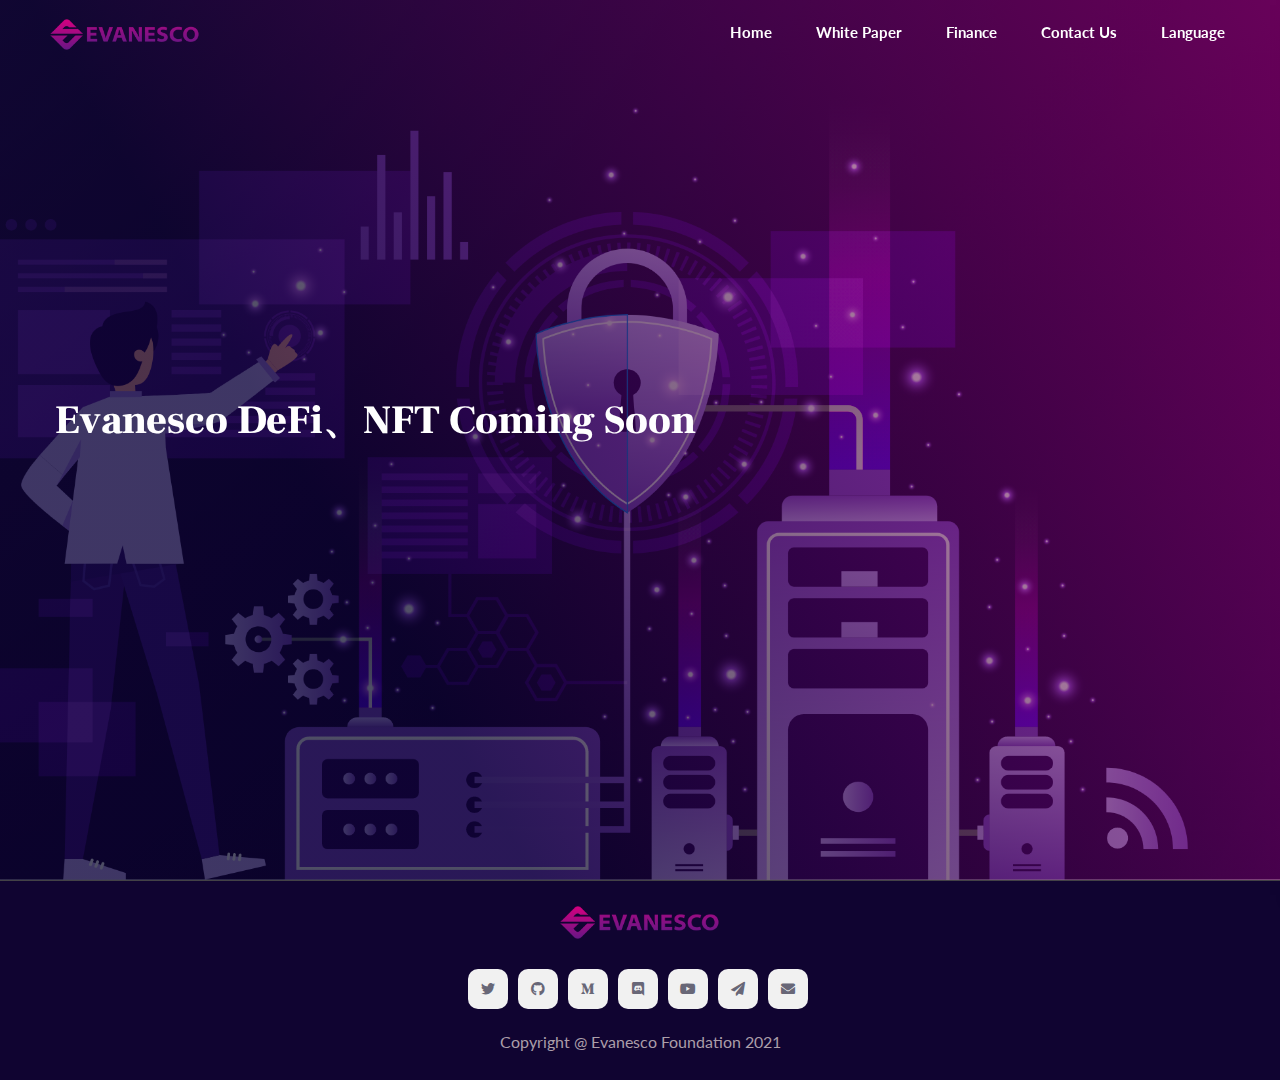
<file: finance.html>
<!DOCTYPE html>
<html class="no-js" lang="zxx">
  <head>
    <meta charset="utf-8" />
    <meta http-equiv="x-ua-compatible" content="ie=edge" />
    <title>Evanesco</title>
    <meta name="description" content="" />
    <meta name="viewport" content="width=device-width, initial-scale=1" />

    <!-- Place favicon.ico in the root directory -->
    <link
      rel="shortcut icon"
      type="image/x-icon"
      href="favicon.ico"
    />

    
    <!-- new CSS here -->
    <!--Theme custom css -->
    <link rel="stylesheet" href="assets/newcss/style.css" />

    <!--Theme Responsive css-->
    <link rel="stylesheet" href="assets/newcss/responsive.css" />


    <!-- CSS here -->
    <link rel="stylesheet" href="assets/css/preloader.css" />
    <link rel="stylesheet" href="assets/css/bootstrap.min.css" />
    <link rel="stylesheet" href="assets/css/slick.css" />
    <link rel="stylesheet" href="assets/css/meanmenu.css" />
    <link rel="stylesheet" href="assets/css/owl.carousel.min.css" />
    <link rel="stylesheet" href="assets/css/animate.min.css" />
    <link rel="stylesheet" href="assets/css/jquery.fancybox.min.css" />
    <link rel="stylesheet" href="assets/css/fontAwesome5Pro.css" />
    <link rel="stylesheet" href="assets/css/elegantFont.css" />
    <link rel="stylesheet" href="assets/css/default.css" />
    <link rel="stylesheet" href="assets/css/style.css" />


    <style>
      .main-fetured {
        position: relative;
        background: url(./assets/img/blur_image.png) no-repeat center
          center/cover;
        
        z-index: 1;
        -webkit-box-shadow: 0px 0px 50px 0px rgba(0, 0, 0, 0.08);
        box-shadow: 0px 0px 50px 0px rgba(0, 0, 0, 0.08);
        border-radius: 11px;
        -moz-border-radius: 11px;
        -webkit-border-radius: 11px;
   
        overflow: hidden;
      }
      .main-fetured:before {
        background: rgba(25, 12, 109, 0.79);
        position: absolute;
        left: 0;
        top: 0;
        width: 100%;
        height: 100%;
        content: "";
      }
      .main-fetured .single-feaured {
        text-align: center;
        padding: 0 39px;
      }
      .main-fetured .single-feaured img {
        margin-bottom: 40px;
      }
      .main-fetured .single-feaured .feature-title {
        margin-bottom: 17px;
      }
      .main-fetured .single-feaured p {
        margin-bottom: 0;
      }
      .main-fetured-p {
        position: relative;
        /* background: url(./assets/img/blur_image.png) no-repeat center center/cover; */
        
        z-index: 1;
        -webkit-box-shadow: 0px 0px 50px 0px rgba(0, 0, 0, 0.08);
        box-shadow: 0px 0px 50px 0px rgba(0, 0, 0, 0.08);
        border-radius: 11px;
        -moz-border-radius: 11px;
        -webkit-border-radius: 11px;
   
        overflow: hidden;
      }
      .main-fetured-p:before {
        background: rgba(241, 241, 241, 0.9);
        position: absolute;
        left: 0;
        top: 0;
        width: 100%;
        height: 100%;
        content: "";
      }

      .middle {
        display: flex;
        justify-content: center;
        align-items: center;
      }
      .tittle {
        font-family: "Frank Ruhl Libre", serif;
        color: #d6007f;
        font-size: 32px;
        margin-top: 0px;
        font-weight: 900;
        line-height: 1.2;
        -webkit-transition: all 0.3s ease-out 0s;
        -moz-transition: all 0.3s ease-out 0s;
        -ms-transition: all 0.3s ease-out 0s;
        -o-transition: all 0.3s ease-out 0s;
        transition: all 0.3s ease-out 0s;
      }


    </style>
  </head>
  <body>
    <!--[if lte IE 9]>
      <p class="browserupgrade">
        You are using an <strong>outdated</strong> browser. Please
        <a href="https://browsehappy.com/">upgrade your browser</a> to improve
        your experience and security.
      </p>
    <![endif]-->

    <!-- Add your site or application content here -->


    <!-- scroll up area start -->
    <!-- <div class="scroll-up" id="scroll" style="display: none">
      <a href="javascript:void(0);"><i class="fas fa-level-up-alt"></i></a>
    </div> -->
    <!-- scroll up area end -->

    <!-- header area start -->
    <header>
      <div class="header__area p-relative header__transparent">
        <div id="header__sticky" class="header__bottom">
          <div class="container">
            <div class="row align-items-center">
              <div class="col-xl-6 col-lg-6 col-md-6 col-sm-9 col-9" style="padding: 5px 0">
                <div class="logo">
                  <a href="index.html">
                    <img
                      style="width: 150px;margin-left: 10px"
                      src="assets/img/logo1.png"
                      class="eva"
                      alt="logo"
                    />
                  </a>
		  <!--
                  <a href="index.html">
                    <img
                      style="width: 100px; margin-left: 15px"
                      src="assets/img/web31.png"
                      alt="logo"
                    />
                  </a>
		-->
                </div>
              </div>
              <div class="col-xl-6 col-lg-6 col-md-6 col-sm-3 col-3">
                <div
                  class="header__bottom-right d-flex justify-content-end align-items-center"
                >
                  <div class="main-menu">
                    <nav id="mobile-menu">
                      <ul>
                        <li>
                          <a href="index.html">Home</a>
                        </li>
                        <li><a href="./assets/whitepaper.pdf">White Paper</a></li>
                        <li><a href="finance.html">Finance</a></li>
                        <li><a class="contact" onclick="smoothSctollBottom()" href="javascript:;">Contact Us</a></li>
                        <li>
                            <a href="javascript:;">Language</a>
                            <ul class="submenu">
                                <li><a href="finance.html">English</a></li>
                                <li><a href="./zh/finance.html">Chinese</a></li>
                            </ul>
                        </li>
                      </ul>
                    </nav>
                  </div>
                  <div class="sidebar__menu d-lg-none">
                    <div class="sidebar-toggle-btn" id="sidebar-toggle">
                      <span class="line"></span>
                      <span class="line"></span>
                      <span class="line"></span>
                    </div>
                  </div>
                </div>
              </div>
            </div>
          </div>
        </div>
        <div class="header__search-wrapper">
          <div class="container">
            <div class="row">
              <div class="col-xl-12">
                <form action="#">
                  <input type="text" placeholder="Your Keywords" />
                  <button type="submit"><i class="far fa-search"></i></button>
                </form>
              </div>
            </div>
          </div>
        </div>
        <div class="body-overlay-2"></div>
      </div>
    </header>
    <!-- header area end -->

    <!-- sidebar area start -->
    <section class="sidebar__area">
      <div class="sidebar__wrapper">
        <div class="sidebar__close">
          <button class="sidebar__close-btn" id="sidebar__close-btn">
            <span><i class="fal fa-times"></i></span>
            <span>close</span>
          </button>
        </div>
        <div class="sidebar__tab">
          <ul class="nav nav-tabs" id="sidebar-tab" role="tablist">
            <li class="nav-item">
              <a
                class="nav-link active"
                id="menu-tab"
                data-toggle="tab"
                href="#menu"
                role="tab"
                aria-controls="menu"
                aria-selected="false"
                >menu</a
              >
            </li>
            <li class="nav-item">
              <a
                class="nav-link"
                id="info-tab"
                data-toggle="tab"
                href="#info"
                role="tab"
                aria-controls="info"
                aria-selected="true"
                >contact</a
              >
            </li>
          </ul>
        </div>
        <div class="sidebar__content">
          <div class="tab-content" id="sidebar-tab-content">
            <div
              class="tab-pane fade show active"
              id="menu"
              role="tabpanel"
              aria-labelledby="menu-tab"
            >
              <div class="logo mb-40">
                <a href="index.html">
                  <img
                    style="width: 90px;; margin-top: 10px"
                    src="assets/img/logo1.png"
                    alt="logo"
                  />
                </a>
              </div>
              <div class="mobile-menu"></div>
            </div>
            <div
              class="tab-pane fade"
              id="info"
              role="tabpanel"
              aria-labelledby="info-tab"
            >
              <div class="sidebar__info">
                <div class="logo mb-40">
                  <a href="index.html">
                    <img
                      style="width: 90px;; margin-top: 10px"
                      src="assets/img/logo1.png"
                      alt="logo"
                    />
                  </a>
                </div>
                <p>Do you have any question? Feel free to contact us.</p>
                <!-- <p>I will give you a complete system description of EVANESCO.</p> -->
                <!-- <a
                  href="contact.html"
                  style="height: 40px; line-height: 35px"
                  class="z-btn z-btn-white"
                  >contact us</a
                > -->
                <div class="sidebar__contact mt-30">
                  <ul>
                    <li>
                      <div class="icon">
                        <i class="fal fa-envelope"></i>
                      </div>
                      <div class="text">
                        <span
                          ><a href="mailto:contact@evanesco.org"
                            >contact@evanesco.org</a
                          ></span
                        >
                      </div>
                    </li>
                    <li>
                        <div class="icon">
                            <i class="fal fa-paper-plane"></i>
                        </div>
                        <div class="text">
                        <span>
                            <a href="https://t.me/EvanescoIO">
                                
                                https://t.me/EvanescoIO
                            </a>
                        </span>
                      </div>
                    </li>
                  </ul>
                </div>
              </div>
            </div>
          </div>
        </div>
      </div>
    </section>
    <div class="body-overlay"></div>
    <!-- sidebar area end -->

    <main>
        <!-- slider area start -->
        <section class="slider__area">
            <div class="slider-active">
            <div
                class="single-slider slider__height d-flex align-items-center"
                data-background="assets/img/slider/slider-10.jpg"
            >

                <div class="container">
                <div class="row">
                    <div class="col-xl-12 col-lg-12 col-md-12 col-sm-10">
                    <div class="slider__content">
                        <h1 data-animation="fadeInUp" data-delay=".5s">Evanesco DeFi、NFT Coming Soon</h1>
                    </div>
                    </div>
                </div>
                </div>
            </div>
            </div>
        </section>
        <!-- slider area end -->
    </main>

    <!-- footer area start -->
    <footer>
      <div class="footer__area" style="height: 200px;">
        <div class="footer__copyright">
          <div class="container">
            <div class="row align-items-center">
                <div class="col-xl-12 col-lg-12 col-md-12 col-sm-12 col-12 middle mb-30">
                    <div class="logo">
                      <a href="index.html">
                        <img
                          style="width: 160px; "
                          src="assets/img/logo1.png"
                          alt="logo"
                        />
                      </a>
		      <!--
                      <a href="index.html">
                        <img
                          style="width: 120px; margin-left: 15px"
                          src="assets/img/web31.png"
                          alt="logo"
                        />
                      </a>
		      -->
                    </div>
                </div>
                <div class="col-xl-12 col-lg-12 col-md-12">
                    <!-- style="position: absolute; left: 50%;top: 50%; transform: translate(-50%,-50%);" -->
                    <div class="footer__social theme-social" style="width:350px;margin:0 auto">
                      <ul>
                        <li>
                            <a href="https://twitter.com/evanescoio">
                                <i class="fab fa-twitter"></i>
                                <i class="fab fa-twitter"></i>
                            </a>
                        </li>
                        <li>
                          <a href="https://github.com/Evanesco-Labs">
                            <i class="fab fa-github"></i>
                            <i class="fab fa-github"></i>
                        </a>
                        </li>
                        <li>
                          <a href="https://medium.com/@evanesco-networks" >
                            <i class="fab fa-medium-m"></i >
                            <i class="fab fa-medium-m"></i >
                            </a>
                        </li>
                        <li>
                          <a href="https://discord.com/invite/VnYXBSF" >
                            <i class="fab fa-discord"></i >
                            <i class="fab fa-discord"></i >
                            </a>
                        </li>
                        <li>
                          <a href=" https://www.youtube.com/channel/UCTZ9BDP7fXEPnkVsG8Pbp5Q" >
                            <i class="fab fa-youtube"></i >
                            <i class="fab fa-youtube"></i >
                            </a>
                        </li>
                        <li>
                          <a href="https://t.me/EvanescoIO" >
                            <i style="font-weight: 800;" class="fal fa-paper-plane"></i >
                            <i style="font-weight: 800;" class="fal fa-paper-plane"></i >
                            </a>
                        </li>
                        <li>
                          <a href="mailto:contact@evanesco.org" >
                            <i style="font-weight: 800;" class="fal fa-envelope"></i >
                            <i style="font-weight: 800;" class="fal fa-envelope"></i >
                            </a>
                        </li>
    
                      </ul>
                    </div>
                  </div>
                <div class="col-xl-12 col-lg-12 col-md-12 middle mt-15">
                    <div class="footer__copyright-text">
                        <p>Copyright @ Evanesco Foundation 2021</p>
                    </div>
                </div>

            </div>
          </div>
        </div>
      </div>
    </footer>
    <!-- footer area end -->

    

         
    <script>
        function smoothSctollBottom() {
            console.log(111);
            $(window).scrollTop('300000')

        }
    </script>


    <!-- JS here -->
    <script src="assets/js/vendor/jquery-3.5.1.min.js"></script>
    <script src="assets/js/vendor/waypoints.min.js"></script>
    <script src="assets/js/bootstrap.bundle.min.js"></script>
    <script src="assets/js/jquery.meanmenu.js"></script>
    <script src="assets/js/slick.min.js"></script>
    <script src="assets/js/jquery.fancybox.min.js"></script>
    <script src="assets/js/jquery.counterup.min.js"></script>
    <script src="assets/js/isotope.pkgd.min.js"></script>
    <script src="assets/js/owl.carousel.min.js"></script>
    <script src="assets/js/ajax-form.js"></script>
    <script src="assets/js/wow.min.js"></script>
    <script src="assets/js/imagesloaded.pkgd.min.js"></script>
    <script src="assets/js/main.js"></script>


  </body>
</html>
</file>
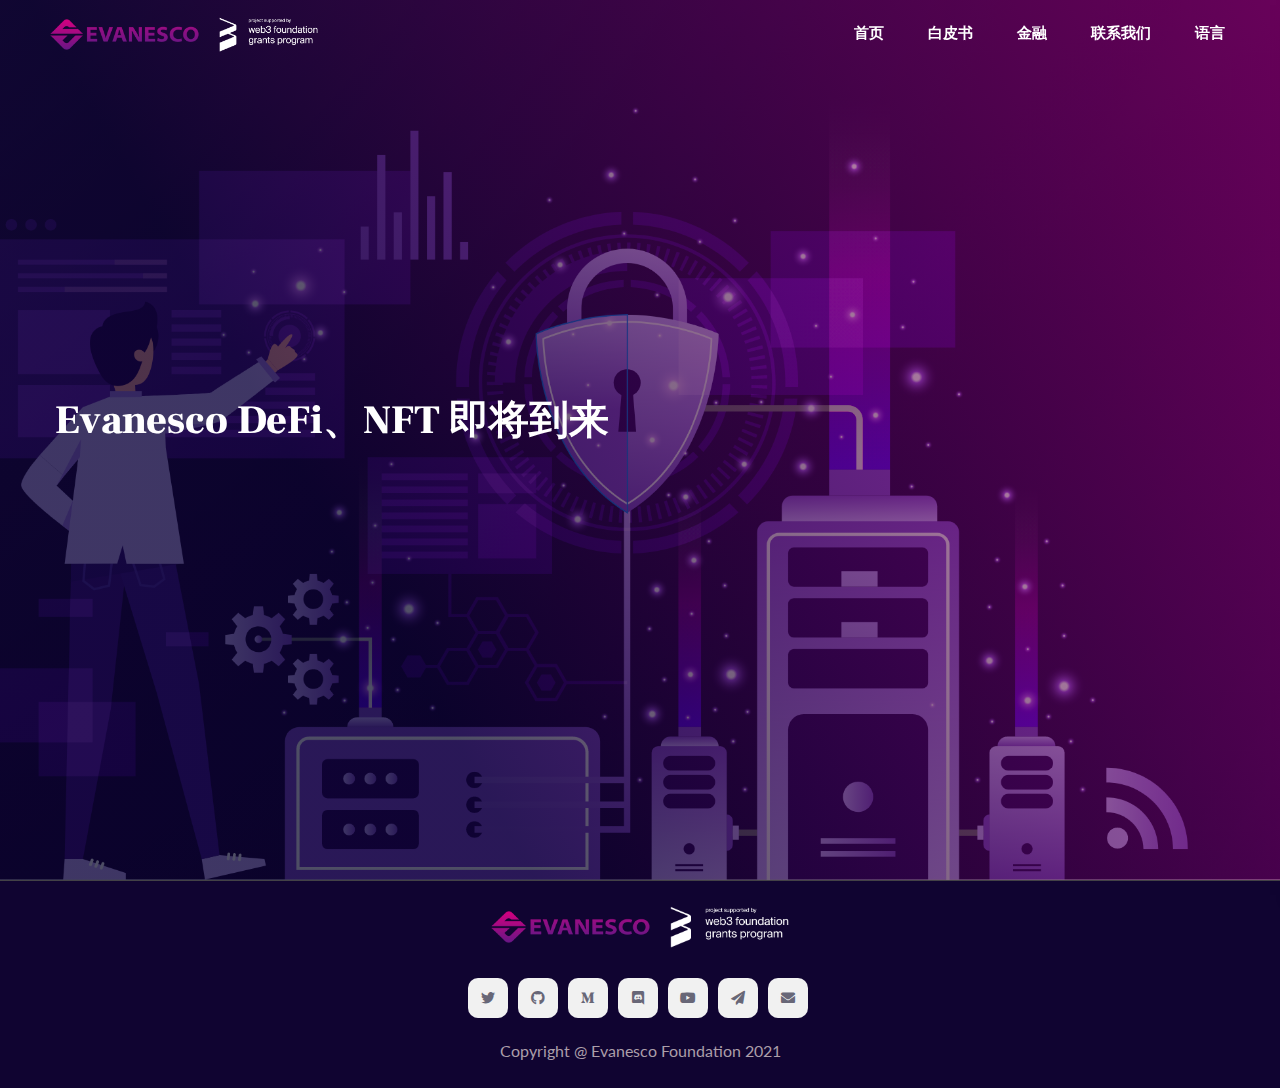
<file: zh/finance.html>
<!DOCTYPE html>
<html class="no-js" lang="zxx">
  <head>
    <meta charset="utf-8" />
    <meta http-equiv="x-ua-compatible" content="ie=edge" />
    <title>Evanesco</title>
    <meta name="description" content="" />
    <meta name="viewport" content="width=device-width, initial-scale=1" />

    <!-- Place favicon.ico in the root directory -->
    <link
      rel="shortcut icon"
      type="image/x-icon"
      href="favicon.ico"
    />

    
    <!-- new CSS here -->
    <!--Theme custom css -->
    <link rel="stylesheet" href="../assets/newcss/style.css" />

    <!--Theme Responsive css-->
    <link rel="stylesheet" href="../assets/newcss/responsive.css" />


    <!-- CSS here -->
    <link rel="stylesheet" href="../assets/css/preloader.css" />
    <link rel="stylesheet" href="../assets/css/bootstrap.min.css" />
    <link rel="stylesheet" href="../assets/css/slick.css" />
    <link rel="stylesheet" href="../assets/css/meanmenu.css" />
    <link rel="stylesheet" href="../assets/css/owl.carousel.min.css" />
    <link rel="stylesheet" href="../assets/css/animate.min.css" />
    <link rel="stylesheet" href="../assets/css/jquery.fancybox.min.css" />
    <link rel="stylesheet" href="../assets/css/fontAwesome5Pro.css" />
    <link rel="stylesheet" href="../assets/css/elegantFont.css" />
    <link rel="stylesheet" href="../assets/css/default.css" />
    <link rel="stylesheet" href="../assets/css/style.css" />


    <style>
      .main-fetured {
        position: relative;
        background: url(./../assets/img/blur_image.png) no-repeat center
          center/cover;
        
        z-index: 1;
        -webkit-box-shadow: 0px 0px 50px 0px rgba(0, 0, 0, 0.08);
        box-shadow: 0px 0px 50px 0px rgba(0, 0, 0, 0.08);
        border-radius: 11px;
        -moz-border-radius: 11px;
        -webkit-border-radius: 11px;
   
        overflow: hidden;
      }
      .main-fetured:before {
        background: rgba(25, 12, 109, 0.79);
        position: absolute;
        left: 0;
        top: 0;
        width: 100%;
        height: 100%;
        content: "";
      }
      .main-fetured .single-feaured {
        text-align: center;
        padding: 0 39px;
      }
      .main-fetured .single-feaured img {
        margin-bottom: 40px;
      }
      .main-fetured .single-feaured .feature-title {
        margin-bottom: 17px;
      }
      .main-fetured .single-feaured p {
        margin-bottom: 0;
      }
      .main-fetured-p {
        position: relative;
        /* background: url(./../assets/img/blur_image.png) no-repeat center center/cover; */
        
        z-index: 1;
        -webkit-box-shadow: 0px 0px 50px 0px rgba(0, 0, 0, 0.08);
        box-shadow: 0px 0px 50px 0px rgba(0, 0, 0, 0.08);
        border-radius: 11px;
        -moz-border-radius: 11px;
        -webkit-border-radius: 11px;
   
        overflow: hidden;
      }
      .main-fetured-p:before {
        background: rgba(241, 241, 241, 0.9);
        position: absolute;
        left: 0;
        top: 0;
        width: 100%;
        height: 100%;
        content: "";
      }

      .middle {
        display: flex;
        justify-content: center;
        align-items: center;
      }
      .tittle {
        font-family: "Frank Ruhl Libre", serif;
        color: #d6007f;
        font-size: 32px;
        margin-top: 0px;
        font-weight: 900;
        line-height: 1.2;
        -webkit-transition: all 0.3s ease-out 0s;
        -moz-transition: all 0.3s ease-out 0s;
        -ms-transition: all 0.3s ease-out 0s;
        -o-transition: all 0.3s ease-out 0s;
        transition: all 0.3s ease-out 0s;
      }


    </style>
  </head>
  <body>
    <!--[if lte IE 9]>
      <p class="browserupgrade">
        You are using an <strong>outdated</strong> browser. Please
        <a href="https://browsehappy.com/">upgrade your browser</a> to improve
        your experience and security.
      </p>
    <![endif]-->

    <!-- Add your site or application content here -->


    <!-- scroll up area start -->
    <!-- <div class="scroll-up" id="scroll" style="display: none">
      <a href="javascript:void(0);"><i class="fas fa-level-up-alt"></i></a>
    </div> -->
    <!-- scroll up area end -->

    <!-- header area start -->
    <header>
      <div class="header__area p-relative header__transparent">
        <div id="header__sticky" class="header__bottom">
          <div class="container">
            <div class="row align-items-center">
              <div class="col-xl-6 col-lg-6 col-md-6 col-sm-9 col-9" style="padding: 5px 0">
                <div class="logo">
                  <a href="index.html">
                    <img
                      style="width: 150px;margin-left: 10px"
                      src="../assets/img/logo1.png"
                      class="eva"
                      alt="logo"
                    />
                  </a>
                  <a href="index.html">
                    <img
                      style="width: 100px; margin-left: 15px"
                      src="../assets/img/web31.png"
                      alt="logo"
                    />
                  </a>
                </div>
              </div>
              <div class="col-xl-6 col-lg-6 col-md-6 col-sm-3 col-3">
                <div
                  class="header__bottom-right d-flex justify-content-end align-items-center"
                >
                  <div class="main-menu">
                    <nav id="mobile-menu">
                      <ul>
                        <li>
                          <a href="index.html">首页</a>
                        </li>
                        <li><a href="./../assets/whitepaper.pdf">白皮书</a></li>
                        <li><a href="finance.html">金融</a></li>
                        <li><a class="contact" onclick="smoothSctollBottom()" href="javascript:;">联系我们</a></li>
                        <li>
                          <a href="javascript:;">语言</a>
                          <ul class="submenu">
                              <li><a href="../finance.html">英语</a></li>
                              <li><a href="./finance.html">中文</a></li>
                          </ul>
                      </li>
                        
                      </ul>
                    </nav>
                  </div>
                  <div class="sidebar__menu d-lg-none">
                    <div class="sidebar-toggle-btn" id="sidebar-toggle">
                      <span class="line"></span>
                      <span class="line"></span>
                      <span class="line"></span>
                    </div>
                  </div>
                </div>
              </div>
            </div>
          </div>
        </div>
        <div class="header__search-wrapper">
          <div class="container">
            <div class="row">
              <div class="col-xl-12">
                <form action="#">
                  <input type="text" placeholder="Your Keywords" />
                  <button type="submit"><i class="far fa-search"></i></button>
                </form>
              </div>
            </div>
          </div>
        </div>
        <div class="body-overlay-2"></div>
      </div>
    </header>
    <!-- header area end -->

    <!-- sidebar area start -->
    <section class="sidebar__area">
      <div class="sidebar__wrapper">
        <div class="sidebar__close">
          <button class="sidebar__close-btn" id="sidebar__close-btn">
            <span><i class="fal fa-times"></i></span>
            <span>关闭</span>
          </button>
        </div>
        <div class="sidebar__tab">
          <ul class="nav nav-tabs" id="sidebar-tab" role="tablist">
            <li class="nav-item">
              <a
                class="nav-link active"
                id="menu-tab"
                data-toggle="tab"
                href="#menu"
                role="tab"
                aria-controls="menu"
                aria-selected="false"
                >菜单</a
              >
            </li>
            <li class="nav-item">
              <a
                class="nav-link"
                id="info-tab"
                data-toggle="tab"
                href="#info"
                role="tab"
                aria-controls="info"
                aria-selected="true"
                >联系我们</a
              >
            </li>
          </ul>
        </div>
        <div class="sidebar__content">
          <div class="tab-content" id="sidebar-tab-content">
            <div
              class="tab-pane fade show active"
              id="menu"
              role="tabpanel"
              aria-labelledby="menu-tab"
            >
              <div class="logo mb-40">
                <a href="index.html">
                  <img
                    style="width: 90px;; margin-top: 10px"
                    src="../assets/img/logo1.png"
                    alt="logo"
                  />
                </a>
              </div>
              <div class="mobile-menu"></div>
            </div>
            <div
              class="tab-pane fade"
              id="info"
              role="tabpanel"
              aria-labelledby="info-tab"
            >
              <div class="sidebar__info">
                <div class="logo mb-40">
                  <a href="index.html">
                    <img
                      style="width: 90px;; margin-top: 10px"
                      src="../assets/img/logo1.png"
                      alt="logo"
                    />
                  </a>
                </div>
                <p>有什么需要帮助的吗?请随时与我们联系！</p>
                <!-- <p>I will give you a complete system description of EVANESCO.</p> -->
                <!-- <a
                  href="contact.html"
                  style="height: 40px; line-height: 35px"
                  class="z-btn z-btn-white"
                  >contact us</a
                > -->
                <div class="sidebar__contact mt-30">
                  <ul>
                    <li>
                      <div class="icon">
                        <i class="fal fa-envelope"></i>
                      </div>
                      <div class="text">
                        <span
                          ><a href="mailto:contact@evanesco.org"
                            >contact@evanesco.org</a
                          ></span
                        >
                      </div>
                    </li>
                    <li>
                        <div class="icon">
                            <i class="fal fa-paper-plane"></i>
                        </div>
                        <div class="text">
                        <span>
                            <a href="https://t.me/EvanescoIO">
                                https://t.me/EvanescoIO
                            </a>
                        </span>
                      </div>
                    </li>
                  </ul>
                </div>
              </div>
            </div>
          </div>
        </div>
      </div>
    </section>
    <div class="body-overlay"></div>
    <!-- sidebar area end -->

    <main>
        <!-- slider area start -->
        <section class="slider__area">
            <div class="slider-active">
            <div
                class="single-slider slider__height d-flex align-items-center"
                data-background="../assets/img/slider/slider-10.jpg"
            >

                <div class="container">
                <div class="row">
                    <div class="col-xl-12 col-lg-12 col-md-12 col-sm-10">
                    <div class="slider__content">
                        <h1 data-animation="fadeInUp" data-delay=".5s">Evanesco DeFi、NFT 即将到来</h1>
                    </div>
                    </div>
                </div>
                </div>
            </div>
            </div>
        </section>
        <!-- slider area end -->
    </main>

    <!-- footer area start -->
    <footer>
      <div class="footer__area">
        <div class="footer__copyright">
          <div class="container">
            <div class="row align-items-center">
                <div class="col-xl-12 col-lg-12 col-md-12 col-sm-12 col-12 middle mb-30">
                    <div class="logo">
                      <a href="index.html">
                        <img
                          style="width: 160px; "
                          src="../assets/img/logo1.png"
                          alt="logo"
                        />
                      </a>
                      <a href="index.html">
                        <img
                          style="width: 120px; margin-left: 15px"
                          src="../assets/img/web31.png"
                          alt="logo"
                        />
                      </a>
                    </div>
                </div>
                <div class="col-xl-12 col-lg-12 col-md-12">
                    <!-- style="position: absolute; left: 50%;top: 50%; transform: translate(-50%,-50%);" -->
                    <div class="footer__social theme-social" style="width:350px;margin:0 auto">
                      <ul>
                        <li>
                            <a href="https://twitter.com/evanescoio">
                                <i class="fab fa-twitter"></i>
                                <i class="fab fa-twitter"></i>
                            </a>
                        </li>
                        <li>
                          <a href="https://github.com/Evanesco-Labs">
                            <i class="fab fa-github"></i>
                            <i class="fab fa-github"></i>
                        </a>
                        </li>
                        <li>
                          <a href="https://medium.com/@evanesco-networks" >
                            <i class="fab fa-medium-m"></i >
                            <i class="fab fa-medium-m"></i >
                            </a>
                        </li>
                        <li>
                          <a href="https://discord.com/invite/VnYXBSF" >
                            <i class="fab fa-discord"></i >
                            <i class="fab fa-discord"></i >
                            </a>
                        </li>
                        <li>
                          <a href=" https://www.youtube.com/channel/UCTZ9BDP7fXEPnkVsG8Pbp5Q" >
                            <i class="fab fa-youtube"></i >
                            <i class="fab fa-youtube"></i >
                            </a>
                        </li>
                        <li>
                          <a href="https://t.me/EvanescoIO" >
                            <i style="font-weight: 800;" class="fal fa-paper-plane"></i >
                            <i style="font-weight: 800;" class="fal fa-paper-plane"></i >
                            </a>
                        </li>
                        <li>
                          <a href="mailto:contact@evanesco.org" >
                            <i style="font-weight: 800;" class="fal fa-envelope"></i >
                            <i style="font-weight: 800;" class="fal fa-envelope"></i >
                            </a>
                        </li>
    
                      </ul>
                    </div>
                  </div>
                <div class="col-xl-12 col-lg-12 col-md-12 middle mt-15">
                    <div class="footer__copyright-text">
                        <p>Copyright @ Evanesco Foundation 2021</p>
                    </div>
                </div>

            </div>
          </div>
        </div>
      </div>
    </footer>
    <!-- footer area end -->

    

         
    <script>
        function smoothSctollBottom() {
            console.log(111);
            $(window).scrollTop('300000')

        }
    </script>


    <!-- JS here -->
    <script src="../assets/js/vendor/jquery-3.5.1.min.js"></script>
    <script src="../assets/js/vendor/waypoints.min.js"></script>
    <script src="../assets/js/bootstrap.bundle.min.js"></script>
    <script src="../assets/js/jquery.meanmenu.js"></script>
    <script src="../assets/js/slick.min.js"></script>
    <script src="../assets/js/jquery.fancybox.min.js"></script>
    <script src="../assets/js/jquery.counterup.min.js"></script>
    <script src="../assets/js/isotope.pkgd.min.js"></script>
    <script src="../assets/js/owl.carousel.min.js"></script>
    <script src="../assets/js/ajax-form.js"></script>
    <script src="../assets/js/wow.min.js"></script>
    <script src="../assets/js/imagesloaded.pkgd.min.js"></script>
    <script src="../assets/js/main.js"></script>


  </body>
</html>
</file>
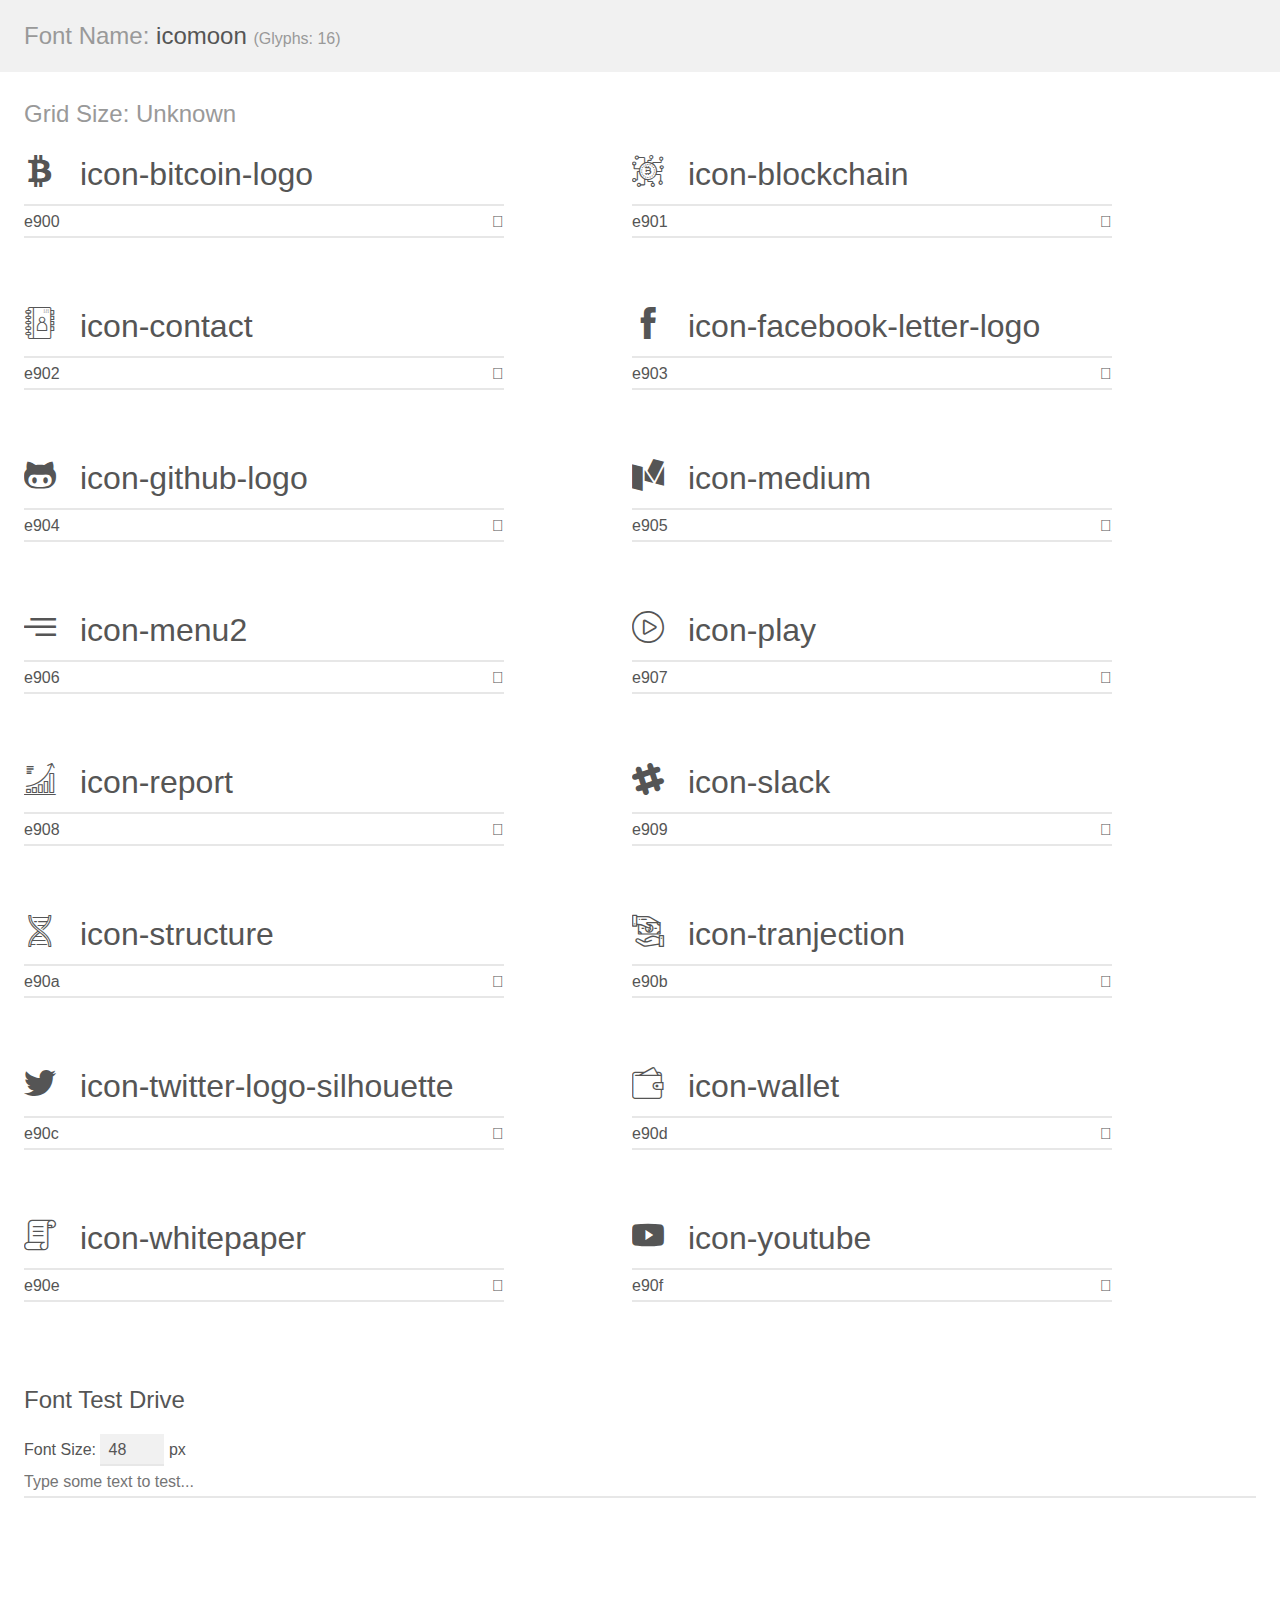
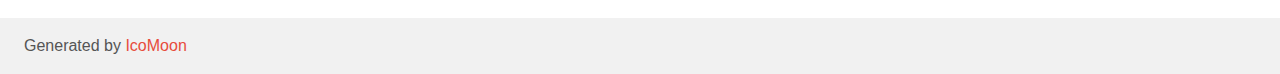
<file: assets/fonts/icomoon/demo.html>
<!doctype html>
<html>
<head>
    <meta charset="utf-8">
    <title>IcoMoon Demo</title>
    <meta name="description" content="An Icon Font Generated By IcoMoon.io">
    <meta name="viewport" content="width=device-width, initial-scale=1">
    <link rel="stylesheet" href="demo-files/demo.css">
    <link rel="stylesheet" href="style.css"></head>
<body>
    <div class="bgc1 clearfix">
        <h1 class="mhmm mvm"><span class="fgc1">Font Name:</span> icomoon <small class="fgc1">(Glyphs:&nbsp;16)</small></h1>
    </div>
    <div class="clearfix mhl ptl">
        <h1 class="mvm mtn fgc1">Grid Size: Unknown</h1>
        <div class="glyph fs1">
            <div class="clearfix bshadow0 pbs">
                <span class="icon-bitcoin-logo">
                
                </span>
                <span class="mls"> icon-bitcoin-logo</span>
            </div>
            <fieldset class="fs0 size1of1 clearfix hidden-false">
                <input type="text" readonly value="e900" class="unit size1of2" />
                <input type="text" maxlength="1" readonly value="&#xe900;" class="unitRight size1of2 talign-right" />
            </fieldset>
            <div class="fs0 bshadow0 clearfix hidden-true">
                <span class="unit pvs fgc1">liga: </span>
                <input type="text" readonly value="" class="liga unitRight" />
            </div>
        </div>
        <div class="glyph fs1">
            <div class="clearfix bshadow0 pbs">
                <span class="icon-blockchain">
                
                </span>
                <span class="mls"> icon-blockchain</span>
            </div>
            <fieldset class="fs0 size1of1 clearfix hidden-false">
                <input type="text" readonly value="e901" class="unit size1of2" />
                <input type="text" maxlength="1" readonly value="&#xe901;" class="unitRight size1of2 talign-right" />
            </fieldset>
            <div class="fs0 bshadow0 clearfix hidden-true">
                <span class="unit pvs fgc1">liga: </span>
                <input type="text" readonly value="" class="liga unitRight" />
            </div>
        </div>
        <div class="glyph fs1">
            <div class="clearfix bshadow0 pbs">
                <span class="icon-contact">
                
                </span>
                <span class="mls"> icon-contact</span>
            </div>
            <fieldset class="fs0 size1of1 clearfix hidden-false">
                <input type="text" readonly value="e902" class="unit size1of2" />
                <input type="text" maxlength="1" readonly value="&#xe902;" class="unitRight size1of2 talign-right" />
            </fieldset>
            <div class="fs0 bshadow0 clearfix hidden-true">
                <span class="unit pvs fgc1">liga: </span>
                <input type="text" readonly value="" class="liga unitRight" />
            </div>
        </div>
        <div class="glyph fs1">
            <div class="clearfix bshadow0 pbs">
                <span class="icon-facebook-letter-logo">
                
                </span>
                <span class="mls"> icon-facebook-letter-logo</span>
            </div>
            <fieldset class="fs0 size1of1 clearfix hidden-false">
                <input type="text" readonly value="e903" class="unit size1of2" />
                <input type="text" maxlength="1" readonly value="&#xe903;" class="unitRight size1of2 talign-right" />
            </fieldset>
            <div class="fs0 bshadow0 clearfix hidden-true">
                <span class="unit pvs fgc1">liga: </span>
                <input type="text" readonly value="" class="liga unitRight" />
            </div>
        </div>
        <div class="glyph fs1">
            <div class="clearfix bshadow0 pbs">
                <span class="icon-github-logo">
                
                </span>
                <span class="mls"> icon-github-logo</span>
            </div>
            <fieldset class="fs0 size1of1 clearfix hidden-false">
                <input type="text" readonly value="e904" class="unit size1of2" />
                <input type="text" maxlength="1" readonly value="&#xe904;" class="unitRight size1of2 talign-right" />
            </fieldset>
            <div class="fs0 bshadow0 clearfix hidden-true">
                <span class="unit pvs fgc1">liga: </span>
                <input type="text" readonly value="" class="liga unitRight" />
            </div>
        </div>
        <div class="glyph fs1">
            <div class="clearfix bshadow0 pbs">
                <span class="icon-medium">
                
                </span>
                <span class="mls"> icon-medium</span>
            </div>
            <fieldset class="fs0 size1of1 clearfix hidden-false">
                <input type="text" readonly value="e905" class="unit size1of2" />
                <input type="text" maxlength="1" readonly value="&#xe905;" class="unitRight size1of2 talign-right" />
            </fieldset>
            <div class="fs0 bshadow0 clearfix hidden-true">
                <span class="unit pvs fgc1">liga: </span>
                <input type="text" readonly value="" class="liga unitRight" />
            </div>
        </div>
        <div class="glyph fs1">
            <div class="clearfix bshadow0 pbs">
                <span class="icon-menu2">
                
                </span>
                <span class="mls"> icon-menu2</span>
            </div>
            <fieldset class="fs0 size1of1 clearfix hidden-false">
                <input type="text" readonly value="e906" class="unit size1of2" />
                <input type="text" maxlength="1" readonly value="&#xe906;" class="unitRight size1of2 talign-right" />
            </fieldset>
            <div class="fs0 bshadow0 clearfix hidden-true">
                <span class="unit pvs fgc1">liga: </span>
                <input type="text" readonly value="" class="liga unitRight" />
            </div>
        </div>
        <div class="glyph fs1">
            <div class="clearfix bshadow0 pbs">
                <span class="icon-play">
                
                </span>
                <span class="mls"> icon-play</span>
            </div>
            <fieldset class="fs0 size1of1 clearfix hidden-false">
                <input type="text" readonly value="e907" class="unit size1of2" />
                <input type="text" maxlength="1" readonly value="&#xe907;" class="unitRight size1of2 talign-right" />
            </fieldset>
            <div class="fs0 bshadow0 clearfix hidden-true">
                <span class="unit pvs fgc1">liga: </span>
                <input type="text" readonly value="" class="liga unitRight" />
            </div>
        </div>
        <div class="glyph fs1">
            <div class="clearfix bshadow0 pbs">
                <span class="icon-report">
                
                </span>
                <span class="mls"> icon-report</span>
            </div>
            <fieldset class="fs0 size1of1 clearfix hidden-false">
                <input type="text" readonly value="e908" class="unit size1of2" />
                <input type="text" maxlength="1" readonly value="&#xe908;" class="unitRight size1of2 talign-right" />
            </fieldset>
            <div class="fs0 bshadow0 clearfix hidden-true">
                <span class="unit pvs fgc1">liga: </span>
                <input type="text" readonly value="" class="liga unitRight" />
            </div>
        </div>
        <div class="glyph fs1">
            <div class="clearfix bshadow0 pbs">
                <span class="icon-slack">
                
                </span>
                <span class="mls"> icon-slack</span>
            </div>
            <fieldset class="fs0 size1of1 clearfix hidden-false">
                <input type="text" readonly value="e909" class="unit size1of2" />
                <input type="text" maxlength="1" readonly value="&#xe909;" class="unitRight size1of2 talign-right" />
            </fieldset>
            <div class="fs0 bshadow0 clearfix hidden-true">
                <span class="unit pvs fgc1">liga: </span>
                <input type="text" readonly value="" class="liga unitRight" />
            </div>
        </div>
        <div class="glyph fs1">
            <div class="clearfix bshadow0 pbs">
                <span class="icon-structure">
                
                </span>
                <span class="mls"> icon-structure</span>
            </div>
            <fieldset class="fs0 size1of1 clearfix hidden-false">
                <input type="text" readonly value="e90a" class="unit size1of2" />
                <input type="text" maxlength="1" readonly value="&#xe90a;" class="unitRight size1of2 talign-right" />
            </fieldset>
            <div class="fs0 bshadow0 clearfix hidden-true">
                <span class="unit pvs fgc1">liga: </span>
                <input type="text" readonly value="" class="liga unitRight" />
            </div>
        </div>
        <div class="glyph fs1">
            <div class="clearfix bshadow0 pbs">
                <span class="icon-tranjection">
                
                </span>
                <span class="mls"> icon-tranjection</span>
            </div>
            <fieldset class="fs0 size1of1 clearfix hidden-false">
                <input type="text" readonly value="e90b" class="unit size1of2" />
                <input type="text" maxlength="1" readonly value="&#xe90b;" class="unitRight size1of2 talign-right" />
            </fieldset>
            <div class="fs0 bshadow0 clearfix hidden-true">
                <span class="unit pvs fgc1">liga: </span>
                <input type="text" readonly value="" class="liga unitRight" />
            </div>
        </div>
        <div class="glyph fs1">
            <div class="clearfix bshadow0 pbs">
                <span class="icon-twitter-logo-silhouette">
                
                </span>
                <span class="mls"> icon-twitter-logo-silhouette</span>
            </div>
            <fieldset class="fs0 size1of1 clearfix hidden-false">
                <input type="text" readonly value="e90c" class="unit size1of2" />
                <input type="text" maxlength="1" readonly value="&#xe90c;" class="unitRight size1of2 talign-right" />
            </fieldset>
            <div class="fs0 bshadow0 clearfix hidden-true">
                <span class="unit pvs fgc1">liga: </span>
                <input type="text" readonly value="" class="liga unitRight" />
            </div>
        </div>
        <div class="glyph fs1">
            <div class="clearfix bshadow0 pbs">
                <span class="icon-wallet">
                
                </span>
                <span class="mls"> icon-wallet</span>
            </div>
            <fieldset class="fs0 size1of1 clearfix hidden-false">
                <input type="text" readonly value="e90d" class="unit size1of2" />
                <input type="text" maxlength="1" readonly value="&#xe90d;" class="unitRight size1of2 talign-right" />
            </fieldset>
            <div class="fs0 bshadow0 clearfix hidden-true">
                <span class="unit pvs fgc1">liga: </span>
                <input type="text" readonly value="" class="liga unitRight" />
            </div>
        </div>
        <div class="glyph fs1">
            <div class="clearfix bshadow0 pbs">
                <span class="icon-whitepaper">
                
                </span>
                <span class="mls"> icon-whitepaper</span>
            </div>
            <fieldset class="fs0 size1of1 clearfix hidden-false">
                <input type="text" readonly value="e90e" class="unit size1of2" />
                <input type="text" maxlength="1" readonly value="&#xe90e;" class="unitRight size1of2 talign-right" />
            </fieldset>
            <div class="fs0 bshadow0 clearfix hidden-true">
                <span class="unit pvs fgc1">liga: </span>
                <input type="text" readonly value="" class="liga unitRight" />
            </div>
        </div>
        <div class="glyph fs1">
            <div class="clearfix bshadow0 pbs">
                <span class="icon-youtube">
                
                </span>
                <span class="mls"> icon-youtube</span>
            </div>
            <fieldset class="fs0 size1of1 clearfix hidden-false">
                <input type="text" readonly value="e90f" class="unit size1of2" />
                <input type="text" maxlength="1" readonly value="&#xe90f;" class="unitRight size1of2 talign-right" />
            </fieldset>
            <div class="fs0 bshadow0 clearfix hidden-true">
                <span class="unit pvs fgc1">liga: </span>
                <input type="text" readonly value="" class="liga unitRight" />
            </div>
        </div>
    </div>

    <!--[if gt IE 8]><!-->
    <div class="mhl clearfix mbl">
        <h1>Font Test Drive</h1>
        <label>
            Font Size: <input id="fontSize" type="number" class="textbox0 mbm"
            min="8" value="48" />
            px
        </label>
        <input id="testText" type="text" class="phl size1of1 mvl"
        placeholder="Type some text to test..." value=""/>
        <div id="testDrive" class="icon-">&nbsp;
        </div>
    </div>
    <!--<![endif]-->
    <div class="bgc1 clearfix">
        <p class="mhl">Generated by <a href="https://icomoon.io/app">IcoMoon</a></p>
    </div>

    <script src="demo-files/demo.js"></script>
</body>
</html>
</file>
<file: assets/newcss/style.css>
/*
Author: XpeedStudio
Author URI: http://themeforest.net/user/XpeedStudio/portfolio
*/
/*
 ============== table of content =================
  header search
  header nav
  modal on language 
  banner
  blockcain top
  blockcain feature
  blockcain business
  client logo
  how work
  token distribution
  company roadmap
  documentation
  team
  blog
  social list
  footer
  offset cart 
  preloader
*/
/* ==========================================================================
   Author's custom styles
========================================================================== */
/*============================================================
 typography
=============================================================*/
body {
  font-family: "Roboto", sans-serif;
  font-weight: 400;
  font-size: 16px;
  line-height: 26px;
  color: #868dff;
  -webkit-font-smoothing: antialiased;
  -moz-osx-font-smoothing: grayscale; }

iframe {
  border: none; }

a,
b,
div,
ul,
li {
  -webkit-tap-highlight-color: rgba(0, 0, 0, 0);
  -webkit-tap-highlight-color: transparent;
  -moz-outline-: none; }

a:focus,
a:active,
input,
input:hover,
input:focus,
input:active,
textarea,
textarea:hover,
textarea:focus,
textarea:active {
  -moz-outline: none;
  outline: none; }

img:not([draggable]),
embed,
object,
video {
  max-width: 100%;
  height: auto; }

a {
  text-decoration: none;
  outline: 0;
  transition: all 500ms ease;
  -moz-transition: all 500ms ease;
  -webkit-transition: all 500ms ease;
  -ms-transition: all 500ms ease;
  -o-transition: all 500ms ease; }

a:active,
a:focus,
a:hover,
a:visited {
  text-decoration: none;
  outline: 0; }

img {
  border: none;
  max-width: 100%; }

ul, li {
  margin: 0;
  padding: 0;
  list-style: none; }

.clear-both:before,
.clear-both:after {
  display: table;
  content: "";
  clear: both; }

p {
  color: #868dff;
  font-size: 16px;
  line-height: 26px;
  margin: 0 0 15px; }

h1, h2, h3, h4, h5, h6 {
  color: #fff;
  margin: 0 0 17px;
  font-family: "Open Sans", sans-serif; }

h1 {
  font-size: 72px;
  line-height: 60px; }

h2 {
  font-size: 36px;
  line-height: 48px; }

h3 {
  font-size: 24px;
  line-height: 28px; }

h4 {
  font-size: 22px;
  line-height: 28px; }

h5 {
  font-size: 20px;
  line-height: 28px; }

h6 {
  font-size: 18px;
  line-height: 26px; }

/*=========================
  inharitance css
 ==========================*/
.xs-margin-0 {
  margin: 0; }

.xs-mb-0 {
  margin-bottom: 0; }

.xs-mb-10 {
  margin-bottom: 10px; }

.xs-mb-20 {
  margin-bottom: 20px; }

.xs-mb-30 {
  margin-bottom: 30px; }

.xs-mb-40 {
  margin-bottom: 40px; }

.xs-mb-50 {
  margin-bottom: 50px; }

.xs-mb-60 {
  margin-bottom: 60px; }

.xs-mb-70 {
  margin-bottom: 70px; }

.xs-mb-80 {
  margin-bottom: 80px; }

.xs-mb-90 {
  margin-bottom: 90px; }

.xs-mb-100 {
  margin-bottom: 100px; }

.xs-padding-0 {
  padding: 0; }

.btn {
  font-size: 14px;
  line-height: 55px;
  color: #fff;
  text-transform: uppercase;
  font-weight: 700;
  height: 55px;
  padding: 0 55px;
  border-radius: 4px;
  -moz-border-radius: 4px;
  -webkit-border-radius: 4px;
  display: inline-block; }
  .btn.btn-v3 {
    background: #2bc387; }
    .btn.btn-v3:hover {
      background: #24b780;
      color: #fff;
      -webkit-box-shadow: 0px 15px 15px 0px rgba(0, 0, 0, 0.15);
              box-shadow: 0px 15px 15px 0px rgba(0, 0, 0, 0.15); }

.btn-primary {
  background-image: -webkit-gradient(linear, left top, right top, from(#3967f5), color-stop(51%, #77f3fd), to(#3967f5));
  background-image: linear-gradient(to right, #3967f5 0%, #77f3fd 51%, #3967f5 100%);
  border: none;
  outline: none;
  background-size: 200%;
  transition: all 500ms ease;
  -moz-transition: all 500ms ease;
  -webkit-transition: all 500ms ease;
  -ms-transition: all 500ms ease;
  -o-transition: all 500ms ease; }
  .btn-primary:hover {
    color: #fff;
    background-position: right center; }
  .btn-primary.sm-btn {
    padding: 0 32px; }

.btn-v2 {
  background-position: right center; }
  .btn-v2:hover {
    background-position: left center; }

/*---------- common class --------*/
.section-padding {
  padding: 100px 0; }

.section-p-120 {
  padding: 120px 0; }

.column-title {
  font-size: 36px;
  line-height: 48px;
  letter-spacing: -0.9px;
  margin-bottom: 22px; }

.xs-title {
  font-size: 16px; }
  .xs-title.sm {
    font-size: 18px; }
  .xs-title.md {
    font-size: 20px; }

.xs-section-title {
  font-size: 16px;
  text-transform: uppercase;
  color: #868dff;
  font-weight: 700;
  font-family: "Roboto", sans-serif;
  margin-bottom: 18px;
  line-height: 14px;
  display: block; }

.feature-title {
  font-size: 20px;
  font-weight: 500;
  font-family: "Roboto", sans-serif; }

.xs-single-title {
  font-size: 24px;
  letter-spacing: 0.6px; }

.section-title-item {
  text-align: center;
  position: relative;
  z-index: 1; }
  .section-title-item .section-title {
    font-size: 36px;
    letter-spacing: -0.9px;
    font-weight: 400;
    margin-bottom: 70px; }
  .section-title-item.v3 .xs-section-title {
    color: #2bc387; }

/*=============================
	1. header search
============================*/
.search-wrap {
  background: rgba(0, 0, 0, 0.8);
  cursor: url(../images/cross-out.png), pointer;
  position: fixed;
  top: 0;
  right: 0;
  bottom: 0;
  z-index: 999;
  left: 0;
  display: none; }

.search-inner {
  height: 50px;
  width: 50%;
  margin: auto;
  position: absolute;
  top: 24%;
  left: 0;
  right: 0;
  margin: auto; }

.search-inner input[type="search"] {
  width: 100%;
  background: transparent;
  border: none;
  border-bottom-width: medium;
  border-bottom-style: none;
  border-bottom-color: currentcolor;
  border-bottom: 2px solid #bdbbbb;
  font-size: 18px;
  color: #fff;
  padding: 10px 27px 18px 10px;
  font-style: italic;
  line-height: 1; }
  .search-inner input[type="search"]::-webkit-input-placeholder {
    color: #fff; }
  .search-inner input[type="search"]:-ms-input-placeholder {
    color: #fff; }
  .search-inner input[type="search"]::-ms-input-placeholder {
    color: #fff; }
  .search-inner input[type="search"]::placeholder {
    color: #fff; }

.search-inner button {
  position: absolute;
  right: 10px;
  top: 8px;
  background: transparent;
  border: none;
  font-size: 18px;
  color: #fff;
  cursor: pointer;
  outline: none; }

/*=============================
	2. header nav
============================*/
.header {
  position: absolute;
  left: 0;
  top: 0;
  width: 100%;
  padding: 20px 0;
  z-index: 111;
  transition: all 500ms ease;
  -webkit-transition: all 500ms ease;
  -moz-transition: all 500ms ease;
  -ms-transition: all 500ms ease;
  -o-transition: all 500ms ease; }
  .header .navigation {
    background: transparent; }

.xs-menu ul.nav-menu > li > a {
  color: #fff;
  font-weight: 700;
  text-transform: uppercase;
  padding: 26px 24px; }
  .xs-menu ul.nav-menu > li > a:hover {
    color: #1bd1ea; }

.xs-menu .megamenu-panel {
  padding: 15px 0; }

.xs-menu .megamenu-panel-row [class*="col-"] {
  margin-left: 0; }
  .xs-menu .megamenu-panel-row [class*="col-"] a {
    padding-left: 0; }
    .xs-menu .megamenu-panel-row [class*="col-"] a img {
      margin-bottom: 15px; }
    .xs-menu .megamenu-panel-row [class*="col-"] a span {
      color: #222;
      font-weight: 600;
      font-size: 18px;
      text-align: center;
      display: block;
      margin-bottom: 8px; }

.header-right li {
  display: inline-block; }
  .header-right li a {
    padding: 20px 10px;
    font-size: 18px;
    color: #fff;
    display: block;
    font-weight: 700; }
  .header-right li.language {
    position: relative; }
    .header-right li.language a {
      font-size: 15px; }
    .header-right li.language img {
      max-width: 28px; }

.language-content p {
  color: #fff;
  text-align: center;
  margin-bottom: 40px;
  font-size: 25px; }

/* language modal */
.flag-lists {
  text-align: center; }
  .flag-lists li {
    display: inline-block;
    margin-right: 25px; }
    .flag-lists li:last-child {
      margin-right: 0; }
    .flag-lists li a {
      display: block;
      color: #fff;
      transition: all 0.5s ease;
      -moz-transition: all 0.5s ease;
      -webkit-transition: all 0.5s ease;
      -ms-transition: all 0.5s ease;
      -o-transition: all 0.5s ease;
      -webkit-backface-visibility: hidden;
              backface-visibility: hidden; }
      .flag-lists li a:hover {
        opacity: .7; }
      .flag-lists li a img {
        width: 40px;
        margin-right: 10px; }

.xs-promo-popup .modal-content {
  background-color: transparent;
  padding: 0px;
  border: 0px; }

/**--------------------------------------------
/Header fixed
----------------------------------------------**/
.header.fixed-header {
  background: rgba(12, 3, 47, 0.8);
  -webkit-box-shadow: 0 2px 4px rgba(0, 0, 0, 0.1);
          box-shadow: 0 2px 4px rgba(0, 0, 0, 0.1);
  position: fixed;
  top: 0;
  width: 100%;
  z-index: 10;
  left: 0;
  right: 0;
  padding: 0; }

.animated {
  -webkit-animation-duration: 1s;
  animation-duration: 1s;
  -webkit-animation-fill-mode: both;
  animation-fill-mode: both; }

@-webkit-keyframes fadeInDown {
  from {
    opacity: 0;
    -webkit-transform: translate3d(0, -100%, 0);
    transform: translate3d(0, -100%, 0); }
  to {
    opacity: 1;
    -webkit-transform: translate3d(0, 0, 0);
    transform: translate3d(0, 0, 0); } }

@keyframes fadeInDown {
  from {
    opacity: 0;
    -webkit-transform: translate3d(0, -100%, 0);
    transform: translate3d(0, -100%, 0); }
  to {
    opacity: 1;
    -webkit-transform: translate3d(0, 0, 0);
    transform: translate3d(0, 0, 0); } }

.fadeInDown {
  -webkit-animation-name: fadeInDown;
  animation-name: fadeInDown; }

/*--------------------------------------------------============================================================
										3. modal
=================================================--------------------------------------------------------------*/
/* magnific pop up modal */
.mfp-bg.xs-promo-popup {
  background-color: rgba(0, 0, 0, 0.87);
  padding-bottom: 100%;
  border-radius: 100%;
  overflow: hidden;
  -webkit-animation: menu-animation .8s ease-out forwards;
          animation: menu-animation .8s ease-out forwards; }

/* animation keyframes list */
@-webkit-keyframes menu-animation {
  0% {
    opacity: 0;
    -webkit-transform: scale(0.04) translateY(300%);
            transform: scale(0.04) translateY(300%); }
  40% {
    -webkit-transform: scale(0.04) translateY(0);
            transform: scale(0.04) translateY(0);
    -webkit-transition: ease-out;
    transition: ease-out; }
  40% {
    -webkit-transform: scale(0.04) translateY(0);
            transform: scale(0.04) translateY(0); }
  60% {
    opacity: 1;
    -webkit-transform: scale(0.02) translateY(0px);
            transform: scale(0.02) translateY(0px); }
  61% {
    opacity: 1;
    -webkit-transform: scale(0.04) translateY(0px);
            transform: scale(0.04) translateY(0px); }
  99.9% {
    opacity: 1;
    height: 0;
    padding-bottom: 100%;
    border-radius: 100%; }
  100% {
    opacity: 1;
    -webkit-transform: scale(2) translateY(0px);
            transform: scale(2) translateY(0px);
    height: 100%;
    padding-bottom: 0;
    border-radius: 0; } }
@keyframes menu-animation {
  0% {
    opacity: 0;
    -webkit-transform: scale(0.04) translateY(300%);
            transform: scale(0.04) translateY(300%); }
  40% {
    -webkit-transform: scale(0.04) translateY(0);
            transform: scale(0.04) translateY(0);
    -webkit-transition: ease-out;
    transition: ease-out; }
  40% {
    -webkit-transform: scale(0.04) translateY(0);
            transform: scale(0.04) translateY(0); }
  60% {
    opacity: 1;
    -webkit-transform: scale(0.02) translateY(0px);
            transform: scale(0.02) translateY(0px); }
  61% {
    opacity: 1;
    -webkit-transform: scale(0.04) translateY(0px);
            transform: scale(0.04) translateY(0px); }
  99.9% {
    opacity: 1;
    height: 0;
    padding-bottom: 100%;
    border-radius: 100%; }
  100% {
    opacity: 1;
    -webkit-transform: scale(2) translateY(0px);
            transform: scale(2) translateY(0px);
    height: 100%;
    padding-bottom: 0;
    border-radius: 0; } }

/* Styles for dialog window */
.xs-promo-popup .modal-content {
  background-color: transparent;
  padding: 0px;
  border: 0px; }

.xs-promo-popup .mfp-close {
  color: #fff;
  opacity: 0;
  -webkit-transition: all 1s ease .8s;
  transition: all 1s ease .8s;
  -webkit-transform: translateY(-500px);
          transform: translateY(-500px);
  font-size: 0; }

.xs-promo-popup.mfp-ready .mfp-close {
  opacity: 1;
  -webkit-transform: translateY(0);
          transform: translateY(0); }
  .xs-promo-popup.mfp-ready .mfp-close:before {
    position: absolute;
    background: url(../images/cross-out.png) no-repeat center center;
    content: '';
    width: 14px;
    height: 15px;
    right: 17px;
    top: 15px; }

/* at start */
.xs-promo-popup.my-mfp-slide-bottom .zoom-anim-dialog {
  opacity: 0;
  -webkit-transition: all 1s ease .8s;
  transition: all 1s ease .8s;
  -webkit-transform: translateY(-500px);
          transform: translateY(-500px); }

/* animate in */
.xs-promo-popup.my-mfp-slide-bottom.mfp-ready .zoom-anim-dialog {
  opacity: 1;
  -webkit-transform: translateY(0);
          transform: translateY(0); }

/*------------- header-v3-------*/
.header-v3 .xs-menu ul.nav-menu > li > a:hover {
  color: #2bc387; }

.submenu-indicator {
  margin-top: 3px; }

.nav-menu > li:hover > a .submenu-indicator-chevron, .nav-menu > .active > a .submenu-indicator-chevron, .nav-menu > .focus > a .submenu-indicator-chevron {
  border-color: transparent #ffffff #ffffff transparent; }

.xs-menu ul.nav-menu > li > a:hover .submenu-indicator-chevron {
  border-color: transparent #1bd1ea #1bd1ea transparent; }

/*=============================
	home banner
============================*/
.banner-sec {
  position: relative; }

.banner-item {
  min-height: 1226px;
  padding-top: 242px;
  position: relative; }
  .banner-item:before {
    position: absolute;
    left: 0;
    top: 0;
    width: 100%;
    height: 50%;
    content: '';
    background: url(../images/banner/banner_shapes.png) no-repeat center center/cover; }

.banner-content {
  text-align: center;
  z-index: 1;
  position: relative; }
  .banner-content .banner-title {
    font-size: 70px;
    font-family: "Open Sans", sans-serif;
    font-weight: 600;
    letter-spacing: -1.75px;
    margin-bottom: 40px; }
  .banner-content p {
    font-size: 18px;
    line-height: 32px;
    color: #fff;
    padding: 0 64px;
    margin-bottom: 36px; }

.banner-img-item {
  position: relative;
  margin: 0 -50px; }

.banner-ico {
  position: absolute;
  left: 0;
  -webkit-backface-visibility: hidden;
          backface-visibility: hidden;
  -webkit-animation: bounce 1s ease-in-out 0s infinite alternate;
          animation: bounce 1s ease-in-out 0s infinite alternate; }
  .banner-ico.banner-ico-1 {
    left: 20.8%;
    top: 38%; }
  .banner-ico.banner-ico-2 {
    left: 30%;
    right: inherit;
    top: 6%;
    -webkit-animation-delay: .3s;
    animation-delay: .3s; }
  .banner-ico.banner-ico-3 {
    top: 22%;
    left: 51%;
    -webkit-animation-delay: .5s;
    animation-delay: .5s; }
  .banner-ico.banner-ico-4 {
    left: inherit;
    right: 32.2%;
    top: 10%;
    -webkit-animation-delay: .7s;
            animation-delay: .7s; }
  .banner-ico.banner-ico-5 {
    left: inherit;
    right: 15.8%;
    top: 32%;
    -webkit-animation-delay: .8s;
            animation-delay: .8s; }

@-webkit-keyframes bounce {
  from {
    -webkit-transform: translateY(0px);
            transform: translateY(0px); }
  to {
    -webkit-transform: translateY(-30px);
            transform: translateY(-30px); } }

@keyframes bounce {
  from {
    -webkit-transform: translateY(0px);
            transform: translateY(0px); }
  to {
    -webkit-transform: translateY(-30px);
            transform: translateY(-30px); } }

/*---------- banner v2 -----*/
.banner-v2 .banner-item {
  height: 768px;
  min-height: 0;
  padding-top: 0;
  position: relative; }
  .banner-v2 .banner-item:before {
    z-index: 1; }
  .banner-v2 .banner-item .banner-content {
    text-align: left; }
    .banner-v2 .banner-item .banner-content p {
      padding: 0; }

.banner-v2 .banner-title {
  font-size: 48px;
  font-weight: 700;
  margin-bottom: 33px; }

.banner-v2 .banner-v2-img .banner-img {
  position: absolute;
  left: 0;
  top: 0;
  width: 100%;
  height: 100%;
  z-index: 0; }

.banner-v2 .banner-v2-img .banner-ico.banner-ico-1 {
  right: 26.6%;
  left: inherit;
  top: 35%; }

/*----------- banner v3 ---------*/
.banner-v3 {
  background: #26b780; }

.banner-table {
  display: table;
  width: 100%;
  height: 100%; }
  .banner-table .banner-table-cell {
    display: table-cell;
    width: 100%;
    height: auto;
    vertical-align: middle; }

/*===========================================
    feaured area
==============================================*/
.featured-area {
  position: relative; }
  .featured-area:before {
    position: absolute;
    left: 0;
    top: 0;
    width: 50%;
    height: 78%;
    content: '';
    background: url(../images/shapes/shape3.png) no-repeat center center/cover;
    z-index: 1; }
  .featured-area:after {
    position: absolute;
    right: 0;
    bottom: 0;
    width: 50%;
    height: 56%;
    content: '';
    background: url(../images/shapes/shape2.png) no-repeat center center/cover; }

.blockcain-and-featured-area {
  position: relative;
  background-image: -webkit-gradient(linear, left top, right top, from(#02004c), color-stop(31%, #02004b), to(#02004b));
  background-image: linear-gradient(90deg, #02004c 0%, #02004b 31%, #02004b 100%); }
  .blockcain-and-featured-area:before {
    position: absolute;
    right: 0;
    bottom: 0;
    width: 100%;
    height: 100%;
    content: '';
    background: url(../images/background/bg_dot1.png) no-repeat center center/cover; }

/*------------------ blockcain top -----------*/
.blockcain-top-sec {
  padding: 80px 0; }

.blockcain-top {
  padding-right: 80px;
  position: relative;
  z-index: 1; }
  .blockcain-top:before {
    position: absolute;
    right: -15px;
    top: 0;
    width: 1px;
    height: 100%;
    content: '';
    background: #353371; }
  .blockcain-top .column-title {
    font-weight: 700; }

.blockcain-top-content {
  position: relative;
  z-index: 1; }
  .blockcain-top-content p {
    font-size: 18px;
    line-height: 32px; }

.hidden-title {
  font-size: 200px;
  font-family: "Roboto", sans-serif;
  color: rgba(0, 0, 0, 0.051);
  font-weight: 700;
  line-height: 0.13;
  text-align: center;
  position: absolute;
  top: 64px;
  left: 0;
  right: 0;
  margin: auto; }

/*------------ blockcain v3 --------*/
.blockcain-v3 {
  padding: 114px 0 129px;
  position: relative; }
  .blockcain-v3:before {
    position: absolute;
    left: 10%;
    top: 0;
    width: 50%;
    height: 100%;
    content: '';
    background: url(../images/blockchain/blockcain_dot.png) no-repeat center center/cover; }
  .blockcain-v3 .blockcain-top:before {
    background: #cce2df; }
  .blockcain-v3 .column-title {
    color: #000; }
  .blockcain-v3 .blockcain-top-content p {
    color: #606060; }

/*=================================================
  featured start
==================================================*/
.featured-sec {
  position: relative; }

.main-fetured-item {
  position: relative;
  background: url(../img/feature/blur_image.png) no-repeat center center/cover;
  padding: 80px 30px 10px;
  z-index: 1;
  -webkit-box-shadow: 0px 0px 50px 0px rgba(0, 0, 0, 0.08);
          box-shadow: 0px 0px 50px 0px rgba(0, 0, 0, 0.08);
  border-radius: 11px;
  -moz-border-radius: 11px;
  -webkit-border-radius: 11px;
  /* border: 1px solid #251c78; */
  overflow: hidden; }
  .main-fetured-item:before {
    background: linear-gradient(180deg, #440f57 50%, #b60478 100%);
    /* background: linear-gradient(180deg, #0a0123 24%, #943961 100%); */
    opacity: .6;
    position: absolute;
    left: 0;
    top: 0;
    width: 100%;
    height: 100%;
    content: ''; }
  .main-fetured-item .single-feaured-item {
    text-align: center;
    padding: 0 39px; }
    .main-fetured-item .single-feaured-item img {
      margin-bottom: 40px; }
    .main-fetured-item .single-feaured-item .feature-title {
      margin-bottom: 17px; }
    .main-fetured-item .single-feaured-item p {
      margin-bottom: 0; }

.main-fetured-item1 {
  position: relative;
  background: url(../img/feature/blur_image.png) no-repeat center center/cover;
  padding: 80px 30px 70px;
  z-index: 1;
  -webkit-box-shadow: 0px 0px 50px 0px rgba(0, 0, 0, 0.08);
          box-shadow: 0px 0px 50px 0px rgba(0, 0, 0, 0.08);
  border-radius: 11px;
  -moz-border-radius: 11px;
  -webkit-border-radius: 11px;
  /* border: 1px solid #251c78; */
  overflow: hidden; }
  .main-fetured-item1:before {
    background: linear-gradient(180deg, #212121 100%, #d6007f 100%);
    opacity: .6;
    position: absolute;
    left: 0;
    top: 0;
    width: 100%;
    height: 100%;
    content: ''; }
  .main-fetured-item1 .single-feaured-item {
    text-align: center;
    padding: 0 39px; }
    .main-fetured-item1 .single-feaured-item img {
      margin-bottom: 40px; }
    .main-fetured-item1 .single-feaured-item .feature-title {
      margin-bottom: 17px; }
    .main-fetured-item1 .single-feaured-item p {
      margin-bottom: 0; }

.featured-poligonal-img {
  position: absolute;
  right: 4%;
  top: 28px; }

.blockcain-business-sec,
.client-logo-sec,
.chart-gap {
  position: relative;
  z-index: 1; }

/*---------------- featured v3 ----------------*/
.featured-v3 {
  position: relative; }
  .featured-v3:before {
    position: absolute;
    left: 0;
    top: 0;
    width: 100%;
    height: 100%;
    background: url(../images/feature/feature_bg_dot.png) no-repeat center center/cover;
    content: ''; }
  .featured-v3 .main-fetured-item {
    border-color: #2a3b39; }
    .featured-v3 .main-fetured-item:before {
      background: rgba(0, 110, 92, 0.64); }
    .featured-v3 .main-fetured-item .single-feaured-item p {
      color: #afecd4; }

/*------------- blockcain bussiness start ------*/
.blockcain-and-logo-area {
  background-image: -webkit-gradient(linear, left top, right top, from(#02004c), color-stop(69%, #02004b), to(#02004b));
  background-image: linear-gradient(90deg, #02004c 0%, #02004b 69%, #02004b 100%);
  position: relative; }
  .blockcain-and-logo-area:before {
    position: absolute;
    right: 0;
    bottom: 0;
    width: 100%;
    height: 100%;
    content: '';
    background: url(../images/background/bg_dot2.png) no-repeat center center/cover; }

.blockcain-business-sec {
  padding: 122px 0 52px; }

.blockcain-img {
  text-align: center; }
  .blockcain-img img {
    -webkit-animation: bounce 2s ease-in-out 0s infinite alternate;
            animation: bounce 2s ease-in-out 0s infinite alternate; }

.blockcain-content p {
  margin-bottom: 30px; }

.blockcain-content .btn {
  margin-top: 10px; }

/*------------- blockcain-business-v3 ------------------*/
.blockcain-business-v3 {
  position: relative;
  padding: 120px 0; }
  .blockcain-business-v3:before {
    position: absolute;
    left: 0;
    width: 50%;
    height: 100%;
    content: '';
    background: url(../images/blockchain/blockcain_dot_business.png) no-repeat center center/cover; }
  .blockcain-business-v3 .xs-section-title {
    color: #2bc387; }
  .blockcain-business-v3 .column-title {
    color: #000; }
  .blockcain-business-v3 .blockcain-content p {
    color: #606060; }

/*------------------- client logo -------------*/
.client-logo-item {
  padding: 70px 0;
  border-bottom: 1px solid #353371; }
  .client-logo-item .client-logo {
    text-align: center; }
    .client-logo-item .client-logo img {
      -webkit-filter: grayscale(100%);
      filter: grayscale(100%);
      transition: all 500ms ease;
      -moz-transition: all 500ms ease;
      -webkit-transition: all 500ms ease;
      -ms-transition: all 500ms ease;
      -o-transition: all 500ms ease;
      width: auto;
      display: block;
      margin: auto; }
    .client-logo-item .client-logo:hover img {
      -webkit-filter: grayscale(0%);
      filter: grayscale(0%); }

/*--------------- client logo v3 ----------*/
.client-logo-v3 {
  background-image: -webkit-gradient(linear, right top, left top, from(#027762), color-stop(47%, #026054), color-stop(99%, #014945));
  background-image: linear-gradient(to left, #027762 0%, #026054 47%, #014945 99%); }
  .client-logo-v3 .client-logo-item {
    padding: 80px 0; }
  .client-logo-v3 .client-logo-item {
    border-bottom: none; }

/*==================================
  how work start
====================================*/
.how-work-and-token-area {
  position: relative; }
  .how-work-and-token-area:before {
    position: absolute;
    left: 0;
    top: 0;
    width: 50%;
    height: 69%;
    content: '';
    background: url(../images/shapes/shape3.png) no-repeat center center/cover; }
  .how-work-and-token-area:after {
    position: absolute;
    right: 0;
    bottom: 0;
    width: 50%;
    height: 56%;
    content: '';
    background: url(../images/shapes/shape2.png) no-repeat center center/cover; }

.how-work-sec {
  background-image: radial-gradient(50% 50%, #070086 0%, #050069 37%, #02004b 87%);
  padding-top: 120px; }

.xs-count-down {
  background: url(../images/how-works/ico_end_bg.png) no-repeat center center/cover;
  position: relative;
  padding: 33px 20px;
  border-radius: 10px;
  -moz-border-radius: 10px;
  -webkit-border-radius: 10px;
  overflow: hidden;
  -webkit-box-shadow: 0px 0px 50px 0px rgba(0, 0, 0, 0.08);
          box-shadow: 0px 0px 50px 0px rgba(0, 0, 0, 0.08);
  z-index: 1; }
  .xs-count-down:before {
    position: absolute;
    left: 0;
    top: 0;
    width: 100%;
    height: 100%;
    background: rgba(13, 29, 147, 0.64);
    z-index: -1;
    content: ''; }
  .xs-count-down .xs-single-title {
    font-family: "Roboto", sans-serif;
    font-weight: 400;
    margin-bottom: 28px;
    text-align: center; }
  .xs-count-down .xs-counter-list {
    position: relative;
    background: rgba(0, 0, 0, 0.3);
    border-radius: 5px;
    -moz-border-radius: 5px;
    -webkit-border-radius: 5px;
    text-align: center;
    margin-bottom: 32px; }
    .xs-count-down .xs-counter-list li {
      display: inline-block;
      text-align: center;
      padding: 12px;
      color: #fff; }
      .xs-count-down .xs-counter-list li strong {
        font-size: 30px;
        font-weight: 700;
        display: block;
        line-height: 40px; }
      .xs-count-down .xs-counter-list li span {
        display: block;
        font-size: 14px; }
  .xs-count-down .btn-wrapper {
    margin-bottom: 10px; }

.xs-progress-bar {
  position: relative;
  margin: 0 20px 40px; }
  .xs-progress-bar span {
    display: inline-block;
    margin-bottom: 10px;
    font-size: 14px;
    color: #fff; }
    .xs-progress-bar span.progess-text-2 {
      float: right; }
  .xs-progress-bar .xs-bar {
    width: 100%;
    height: 14px;
    border-radius: 36px;
    -moz-border-radius: 36px;
    -webkit-border-radius: 36px;
    background: #fff;
    overflow: hidden;
    position: relative; }
    .xs-progress-bar .xs-bar .bar-bg {
      background: -webkit-gradient(linear, left top, right top, from(#e4597c), color-stop(51%, #f6b97b), to(#fce579));
      background: linear-gradient(to right, #e4597c 0%, #f6b97b 51%, #fce579 100%);
      position: absolute;
      height: 14px;
      width: 75%; }

.work-token-item ul li {
  display: block;
  margin-bottom: 24px;
  padding-right: 36px; }
  .work-token-item ul li strong {
    display: block;
    font-size: 18px;
    color: #fff;
    font-weight: 500;
    margin-bottom: 5px; }

.work-video {
  position: relative;
  border-radius: 8px;
  -moz-border-radius: 8px;
  -webkit-border-radius: 8px;
  overflow: hidden; }
  .work-video:before {
    position: absolute;
    left: 0;
    top: 0;
    width: 100%;
    height: 100%;
    content: '';
    background-image: radial-gradient(50% 50%, #070086 0%, #050069 37%, #02004b 87%);
    opacity: 0.502; }
  .work-video img {
    width: 100%; }
  .work-video .video-btn {
    position: absolute;
    right: 0;
    top: 0;
    left: 0;
    bottom: 0;
    margin: auto;
    font-size: 25px;
    color: #000;
    text-align: center;
    width: 80px;
    height: 80px;
    border-radius: 50%;
    -moz-border-radius: 50%;
    -webkit-border-radius: 50%;
    background: #fff;
    padding: 30px 33px; }
    .work-video .video-btn i {
      position: relative; }
    .work-video .video-btn:before {
      position: absolute;
      top: 0;
      width: 100%;
      height: 100%;
      left: 0;
      right: 0;
      bottom: 0;
      margin: auto;
      display: block;
      background-color: rgba(15, 126, 82, 0.5);
      border-radius: 50%;
      -webkit-animation: bubble-ripple 1.5s linear infinite;
      animation: bubble-ripple 1.5s linear infinite;
      border: 10px solid #000; }
    .work-video .video-btn:after {
      content: "";
      position: absolute;
      top: 0;
      width: 100%;
      height: 100%;
      left: 0;
      right: 0;
      bottom: 0;
      margin: auto;
      display: block;
      /* border: 15px solid #fff; */
      border-radius: 50%;
      -webkit-animation: bubble-ripple 1.5s linear infinite;
      animation: bubble-ripple 1.5s linear infinite; }
    .work-video .video-btn .btn-hover-anim {
      position: absolute;
      top: 0;
      width: 100%;
      height: 100%;
      left: 0;
      right: 0;
      bottom: 0;
      margin: auto;
      display: block;
      border: 17px solid #fff;
      border-radius: 50%;
      -webkit-animation: bubble-ripple 2s linear infinite;
      animation: bubble-ripple 2s linear infinite; }

@-webkit-keyframes bubble-ripple {
  0% {
    -webkit-transform: scale(0.8);
            transform: scale(0.8);
    opacity: .75; }
  25% {
    -webkit-transform: scale(1);
            transform: scale(1);
    opacity: .75; }
  100% {
    -webkit-transform: scale(1.7);
            transform: scale(1.7);
    opacity: 0; } }

@keyframes bubble-ripple {
  0% {
    -webkit-transform: scale(0.8);
            transform: scale(0.8);
    opacity: .75; }
  25% {
    -webkit-transform: scale(1);
            transform: scale(1);
    opacity: .75; }
  100% {
    -webkit-transform: scale(1.8);
            transform: scale(1.8);
    opacity: 0; } }

/*-------------------- how-work-sec -----------------*/
.how-work-v3 {
  background: transparent;
  position: relative; }
  .how-work-v3:before {
    position: absolute;
    right: 0;
    top: 0;
    width: 30%;
    height: 100%;
    content: '';
    background: url(../images/how-works/how_work_bg_dot.png) no-repeat center center/cover; }
  .how-work-v3 .xs-count-down:before {
    background: rgba(0, 110, 92, 0.64); }
  .how-work-v3 .work-token-item ul li span {
    color: #afecd4; }
  .how-work-v3 .work-video {
    position: relative; }
    .how-work-v3 .work-video:before {
      position: absolute;
      left: 0;
      top: 0;
      width: 100%;
      height: 100%;
      content: '';
      background: rgba(15, 126, 82, 0.7); }
    .how-work-v3 .work-video .video-btn {
      color: #24b780; }

/*==================================
  token distribution chart
====================================*/
.token-roadmap-area {
  background-image: radial-gradient(50% 50%, #070086 0%, #050069 37%, #02004b 87%); }

.token-chart-item {
  border-radius: 50%;
  -moz-border-radius: 50%;
  -webkit-border-radius: 50%;
  border: 30px solid #182c75;
  -webkit-box-shadow: 0px 0px 44px 11px #030d69;
          box-shadow: 0px 0px 44px 11px #030d69;
  margin-bottom: 40px; }

.chart-label {
  padding-left: 20px; }
  .chart-label li {
    position: relative;
    white-space: nowrap;
    margin-bottom: 45px; }
    .chart-label li span {
      font-weight: 700;
      color: #fff;
      margin-right: 10px; }
    .chart-label li img {
      position: absolute;
      left: -160px;
      top: 13px; }
    .chart-label li:nth-child(1) img {
      left: -169px;
      top: 15px;
      width: 80%; }
    .chart-label li:nth-child(2) img {
      left: -125px;
      top: 10px; }
    .chart-label li:nth-child(3) img {
      left: -113px;
      top: 9px;
      width: 50%; }
    .chart-label li:nth-child(4) img {
      left: -133px;
      top: -10px;
      width: 61%; }

.chart-gap .xs-single-title {
  text-align: center;
  margin-bottom: 0; }

/*------------------ token-distribution-v3 ---------------*/
.token-distribution-v3 .xs-section-title {
  color: #2bc387; }

.token-distribution-v3 .section-title,
.token-distribution-v3 .chart-gap .xs-single-title {
  color: #000; }

.token-distribution-v3 .chart-label li {
  color: #606060; }
  .token-distribution-v3 .chart-label li span {
    color: #2bc387; }

.token-distribution-v3 .token-chart-item {
  border-color: #fff;
  background-image: -ms-linear-gradient(45deg, #3a67f6 14%, #59aefa 47%, #77f4fd 99%);
  -webkit-box-shadow: 0px 0px 100px 0px rgba(104, 209, 251, 0.3);
          box-shadow: 0px 0px 100px 0px rgba(104, 209, 251, 0.3); }

/*==============================================
    roadmap
 =============================================*/
.roadmap-sec {
  position: relative; }

.roadmap-timeline {
  position: relative; }
  .roadmap-timeline img {
    width: 100%; }

.roadmap-timeline-item {
  padding: 0 70px;
  position: relative;
  z-index: 1; }
  .roadmap-timeline-item .xs-roadmap {
    position: relative; }
  .roadmap-timeline-item .xs-roadmap:nth-of-type(1) {
    margin-top: -57px; }
  .roadmap-timeline-item .xs-roadmap:nth-of-type(2) {
    margin-top: -23px; }
    .roadmap-timeline-item .xs-roadmap:nth-of-type(2):before {
      -webkit-animation-delay: .3s;
      animation-delay: .3s;
      top: -190px; }
  .roadmap-timeline-item .xs-roadmap:nth-of-type(3) {
    margin-top: -46px; }
    .roadmap-timeline-item .xs-roadmap:nth-of-type(3):before {
      -webkit-animation-delay: .4s;
      animation-delay: .4s;
      top: -229px; }
  .roadmap-timeline-item .xs-roadmap:nth-of-type(4) {
    margin-top: -86px; }
    .roadmap-timeline-item .xs-roadmap:nth-of-type(4):before {
      -webkit-animation-delay: .5s;
      animation-delay: .5s;
      top: -226px; }
  .roadmap-timeline-item .xs-roadmap:nth-of-type(5) {
    margin-top: -87px; }
    .roadmap-timeline-item .xs-roadmap:nth-of-type(5):before {
      -webkit-animation-delay: .5s;
      animation-delay: .5s;
      top: -168px; }
  .roadmap-timeline-item .xs-roadmap:nth-of-type(6) {
    margin-top: -30px; }
    .roadmap-timeline-item .xs-roadmap:nth-of-type(5):before {
      -webkit-animation-delay: .5s;
      animation-delay: .5s;
      top: -168px; }
  .roadmap-timeline-item .xs-roadmap:nth-of-type(7) {
    margin-top: 20px; }
    .roadmap-timeline-item .xs-roadmap:nth-of-type(5):before {
      -webkit-animation-delay: .5s;
      animation-delay: .5s;
      top: -168px; }

@media (min-width: 1600px) {
  .custom-container.container {
    max-width: 1600px;
    margin: auto; }
  .roadmap-timeline img {
    max-width: 1920px;
    margin: auto;
    display: block;
    margin: auto; }
  .roadmap-timeline-item .xs-roadmap:nth-of-type(1) {
    margin-top: -58px; }
  .roadmap-timeline-item .xs-roadmap:nth-of-type(2) {
    margin-top: -25px; }
  .roadmap-timeline-item .xs-roadmap:nth-of-type(3) {
    margin-top: -47px; }
  .roadmap-timeline-item .xs-roadmap:nth-of-type(4) {
    margin-top: -90px; }
  .roadmap-timeline-item .xs-roadmap:nth-of-type(5) {
    margin-top: -90px; } 
  .roadmap-timeline-item .xs-roadmap:nth-of-type(6) {
    margin-top: -38px; } 
  .roadmap-timeline-item .xs-roadmap:nth-of-type(7) {
    margin-top: 19px; } }

.single-roadmap-timeline {
  text-align: center;
  position: relative;
  padding-top: 45px;
  margin-top: -45px;
  min-height: 134px; }
  .single-roadmap-timeline:before {
    position: absolute;
    width: 7px;
    height: 7px;
    border-radius: 50%;
    -moz-border-radius: 50%;
    -webkit-border-radius: 50%;
    background: #fff;
    content: '';
    left: 0;
    top: 6px;
    right: 0;
    margin: auto; }
  .single-roadmap-timeline:after {
    position: absolute;
    width: 19px;
    height: 19px;
    border-radius: 50%;
    -moz-border-radius: 50%;
    -webkit-border-radius: 50%;
    background: rgba(255, 255, 255, 0.5);
    content: '';
    left: 0;
    top: 0px;
    right: 0;
    margin: auto; }
  .single-roadmap-timeline b {
    position: absolute;
    top: -118px;
    left: 0px;
    bottom: 0;
    right: 0;
    margin: auto;
    height: 30px;
    width: 30px;
    background: #fff;
    border-radius: 50%;
    opacity: .5;
    -webkit-animation: loader-6-1 2s infinite;
    animation: loader-6-1 2s infinite; }
  .single-roadmap-timeline h3 {
    font-size: 18px;
    line-height: 22px; }
  .single-roadmap-timeline p {
    margin-bottom: 0;
    padding: 0 20px; }

@-webkit-keyframes loader-6-1 {
  0% {
    -webkit-transform: translate3d(0, 0, 0) scale(0);
    opacity: 1; }
  100% {
    -webkit-transform: translate3d(0, 0, 0) scale(1.8);
    opacity: 0; } }

@keyframes loader-6-1 {
  0% {
    -webkit-transform: translate3d(0, 0, 0) scale(0);
            transform: translate3d(0, 0, 0) scale(0);
    opacity: 1; }
  100% {
    -webkit-transform: translate3d(0, 0, 0) scale(1.8);
            transform: translate3d(0, 0, 0) scale(1.8);
    opacity: 0; } }

/*------------------ roadmap v3 ----------------*/
.roadmap-v3 {
  background: #003033;
  padding-bottom: 115px;
  position: relative; }
  .roadmap-v3:before {
    position: absolute;
    right: 0;
    top: 0;
    width: 20%;
    height: 100%;
    content: '';
    background: url(../images/roadmap/shap.png) no-repeat center center/cover; }
  .roadmap-v3 .xs-section-title {
    color: #2bc387; }
  .roadmap-v3 .single-roadmap-timeline p {
    color: #afecd4; }

/*==============================================
    document start
 =============================================*/
.document-and-team-area {
  position: relative; }
  .document-and-team-area:before {
    position: absolute;
    left: 0;
    top: 0;
    width: 50%;
    height: 69%;
    content: '';
    background: url(../images/shapes/shape3.png) no-repeat center center/cover;
    z-index: 1; }
  .document-and-team-area:after {
    position: absolute;
    right: 0;
    bottom: 0;
    width: 50%;
    height: 56%;
    content: '';
    background: url(../images/shapes/shape2.png) no-repeat center center/cover; }

.doceumnt-sec {
  padding-top: 80px;
  position: relative;
  background-image: radial-gradient(50% 50%, #070086 0%, #050069 37%, #02004b 87%); }

.xs-tabs-menu {
  margin-bottom: 80px;
  position: relative;
  z-index: 1; }
  .xs-tabs-menu a {
    display: block;
    width: 100%;
    color: #fff;
    background: #f00;
    text-align: center;
    padding: 30px 20px;
    margin: 0 15px;
    -ms-flex-item-align: center;
        align-self: center;
    border-radius: 5px;
    -moz-border-radius: 5px;
    -webkit-border-radius: 5px;
    background-image: -webkit-gradient(linear, left bottom, right top, from(#3a67f6), color-stop(90%, #6cdafc), to(#67cffb));
    background-image: linear-gradient(to top right, #3a67f6 0%, #6cdafc 90%, #67cffb 100%); }
    .xs-tabs-menu a.active {
      -webkit-box-shadow: 0px 20px 40px 0px rgba(0, 0, 0, 0.32);
      box-shadow: 0px 20px 40px 0px rgba(0, 0, 0, 0.32); }
    .xs-tabs-menu a i {
      display: block;
      font-size: 48px;
      margin-bottom: 28px; }
    .xs-tabs-menu a:nth-of-type(2) {
      background-image: -webkit-gradient(linear, left bottom, right top, from(#ed6a7f), color-stop(90%, #f7bd7b), to(#f9cc7a));
      background-image: linear-gradient(to top right, #ed6a7f 0%, #f7bd7b 90%, #f9cc7a 100%); }
    .xs-tabs-menu a:nth-of-type(3) {
      background-image: -webkit-gradient(linear, left bottom, right top, from(#02cafd), color-stop(90%, #55e8c6), to(#76f4b0));
      background-image: linear-gradient(to top right, #02cafd 0%, #55e8c6 90%, #76f4b0 100%); }
    .xs-tabs-menu a:nth-of-type(4) {
      background-image: -webkit-gradient(linear, left bottom, right top, from(#9a26f6), color-stop(90%, #e24e8d), to(#e65087));
      background-image: linear-gradient(to top right, #9a26f6 0%, #e24e8d 90%, #e65087 100%); }

/*--------- tab animation -----*/
.road-map-tab .tab-pane {
  min-height: 424px; }

.road-map-tab .tab-pane.active.show {
  -webkit-animation: fadeUp 1s ease-in-out 0s alternate;
          animation: fadeUp 1s ease-in-out 0s alternate; }

@-webkit-keyframes fadeUp {
  from {
    opacity: 0;
    -webkit-transform: translate3d(0, 15%, 0);
    transform: translate3d(0, 15%, 0); }
  to {
    opacity: 1;
    -webkit-transform: translate3d(0, 0, 0);
    transform: translate3d(0, 0, 0); } }

@keyframes fadeUp {
  from {
    opacity: 0;
    -webkit-transform: translate3d(0, 15%, 0);
    transform: translate3d(0, 15%, 0); }
  to {
    opacity: 1;
    -webkit-transform: translate3d(0, 0, 0);
    transform: translate3d(0, 0, 0); } }

.xs-tabs-content .release_vertion {
  margin-bottom: 27px;
  display: block; }

.xs-tabs-content .download-logo li {
  display: inline-block;
  margin: 19px 24px 20px 0; }

.xs-white-tabs-content .xs-single-title {
  margin-bottom: 26px; }

.xs-white-tabs-content p {
  margin-bottom: 40px; }

.report-table {
  background-image: -webkit-gradient(linear, left bottom, left top, from(#15115f), color-stop(50%, #161796), to(#161795));
  background-image: linear-gradient(to top, #15115f 0%, #161796 50%, #161795 100%); }
  .report-table table {
    margin-bottom: 0; }
    .report-table table tr:nth-child(even) {
      background: rgba(0, 0, 0, 0.2); }
    .report-table table th {
      border: none;
      font-weight: 500;
      color: #20add0;
      font-size: 14px;
      padding: 13px 20px; }
    .report-table table td {
      border: none;
      font-size: 12px;
      font-family: "Open Sans", sans-serif;
      color: #fff;
      padding: 4px 20px; }
      .report-table table td img {
        margin-right: 10px; }
      .report-table table td.change {
        color: #1bd1ea;
        font-weight: 600; }

.ico-table {
  background-image: -webkit-gradient(linear, left bottom, left top, from(#05034e), color-stop(50%, #111078), to(#16179a));
  background-image: linear-gradient(to top, #05034e 0%, #111078 50%, #16179a 100%);
  border-radius: 8px;
  -moz-border-radius: 8px;
  -webkit-border-radius: 8px;
  position: relative;
  -webkit-box-shadow: 0px 4px 33px 4px #070648;
          box-shadow: 0px 4px 33px 4px #070648; }
  .ico-table:after {
    position: absolute;
    left: 0;
    width: 100%;
    height: 100%;
    bottom: 0;
    background: rgba(0, 0, 0, 0.1);
    content: ''; }
  .ico-table table {
    margin-bottom: 0; }
    .ico-table table tr:nth-child(even) {
      background: rgba(0, 0, 0, 0.1); }
    .ico-table table tr td {
      border: none;
      color: #fff;
      font-weight: 400;
      padding: 12px 40px; }
      .ico-table table tr td:last-child {
        text-align: right; }

/*------------- docement-v3 --------------*/
.docement-v3 {
  background-image: linear-gradient(-149deg, #038b6d 0%, #026353 47%, #013b38 99%);
  position: relative; }
  .docement-v3 .xs-white-tabs-content p {
    color: #afecd4; }
  .docement-v3 .xs-tabs-content .release_vertion {
    color: #afecd4; }
  .docement-v3 .report-table,
  .docement-v3 .ico-table {
    background-image: -webkit-gradient(linear, left bottom, left top, from(#025c4f), color-stop(50%, #1e4226), to(#1e4532));
    background-image: linear-gradient(to top, #025c4f 0%, #1e4226 50%, #1e4532 100%);
    -webkit-box-shadow: 0px 4px 33px 4px #054a40;
            box-shadow: 0px 4px 33px 4px #054a40; }
  .docement-v3 .road-map-tab .tab-pane {
    min-height: 390px; }

/*------------- documentaion-shap-img --------------*/
.documentaion-shap-img img {
  position: absolute; }
  .documentaion-shap-img img.d-shap-img-1 {
    left: 7%;
    top: 0;
    bottom: 0;
    margin: auto;
    -webkit-animation: bounce 1s ease-in-out 0s infinite alternate;
            animation: bounce 1s ease-in-out 0s infinite alternate; }
  .documentaion-shap-img img.d-shap-img-2 {
    right: 9%;
    bottom: 26%;
    margin: auto;
    -webkit-animation: bounce 1s ease-in-out 0s infinite alternate;
            animation: bounce 1s ease-in-out 0s infinite alternate;
    -webkit-animation-delay: 1.5s;
            animation-delay: 1.5s; }
  .documentaion-shap-img img.d-shap-img-3 {
    right: 5%;
    /* bottom: 26%; */
    margin: auto;
    top: 19%; }

/*==============================================
    team section start
==============================================*/
.team-sec {
  background-image: radial-gradient(50% 50%, #070086 0%, #050069 37%, #02004b 87%); }

.single-team {
  position: relative;
  border-radius: 5px;
  -moz-border-radius: 5px;
  -webkit-border-radius: 5px;
  overflow: hidden;
  z-index: 1; }
  .single-team:hover .team-img:before {
    opacity: 1;
    visibility: visible; }
  .single-team:hover .team-img .team-social {
    opacity: 1;
    visibility: visible;
    -webkit-transform: translateY(-28%) scale(1);
            transform: translateY(-28%) scale(1); }
  .single-team .team-img {
    position: relative;
    width: 100%;
    overflow: hidden;
    border-radius: 7px;
    -moz-border-radius: 7px;
    -webkit-border-radius: 7px; }
    .single-team .team-img:before {
      position: absolute;
      left: 0;
      top: 0;
      width: 100%;
      height: 100%;
      content: '';
      background: rgba(70, 82, 152, 0.65);
      transition: all 500ms ease;
      -moz-transition: all 500ms ease;
      -webkit-transition: all 500ms ease;
      -ms-transition: all 500ms ease;
      -o-transition: all 500ms ease;
      opacity: 0;
      visibility: hidden; }
    .single-team .team-img img {
      width: 100%; }
    .single-team .team-img .team-social {
      position: absolute;
      top: 50%;
      bottom: 0;
      right: 0;
      left: 0;
      text-align: center;
      margin: auto;
      -webkit-transform: translateY(-28%) scale(0);
              transform: translateY(-28%) scale(0);
      opacity: 0;
      -webkit-transition: all ease 600ms;
      transition: all ease 600ms; }
      .single-team .team-img .team-social a {
        color: #fff;
        margin: 0 12px;
        -webkit-transition: all ease 600ms;
        transition: all ease 600ms; }
        .single-team .team-img .team-social a:hover {
          color: #1bd1ea; }
  .single-team .team-content {
    position: absolute;
    left: 0;
    bottom: 0;
    width: 100%;
    text-align: center;
    padding: 13px 0 14px;
    background: #3a32b9; }
    .single-team .team-content .xs-title {
      margin-bottom: 0; }
    .single-team .team-content p {
      margin-bottom: 0;
      color: #8696ea; }

/*---------- team v2 ----*/
.team-v2-sec {
  position: relative; }
  .team-v2-sec .single-team {
    transition: all 500ms ease;
    -moz-transition: all 500ms ease;
    -webkit-transition: all 500ms ease;
    -ms-transition: all 500ms ease;
    -o-transition: all 500ms ease; }
    .team-v2-sec .single-team .team-img::before {
      opacity: .8;
      visibility: visible; }
    .team-v2-sec .single-team .team-content {
      bottom: -39px;
      background: #001693;
      transition: all 500ms ease;
      -moz-transition: all 500ms ease;
      -webkit-transition: all 500ms ease;
      -ms-transition: all 500ms ease;
      -o-transition: all 500ms ease; }
      .team-v2-sec .single-team .team-content p {
        margin-bottom: 9px; }
    .team-v2-sec .single-team .team-social a {
      color: #fff;
      margin: 0 8px;
      display: inline-block;
      opacity: 0; }
      .team-v2-sec .single-team .team-social a:hover {
        color: #1bd1ea; }
    .team-v2-sec .single-team:hover {
      -webkit-box-shadow: 0px 20px 50px 0px rgba(0, 0, 0, 0.25);
              box-shadow: 0px 20px 50px 0px rgba(0, 0, 0, 0.25); }
      .team-v2-sec .single-team:hover .team-content {
        bottom: 0; }
      .team-v2-sec .single-team:hover a {
        opacity: 1; }
      .team-v2-sec .single-team:hover .team-img::before {
        opacity: 0;
        visibility: hidden; }

/*--------------- team-v3 ---------------*/
.team-v3 {
  background: transparent;
  overflow: hidden; }
  .team-v3:before {
    background: url(../images/team/shap.png) no-repeat center center/cover;
    width: 37%;
    left: -159px;
    height: 100%;
    right: inherit; }
  .team-v3 .xs-section-title {
    color: #2bc387; }
  .team-v3 .section-title {
    color: #000; }
  .team-v3 .single-team .team-img:before {
    background-image: linear-gradient(-149deg, #038b6d 0%, #026353 47%, #013b38 99%);
    opacity: 0.702; }
  .team-v3 .single-team .team-content {
    background: #2bc387; }
    .team-v3 .single-team .team-content p {
      color: #afecd4; }

/*==============================================
  blog section start
 ==============================================*/
.blog-and-footer-area {
  background-image: radial-gradient(50% 50%, #070086 0%, #050069 37%, #02004b 87%); }

.blog-and-social-area {
  position: relative; }
  .blog-and-social-area:before {
    position: absolute;
    left: 0;
    bottom: 0;
    width: 50%;
    height: 100%;
    content: '';
    background: url(../images/shapes/shapes1.png) no-repeat center center/cover; }

.blog-featured-post {
  position: relative; }
  .blog-featured-post .blog-feaured-img {
    width: 100%;
    height: 100%;
    overflow: hidden;
    position: relative;
    border-radius: 6px; }
    .blog-featured-post .blog-feaured-img:before {
      position: absolute;
      left: 0;
      top: 0;
      width: 100%;
      height: 100%;
      content: '';
      background-image: radial-gradient(50% 50%, #070086 0%, #050069 37%, #02004b 87%);
      opacity: 0.4; }
    .blog-featured-post .blog-feaured-img img {
      width: 100%;
      height: auto; }
  .blog-featured-post .blog-featured-content {
    position: absolute;
    left: 0;
    bottom: 0;
    width: 100%;
    padding: 0 40px 20px; }
    .blog-featured-post .blog-featured-content .post-meta-date {
      color: #8696ea;
      display: block;
      margin-bottom: 10px; }
  .blog-featured-post:hover .xs-blog-title {
    color: #1bd1ea; }

.xs-blog-title {
  font-size: 24px;
  font-weight: 500;
  transition: all 0.5s ease;
  -moz-transition: all 0.5s ease;
  -webkit-transition: all 0.5s ease;
  -ms-transition: all 0.5s ease;
  -o-transition: all 0.5s ease; }
  .xs-blog-title:hover {
    color: #1bd1ea; }

.xs-post-title {
  font-size: 18px; }

.blog-post .single-blog-post {
  margin-bottom: 30px; }
  .blog-post .single-blog-post:hover .xs-post-title a {
    color: #1bd1ea; }
  .blog-post .single-blog-post .post-img {
    margin-right: 28px;
    position: relative;
    border-radius: 6px;
    -moz-border-radius: 6px;
    -webkit-border-radius: 6px;
    overflow: hidden; }
    .blog-post .single-blog-post .post-img:before {
      position: absolute;
      left: 0;
      top: 0;
      width: 100%;
      height: 100%;
      content: '';
      background: rgba(2, 0, 75, 0.4); }
  .blog-post .single-blog-post .post-meta-date {
    display: block;
    margin-bottom: 10px; }
  .blog-post .single-blog-post .xs-post-title a {
    color: #fff; }
    .blog-post .single-blog-post .xs-post-title a:hover {
      color: #1bd1ea; }
  .blog-post .single-blog-post:last-of-type {
    margin-bottom: 0; }

/*------------------- blog-v3 ---------------*/
.blog-v3 {
  background-image: linear-gradient(-149deg, #038b6d 0%, #026353 47%, #013b38 99%); }
  .blog-v3 .blog-feaured-img:before {
    background-image: linear-gradient(-149deg, #038b6d 0%, #026353 47%, #013b38 99%);
    opacity: 0.6; }
  .blog-v3 .blog-featured-post .blog-featured-content .post-meta-date,
  .blog-v3 .blog-post .single-blog-post .post-meta-date {
    color: #afecd4; }
  .blog-v3 .xs-blog-title:hover,
  .blog-v3 .blog-post .single-blog-post .xs-post-title a:hover {
    color: #2bc387; }
  .blog-v3 .blog-post .single-blog-post .post-img:before {
    background-image: linear-gradient(-149deg, #038b6d 0%, #026353 47%, #013b38 99%);
    opacity: 0.302; }

/*===========================================
 social list start
 =============================================*/
.single-social-list {
  text-align: center;
  border-radius: 5px;
  -moz-border-radius: 5px;
  -webkit-border-radius: 5px;
  background-clip: padding-box;
  background-color: #4359ab;
  -webkit-box-shadow: 0 15px 20px rgba(0, 0, 0, 0.15);
          box-shadow: 0 15px 20px rgba(0, 0, 0, 0.15);
  background-image: linear-gradient(322deg, #1b408d 0%, #6187d7 100%);
  min-height: 185px;
  padding: 25px 15px;
  transition: all 500ms ease;
  -moz-transition: all 500ms ease;
  -webkit-transition: all 500ms ease;
  -ms-transition: all 500ms ease;
  -o-transition: all 500ms ease; }
  .single-social-list:hover {
    -webkit-box-shadow: none;
            box-shadow: none; }
    .single-social-list:hover a {
      background: rgba(0, 0, 0, 0.8); }
  .single-social-list i {
    font-size: 40px;
    color: #fff;
    display: block;
    margin-bottom: 17px; }
  .single-social-list a {
    border-radius: 19px;
    background-clip: padding-box;
    background: rgba(0, 0, 0, 0.2);
    color: #fff;
    display: block;
    text-align: center;
    height: 36px;
    font-size: 20px;
    line-height: 38px;
    transition: all 500ms ease;
    -moz-transition: all 500ms ease;
    -webkit-transition: all 500ms ease;
    -ms-transition: all 500ms ease;
    -o-transition: all 500ms ease; }
    .single-social-list a:hover {
      background: rgba(0, 0, 0, 0.8); }
  .single-social-list.twitter {
    background-color: #009ff3;
    background-image: linear-gradient(322deg, #117ffb 0%, #7fc9fd 100%); }
  .single-social-list.github {
    background-color: #0b0b89;
    background-image: linear-gradient(322deg, #1f1f1f 0%, #585858 100%); }
  .single-social-list.slack {
    background-color: #0b0b89;
    background-image: linear-gradient(322deg, #e00763 0%, #ff68a8 100%); }
  .single-social-list.bitcoin {
    background-color: #0b0b89;
    background-image: linear-gradient(322deg, #ff8a00 0%, #fbba6b 100%); }
  .single-social-list.youtube {
    background-color: #0b0b89;
    background-image: linear-gradient(322deg, #c80b0a 0%, #f14443 100%); }
  .single-social-list.medium {
    background-color: #0b0b89;
    background-image: linear-gradient(322deg, #038c59 0%, #31fb8d 100%); }

/*------------------- social-list-v3 ----------------*/
.social-list-v3 {
  position: relative; }
  .social-list-v3:before {
    position: absolute;
    left: 0;
    right: 0;
    bottom: 0;
    top: 91px;
    width: 64%;
    height: 72%;
    margin: auto;
    background: url(../images/social_bg.png) no-repeat center center/cover;
    content: ''; }
  .social-list-v3 .xs-section-title {
    color: #2bc387; }
  .social-list-v3 .section-title {
    color: #000; }

/*===========================================
 footer area
 =============================================*/
.footer-area {
  padding: 70px 0;
  border-top: 1px solid rgba(255, 255, 255, 0.15);
  border-bottom: 1px solid rgba(255, 255, 255, 0.15);
  z-index: 1; }

.footer-widget .footer-logo {
  margin-bottom: 36px; }

.footer-widget .widget-title {
  font-size: 20px;
  margin-bottom: 41px; }

.footer-widget p:last-of-type {
  margin-bottom: 0; }

.footer-widget ul li {
  display: block;
  margin-bottom: 8px; }
  .footer-widget ul li a {
    line-height: 32px;
    display: block;
    color: #868dff;
    transition: all 500ms ease;
    -moz-transition: all 500ms ease;
    -webkit-transition: all 500ms ease;
    -ms-transition: all 500ms ease;
    -o-transition: all 500ms ease; }
    .footer-widget ul li a:hover {
      color: #1bd1ea; }
  .footer-widget ul li:last-child {
    margin-bottom: 0; }

.footer-widget.support {
  margin-left: 40px; }

.widget-subscibe {
  position: relative;
  margin-bottom: 35px; }
  .widget-subscibe .subscribe-email {
    width: 100%;
    height: 45px;
    border: 1px solid #1561f5;
    border-radius: 3px / 3px 3px 3px 3px;
    background: transparent;
    padding: 0 40px 0 26px;
    color: #868dff; }
    .widget-subscibe .subscribe-email::-webkit-input-placeholder {
      color: #868dff; }
    .widget-subscibe .subscribe-email:-ms-input-placeholder {
      color: #868dff; }
    .widget-subscibe .subscribe-email::-ms-input-placeholder {
      color: #868dff; }
    .widget-subscibe .subscribe-email::placeholder {
      color: #868dff; }
  .widget-subscibe .subs-btn {
    position: absolute;
    right: 12px;
    top: 0;
    bottom: 0;
    margin: auto;
    background: transparent;
    border: none;
    cursor: pointer;
    outline: none; }
    .widget-subscibe .subs-btn i {
      background: -webkit-radial-gradient(left, #3967f5 -16.5%, #3967f5 25.45%, #77f3fd 115.33%, #77f3fd 116.5%);
      background-image: -webkit-gradient(linear, left top, right top, color-stop(-16.5%, #3967f5), color-stop(25.45%, #3967f5), color-stop(115.33%, #77f3fd), color-stop(116.5%, #77f3fd));
      background-image: linear-gradient(left, #3967f5 -16.5%, #3967f5 25.45%, #77f3fd 115.33%, #77f3fd 116.5%);
      -webkit-background-clip: text;
      -webkit-text-fill-color: transparent; }

.footer-copyright {
  padding: 27px 0; }
  .footer-copyright p {
    text-align: center;
    margin-bottom: 0; }

.xs-footer-v3 {
  background-image: linear-gradient(-149deg, #038b6d 0%, #026353 47%, #013b38 99%); }
  .xs-footer-v3 .footer-widget p {
    color: #afecd4; }
  .xs-footer-v3 .footer-widget ul li {
    color: #afecd4; }
    .xs-footer-v3 .footer-widget ul li a {
      color: #afecd4; }
      .xs-footer-v3 .footer-widget ul li a:hover {
        color: #2bc387; }
  .xs-footer-v3 .widget-subscibe .subscribe-email {
    border-color: #afecd4;
    color: #afecd4; }
    .xs-footer-v3 .widget-subscibe .subscribe-email::-webkit-input-placeholder {
      color: #afecd4; }
    .xs-footer-v3 .widget-subscibe .subscribe-email:-ms-input-placeholder {
      color: #afecd4; }
    .xs-footer-v3 .widget-subscibe .subscribe-email::-ms-input-placeholder {
      color: #afecd4; }
    .xs-footer-v3 .widget-subscibe .subscribe-email::placeholder {
      color: #afecd4; }
  .xs-footer-v3 .widget-subscibe .subs-btn i {
    color: #2bc387;
    background: transparent;
    -webkit-background-clip: inherit;
    -webkit-text-fill-color: unset; }
  .xs-footer-v3 .footer-copyright p {
    color: #afecd4; }

/*--------------------------------------------------============================================================
										7. offset sidebar
=================================================--------------------------------------------------------------*/
.xs-sidebar-group {
  position: relative; }

.xs-sidebar-group .xs-overlay {
  left: 100%;
  top: 0;
  position: fixed;
  z-index: 999;
  height: 100%;
  opacity: 0;
  width: 100%;
  visibility: hidden;
  -webkit-transition: all .4s ease-in .8s;
  transition: all .4s ease-in .8s;
  cursor: url(../images/cross-out.png), pointer; }

.xs-sidebar-widget {
  position: fixed;
  right: -100%;
  top: 0;
  bottom: 0;
  width: 100%;
  max-width: 360px;
  z-index: 999999;
  overflow: hidden;
  overflow-y: auto;
  -webkit-overflow-scrolling: touch;
  background-color: #fff;
  -webkit-transition: all 0.5s cubic-bezier(0.9, 0.03, 0, 0.96) 0.6s;
  transition: all 0.5s cubic-bezier(0.9, 0.03, 0, 0.96) 0.6s;
  visibility: hidden;
  opacity: 0; }

.xs-sidebar-group.isActive .xs-overlay {
  opacity: .9;
  visibility: visible;
  -webkit-transition: all .8s ease-out 0s;
  transition: all .8s ease-out 0s;
  left: 0;
  background: #000; }

.xs-sidebar-group.isActive .xs-sidebar-widget {
  opacity: 1;
  visibility: visible;
  right: 0;
  -webkit-transition: all 0.7s cubic-bezier(0.9, 0.03, 0, 0.96) 0.4s;
  transition: all 0.7s cubic-bezier(0.9, 0.03, 0, 0.96) 0.4s; }

.sidebar-textwidget {
  padding: 40px;
  padding-top: 120px; }

.close-side-widget {
  color: #1768dd;
  font-size: 0.88235rem;
  display: block; }

.close-side-widget i {
  font-size: 20px; }

.sidebar-widget-container {
  position: relative;
  top: 150px;
  opacity: 0;
  visibility: hidden;
  -webkit-transition: all .3s ease-in .3s;
  transition: all .3s ease-in .3s;
  -webkit-backface-visibility: hidden;
  backface-visibility: hidden; }

.xs-sidebar-group.isActive .sidebar-widget-container {
  top: 0px;
  opacity: 1;
  visibility: visible;
  -webkit-transition: all 1s ease-out 1.2s;
  transition: all 1s ease-out 1.2s;
  -webkit-backface-visibility: hidden;
  backface-visibility: hidden; }

/*--------------------------------------------------============================================================
										8. offset cart
=================================================--------------------------------------------------------------*/
.widget-heading {
  position: absolute;
  top: 0;
  right: 0;
  padding: 25px; }

.mini_cart_item {
  margin-bottom: 20px;
  padding-bottom: 20px; }

.xs-empty-content {
  text-align: center;
  padding: 120px 30px 30px; }

.xs-empty-content .widget-title {
  font-size: 1.29412rem;
  color: #313131;
  font-weight: 600; }

.xs-empty-content .xs-title {
  margin-bottom: 20px;
  font-size: 1.05882rem;
  color: #313131; }

.xs-empty-content .woocommerce-mini-cart__empty-message {
  font-size: 1.17647rem; }

.xs-empty-content .empty-cart-icon {
  font-size: 2.94118rem;
  margin-bottom: 30px; }

.sidebar-logo-wraper {
  margin-bottom: 30px; }

.sidebar-textwidget p {
  color: #6d6d6d;
  margin-bottom: 30px; }

.sideabr-list-widget img {
  margin-right: 15px;
  margin-top: 3px; }

.sideabr-list-widget li {
  margin-bottom: 30px; }
  .sideabr-list-widget li i {
    font-size: 30px;
    margin-right: 20px;
    color: #1768dd; }

.sideabr-list-widget p,
.sideabr-list-widget a {
  color: #000;
  margin-bottom: 0;
  display: block; }

.sideabr-list-widget span {
  color: #1768dd; }

.subscribe-from {
  margin-bottom: 40px; }
  .subscribe-from p {
    font-weight: 700;
    margin-bottom: 0px;
    line-height: 1;
    color: #1768dd; }

.subscribe-from .form-control {
  border: 1px solid #f5f5f5;
  height: 50px;
  padding-left: 25px; }

.subscribe-from .form-group {
  position: relative;
  overflow: hidden;
  -webkit-box-shadow: 0px 10px 30px 0px rgba(23, 104, 221, 0.2);
  box-shadow: 0px 10px 30px 0px rgba(23, 104, 221, 0.2);
  margin-bottom: 0px; }

.subscribe-from .sub-btn {
  background-color: transparent;
  border: 0px;
  position: absolute;
  top: 0;
  right: 0;
  padding-right: 25px;
  cursor: pointer;
  color: #1768dd;
  height: 100%; }

.social-list {
  text-align: center;
  margin-bottom: 40px; }
  .social-list li {
    display: inline-block; }
    .social-list li a {
      color: #FFFFFF;
      font-size: 0.70176rem;
      width: 35px;
      height: 35px;
      line-height: 35px;
      border: 0px;
      display: block;
      text-align: center;
      border-radius: 50%;
      -moz-border-radius: 50%;
      -webkit-border-radius: 50%; }
      .social-list li a.facebook {
        background-color: #4969a8; }
      .social-list li a.twitter {
        background-color: #2aa3ef; }
      .social-list li a.linkedin {
        background-color: #1178b3; }
      .social-list li a.instagram {
        background-color: #e8715c; }
      .social-list li a.vimeo {
        background-color: #1ab7ea; }

/*=========================================================
    index v2 css
=========================================================-*/
.wrap-area-v2 {
  background-color: #001ec8;
  /*-------- section bg transparent -------------*/ }
  .wrap-area-v2 p,
  .wrap-area-v2 span,
  .wrap-area-v2 ul li,
  .wrap-area-v2 strong,
  .wrap-area-v2 .footer-widget ul li a {
    color: #8596ef; }
  .wrap-area-v2 .footer-widget ul li a:hover {
    color: #1bd1ea; }
  .wrap-area-v2 .banner-content p {
    color: #fff; }
  .wrap-area-v2 .blockcain-top:before {
    background: #334bd3; }
  .wrap-area-v2 .client-logo-item {
    border-color: #334bd3; }
  .wrap-area-v2 .xs-section-title {
    color: #5f66f6; }
  .wrap-area-v2 .btn-primary {
    background-position: right center; }
    .wrap-area-v2 .btn-primary:hover {
      background-position: left center; }
  .wrap-area-v2 .token-chart-item {
    background: transparent;
    -webkit-box-shadow: 0px 0px 100px 0px rgba(104, 209, 251, 0.3);
            box-shadow: 0px 0px 100px 0px rgba(104, 209, 251, 0.3);
    border-color: #1746d3; }
  .wrap-area-v2 .xs-count-down::before {
    background: rgba(0, 36, 255, 0.64); }
  .wrap-area-v2 .xs-count-down .xs-counter-list {
    background: rgba(0, 0, 0, 0.2); }
    .wrap-area-v2 .xs-count-down .xs-counter-list li strong,
    .wrap-area-v2 .xs-count-down .xs-counter-list li span {
      color: #fff; }
  .wrap-area-v2 .xs-count-down .xs-progress-bar span {
    color: #fff; }
  .wrap-area-v2 .blockcain-and-featured-area,
  .wrap-area-v2 .blockcain-and-logo-area,
  .wrap-area-v2 .how-work-sec,
  .wrap-area-v2 .token-roadmap-area,
  .wrap-area-v2 .doceumnt-sec,
  .wrap-area-v2 .team-sec,
  .wrap-area-v2 .blog-and-footer-area {
    background: transparent; }
  .wrap-area-v2 .main-fetured-item {
    border-color: #1532d6; }
    .wrap-area-v2 .main-fetured-item:before {
      background: rgba(0, 32, 223, 0.64); }
  .wrap-area-v2 .single-social-list a span {
    color: #fff; }

/*=========================================================
    index v4 css
=========================================================-*/
.wrap-area-v4 {
  background-color: #051485;
  /*-------- section bg transparent -------------*/ }
  .wrap-area-v4 .blockcain-top:before {
    background: #37439d; }
  .wrap-area-v4 .main-fetured-item:before {
    background: rgba(13, 29, 147, 0.7); }
  .wrap-area-v4 .client-logo-item {
    border-bottom-color: rgba(13, 29, 147, 0.7); }
  .wrap-area-v4 .token-chart-item {
    background: transparent;
    -webkit-box-shadow: 0px 0px 100px 0px rgba(104, 209, 251, 0.3);
            box-shadow: 0px 0px 100px 0px rgba(104, 209, 251, 0.3);
    border-color: #1b3f9d; }
  .wrap-area-v4 .team-v2-sec .single-team .team-content {
    background: #3a32b9; }
  .wrap-area-v4 .blockcain-and-featured-area,
  .wrap-area-v4 .blockcain-and-logo-area,
  .wrap-area-v4 .how-work-sec,
  .wrap-area-v4 .token-roadmap-area,
  .wrap-area-v4 .doceumnt-sec,
  .wrap-area-v4 .team-sec,
  .wrap-area-v4 .blog-and-footer-area {
    background: transparent; }

/*------------back to top-------------*/
.BackTo {
  background: #fff none repeat scroll 0 0;
  /* border: 1px dotted #fff; */
  border-radius: 50%;
  bottom: 35px;
  color: #979797;
  cursor: pointer;
  font-size: 20px;
  height: 44px;
  position: fixed;
  right: 14px;
  text-align: center;
  width: 44px;
  z-index: 9;
  -webkit-box-shadow: 0 15px 20px rgba(0, 0, 0, 0.15);
          box-shadow: 0 15px 20px rgba(0, 0, 0, 0.15); }
  .BackTo a {
    color: #001ec8;
    font-size: 20px;
    font-weight: 700;
    margin-top: 11px; }
    .BackTo a:hover {
      color: #1bd1ea; }

canvas {
  display: block;
  vertical-align: middle; }

/* ---- particles.js container ---- */
#particles-js,
#particles-js1 {
  position: relative;
  width: 100%;
  height: 100%; }

.particles-js-canvas-el {
  position: absolute;
  left: 0;
  top: 0;
  width: 100%;
  height: 100%; }

/*---------------------------- pre loader -----------------*/
.preloader {
  position: fixed;
  top: 0px;
  left: 0px;
  height: 100%;
  width: 100%;
  z-index: 9999;
  background-color: #001ec8;
  -webkit-transition: all 1s ease-in;
  transition: all 1s ease-in; }

.preloader.loaded {
  top: -150%; }

@-webkit-keyframes rotate {
  100% {
    -webkit-transform: rotate3d(0, 0, 1, 360deg);
            transform: rotate3d(0, 0, 1, 360deg); } }

@keyframes rotate {
  100% {
    -webkit-transform: rotate3d(0, 0, 1, 360deg);
            transform: rotate3d(0, 0, 1, 360deg); } }

.xs-preload {
  -webkit-transform: rotate3d(0, 0, 1, -90deg);
          transform: rotate3d(0, 0, 1, -90deg);
  position: absolute;
  right: 0;
  bottom: 0;
  top: 0;
  margin: auto;
  left: 0; }
  .xs-preload circle {
    fill: none;
    stroke: #444;
    stroke-width: 3px;
    will-change: transform;
    -webkit-transform-origin: center center;
            transform-origin: center center;
    -webkit-animation-name: rotate;
            animation-name: rotate;
    -webkit-animation-timing-function: linear;
            animation-timing-function: linear;
    -webkit-animation-iteration-count: infinite;
            animation-iteration-count: infinite; }
  .xs-preload .inner {
    stroke: #00acc8;
    stroke-dasharray: 200.96;
    stroke-dashoffset: 160.96;
    -webkit-animation-delay: 200ms;
            animation-delay: 200ms;
    -webkit-animation-duration: 1s;
            animation-duration: 1s; }
  .xs-preload .middle {
    stroke: #e208bd;
    stroke-dasharray: 238.64;
    stroke-dashoffset: 178.64;
    -webkit-animation-delay: 100ms;
            animation-delay: 100ms;
    -webkit-animation-duration: 1.5s;
            animation-duration: 1.5s; }
  .xs-preload .outer {
    stroke: #54ef2d;
    stroke-dasharray: 276.32;
    stroke-dashoffset: 176.32;
    -webkit-animation-delay: 300ms;
            animation-delay: 300ms;
    -webkit-animation-duration: 2s;
            animation-duration: 2s; }

a.cencel-preloader {
  position: absolute;
  right: 20px;
  bottom: 20px;
  background: #ffff;
  display: inline-block;
  padding: 5px 20px;
  text-transform: capitalize;
  border-radius: 36px;
  color: #001ec8;
  font-size: 14px; }
</file>
<file: assets/newcss/responsive.css>
/*
Author: XpeedStudio
Author URI: http://themeforest.net/user/XpeedStudio/portfolio
*/
@media(min-width: 1500px){
	.banner-v2 .banner-item{
		height: 1100px;
	}
	.banner-v2 .banner-v2-img .banner-ico.banner-ico-1{
		width: 94px;
	}
	.featured-area:before{
		width: 36%;
		height: 100%;
	}
	.featured-area:after {
		width: 40%;
		height: 69%;
	}
	.how-work-and-token-area:before {
		width: 39%;
		height: 80%;
	}
	.how-work-and-token-area:after {
		width: 39%;
		height: 66%;
	}
	.document-and-team-area:before {
		width: 31%;
		height: 100%;
	}
	.document-and-team-area:after {
		width: 37%;
		height: 69%;
	}
	.blog-and-social-area:before {
		width: 38%;
		height: 100%;
	}
}
/* @media (min-width: 1200px) and (max-width: 1280px){
	.roadmap-timeline img{
		max-width: 1150px;
		display: block;
		margin: auto;
		height: 105px;
	}
	.roadmap-timeline-item .xs-roadmap:before{
		display: none;
	}
	.roadmap-timeline-item .xs-roadmap:nth-of-type(1) {
		margin-top: -12px;
	}
	.roadmap-timeline-item .xs-roadmap:nth-of-type(2) {
		margin-top: -14px;
	}
	.roadmap-timeline-item .xs-roadmap:nth-of-type(3) {
		margin-top: -47px;
	}
	.roadmap-timeline-item .xs-roadmap:nth-of-type(4) {
		margin-top: -42px;
	}
	.roadmap-timeline-item .xs-roadmap:nth-of-type(5) {
		margin-top: 15px;
	}
	.roadmap-timeline-item .xs-roadmap:nth-of-type(6) {
		margin-top: 15px;
	}
	.roadmap-timeline-item .xs-roadmap:nth-of-type(7) {
		margin-top: 15px;
	}
	.chart-label li img{
		display: none;
	}
} */

@media (min-width: 768px) and (max-width: 1279px) {
	.roadmap-timeline-item .xs-roadmap:before,
	.roadmap-timeline img{
		display: none;
	}
	.roadmap-timeline-item,
	.single-roadmap-timeline p{
		padding: 0;
	}
	.roadmap-timeline-item .xs-roadmap:nth-of-type(1),
	.roadmap-timeline-item .xs-roadmap:nth-of-type(2),
	.roadmap-timeline-item .xs-roadmap:nth-of-type(3),
	.roadmap-timeline-item .xs-roadmap:nth-of-type(4), 
	.roadmap-timeline-item .xs-roadmap:nth-of-type(5),
	.roadmap-timeline-item .xs-roadmap:nth-of-type(6),
	.roadmap-timeline-item .xs-roadmap:nth-of-type(7),
	.single-roadmap-timeline{
		margin-top: 0px;
	}
	.blog-featured-post {
		margin-bottom: 50px;
	}
	.single-social-list{
		margin-bottom: 30px;
	}
	.footer-widget{
		margin-bottom: 40px;
	}
	.chart-label{
		margin-top: 50px;
	}
	.single-roadmap-timeline b{
		display: none;
	}
}
@media (min-width: 992px) and (max-width: 1200px) {
	.banner-content .banner-title{
		font-size: 60px;
	}
	.banner-v2 .banner-item{
		height: 660px;
	}
	.banner-v2 .banner-title{
		font-size: 40px;
		margin-bottom: 22px;
	}
	.banner-v2-img .banner-ico{
		max-width: 52px;
	}
	.xs-tabs-menu a{
		padding: 30px 6px;
	}
	.hidden-title{
		font-size: 140px;
	}
	/* .roadmap-timeline img{
		max-width: 950px;
		display: block;
		margin: auto;
		height: 105px;
	}
	.roadmap-timeline-item .xs-roadmap:before{
		display: none;
	}
	.roadmap-timeline-item .xs-roadmap:nth-of-type(1) {
		margin-top: -12px;
	}
	.roadmap-timeline-item .xs-roadmap:nth-of-type(2) {
		margin-top: -14px;
	}
	.roadmap-timeline-item .xs-roadmap:nth-of-type(3) {
		margin-top: -47px;
	}
	.roadmap-timeline-item .xs-roadmap:nth-of-type(4) {
		margin-top: -42px;
	}
	.roadmap-timeline-item .xs-roadmap:nth-of-type(5) {
		margin-top: 15px;
	}
	.chart-label li img,
	.single-roadmap-timeline b{
		display: none;
	} */
}
@media (min-width: 768px) and (max-width: 991px) {
	.section-p-120{
		padding: 80px 0;
	}
	/*-------------- menu ------------*/
	.navigation-portrait .nav-menus-wrapper {
		background-color: #010029;
	}
	.nav-toggle:before {
		background-color: #f5f5f5;
		box-shadow: 0 0.5em 0 0 #e4e4e4, 0 1em 0 0 #ffffff;
	}
	.navigation-portrait .nav-menu > li{
		border-color: #000;
	}
	/*------------------- banner ---------------*/
	.banner-item{
		min-height: inherit;
	}
	.banner-content .banner-title {
		font-size: 55px;
		margin-bottom: 26px;
	}
	.banner-img-item .banner-ico{
		max-width: 45px;
	}

	.banner-v2 .banner-item{
		height: 500px;
	}
	.banner-v2 .banner-title{
		font-size: 34px;
		margin-bottom: 20px;
	}
	.banner-v2 .banner-v2-img .banner-ico.banner-ico-1{
		max-width: 40px;
	}
	/*-------------- blockcain -----------*/
	.blockcain-top{
		padding-right: 0;
	}
	.blockcain-img{
		margin-bottom: 50px;
	}
	.column-title{
		font-size: 30px;
	}
	.section-title-item .section-title {
		font-size: 30px;
		margin-bottom: 60px;
		line-height: 35px;
	}
	.main-fetured-item{
		padding: 80px 15px;
	}
	.main-fetured-item .single-feaured-item {
		padding: 0 0px;
	}
	.feature-title{
		font-size: 17px;
	}
	.hidden-title{
		font-size: 114px;
	}
	.blockcain-v3 {
		padding: 70px 0 70px;
	}
	/*------------- featured ---------*/
	.featured-sec {
		padding-bottom: 80px;
	}
	.blockcain-business-sec {
		padding: 72px 0 52px;
	}
	.section-padding {
		padding: 78px 0;
	}
	.work-video{
		margin-top: 50px;
	}
	/*----------- how work ----*/
	.chart-label li img{
		display: none;
	}
	.chart-gap [class*='col-']{
		margin-bottom: 50px;
	}
	.chart-gap [class*='col-']:last-of-type{
		margin-bottom: 0;
	}
	/*------------- token -----*/
	.token-distribution-sec{
		padding-bottom: 0;
	}

	/*------------- roadmap ------*/
	
	/* .roadmap-timeline-item .xs-roadmap:before,
	.roadmap-timeline img{
		display: none;
	}
	.roadmap-timeline-item,
	.single-roadmap-timeline p{
		padding: 0;
	}
	.roadmap-timeline-item .xs-roadmap:nth-of-type(1),
	.roadmap-timeline-item .xs-roadmap:nth-of-type(2),
	.roadmap-timeline-item .xs-roadmap:nth-of-type(3),
	.roadmap-timeline-item .xs-roadmap:nth-of-type(4), 
	.roadmap-timeline-item .xs-roadmap:nth-of-type(5),
	.single-roadmap-timeline{
		margin-top: 0px;
	}
	.blog-featured-post {
		margin-bottom: 50px;
	}
	.single-social-list{
		margin-bottom: 30px;
	}
	.footer-widget{
		margin-bottom: 40px;
	}
	.chart-label{
		margin-top: 50px;
	}
	.single-roadmap-timeline b{
		display: none;
	} */
	/*------------ client logo -------*/
	.client-logo-v3 .client-logo-item {
		padding: 60px 0;
	}
	/*--------------- team ------------*/
	.single-team{
		margin-bottom: 40px;
	}
	.team-sec{
		padding-bottom: 50px;
	}

}

@media only screen and (max-width: 767px) {

	.section-padding {
		padding: 60px 0 0;
	}
	.section-p-120 {
		padding: 60px 0;
	}
	/*---------- display none opt ----*/
	.featured-area:before,
	.featured-poligonal-img,
	.how-work-and-token-area:before,
	.how-work-and-token-area:after,
	.chart-label li img,
	.roadmap-timeline img,
	.roadmap-timeline-item .xs-roadmap:before,
	.single-roadmap-timeline:after,
	.single-roadmap-timeline:before,
	.document-and-team-area:before,
	.document-and-team-area:after,
	.blockcain-top:before,
	.single-roadmap-timeline b{
		display: none;
	}

	/*---------- section title -------*/
	.xs-section-title{
		margin-bottom: 10px;
	}
	.section-title-item .section-title {
		font-size: 26px;
		margin-bottom: 40px;
		line-height: 36px;
	}
	/*--------------- menu ----------*/
	.navigation-portrait .nav-menus-wrapper{
		background-color: #010029;
	}
	.navigation-portrait .nav-menu > li {
		border-top: solid 1px #0f183a;
		border-bottom: 1px solid #000;
	}
	.nav-toggle:before {
		background-color: #f5f5f5;
		box-shadow: 0 0.5em 0 0 #e4e4e4, 0 1em 0 0 #ffffff;
	}
	/*---------- banner area ------*/
	.banner-item {
		min-height: 0;
		padding-top: 131px;
		
	}
	.banner-content .banner-title {
		font-size: 30px;
		margin-bottom: 17px;
		line-height: 45px;
	}
	.banner-content p,
	.blockcain-top{
		padding: 0;
	}
	.banner-img-item{
		margin: 20px 0 0;
	}
	.banner-img-item .banner-img{
		width: 100%;
	}
	.banner-img-item .banner-ico{
		max-width: 28px;
		animation: bounce 1s ease-in-out 0s alternate;
	}
	.banner-v2 .banner-item{
		height: 550px;
		padding-top: 100px;
	}
	.banner-v2 .banner-v2-img .banner-ico.banner-ico-1 {
	    right: 26%;
		top: 31%;
		max-width: 38px;
		animation: bounce 1s ease-in-out 0s alternate;
	}
	.banner-v3{
		padding-bottom: 50px;
	}
	/*------------- blockcain -----*/
	.main-fetured-item{
		/* padding: 50px 0; */
	}
	.blockcain-top-sec {
		padding: 50px 0;
	}
	.column-title {
		font-size: 26px;
		line-height: 42px;
	}
	.blockcain-top-content p:last-child{
		margin-bottom: 0;
	}
	.main-fetured-item .single-feaured-item img {
		margin-bottom: 30px;
	}
	.main-fetured-item .single-feaured-item {
		padding: 0 80px;
		margin-bottom: 40px;
	}

	.main-fetured-item [class*='col-']:last-of-type .single-feaured-item,
	.client-logo-item [class*='col-']:last-of-type .client-logo{
		margin-bottom: 0;
	}
	.blockcain-business-sec {
		padding: 76px 0px 0;
	}
	.blockcain-img,
	.xs-count-down{
		margin-bottom: 40px;
	}
	/*------------- blockcain v3 ------------*/
	.hidden-title{
		font-size: 90px;
	}
	.blockcain-business-v3{
		padding-bottom: 60px;
	}
	/*------ client logo ---*/
	.client-logo-item {
		padding: 50px 0;
	}
	.client-logo-item .client-logo {
		margin-bottom: 10px;
	}
	/*------------- how work ---------*/
	.xs-count-down .xs-counter-list li {
		padding: 7px;
	}
	.xs-count-down .xs-counter-list li strong{
		font-size: 20px;
	}
	.xs-count-down .xs-counter-list li span {
		font-size: 12px;
	}
	/*------------- token --------*/
	
	.chart-gap .xs-single-title{
		margin-bottom: 30px;
	}
	.chart-label li:last-child{
		margin-bottom: 0;
	}
	.roadmap-timeline-item{
		padding: 0;
	}
	.roadmap-timeline-item .xs-roadmap:nth-of-type(1),
	.roadmap-timeline-item .xs-roadmap:nth-of-type(2),
	.roadmap-timeline-item .xs-roadmap:nth-of-type(3),
	.roadmap-timeline-item .xs-roadmap:nth-of-type(4),
	.roadmap-timeline-item .xs-roadmap:nth-of-type(5),
	.roadmap-timeline-item .xs-roadmap:nth-of-type(6),
	.roadmap-timeline-item .xs-roadmap:nth-of-type(7){
		margin-top: 0;
		margin-bottom: 40px;
	}
	/* .roadmap-timeline-item .xs-roadmap:nth-of-type(7){
		margin-bottom: 0;
	} */
	/*------------ document area ----*/
	.xs-tabs-menu,
	.xs-tabs-content,
	.xs-tabs-img{
		margin-bottom: 50px;
	}
	.tab_item_1 .xs-tabs-img{
		margin-bottom: 0;
	}
	.xs-tabs-menu a{
		margin-bottom: 15px;
	}
	.ico-table table tr td {
		padding: 12px 20px;
	}
	.documentaion-shap-img img.d-shap-img-1{
		-webkit-animation-iteration-count: unset;
		animation-iteration-count: unset;
	}
	/*---------- team -----*/
	.single-team,
	.blog-featured-post{
		margin-bottom: 40px;
	}
	.team-sec [class*='col']:last-of-type .single-team{
		margin-bottom: 0;
	} 

	/*---------- blog ----*/
	.xs-blog-title{
		font-size: 22px; 
	}
	.blog-featured-post .blog-featured-content{
		padding: 0 27px 20px;
	}
	.single-blog-post .xs-post-title{
		font-size: 16px;
	}
	/*--------- social list ----*/
	.social-list-sec{
		padding-bottom: 40px;
	}
	.single-social-list{
		margin-bottom: 30px;
	}
	/*------------- footer area -----*/
	.footer-area{
		padding: 50px 0;
	}
	.footer-widget{
		margin-bottom: 40px;
	}
	.footer-widget.support{
		margin-left: 0;
	}
	.footer-widget .widget-title {
		font-size: 20px;
		margin-bottom: 18px;
	}
	.widget-subscibe .subscribe-email{
		margin-top: 10px;
	}
	
}
@media only screen and (max-width: 567px) {
	/*----------- banner animation -----*/
	.banner-img-item .banner-ico{
		max-width: 22px;

	}
	.banner-ico.banner-ico-1 {
		left: 19.8%;
		top: 32%;
	}
	.banner-ico.banner-ico-2 {
		left: 29%;
		top: 0;
	}
	.banner-ico.banner-ico-4 {
		right: 31.2%;
		top: 7%;
	}
	.banner-ico.banner-ico-3 {
		top: 22%;
		left: 50%;
	}
	.banner-ico.banner-ico-5 {
		right: 14.8%;
		top: 28%;

	}
	.banner-v2 .banner-item {
		height: 470px;
	}
	
	.banner-v2-img{
		display: none;
	}

	/*-------------- token and distrubution -------*/
	.chart-label{
		margin-bottom: 30px;
	}
/*---- featured area -----------*/
	.main-fetured-item .single-feaured-item {
		padding: 0 20px;
		margin-bottom: 40px;
	}
	/*----------- footer area ------*/
	.footer-area [class*='col-']:last-of-type .footer-widget{
		margin-bottom: 0;
	}
	.client-logo-item .client-logo {
		margin-bottom: 30px;
	}

	.flag-lists li {
		display: block;
		text-align: left;
		margin-bottom: 18px;
	}
}
</file>
<file: assets/css/preloader.css>
#loading{
	background-color: #fff;
	height: 100%;
	width: 100%;
	position: fixed;
	z-index: 999999999;
	margin-top: 0px;
	top: 0px;
}
#loading-center{
	width: 100%;
	height: 100%;
	position: relative;
	}
#loading-center-absolute {
	position: absolute;
	left: 50%;
	top: 50%;
	height: 150px;
	width: 150px;
	margin-top: -75px;
	margin-left: -75px;
    -moz-border-radius: 50% 50% 50% 50%;
	-webkit-border-radius: 50% 50% 50% 50%;
	border-radius: 50% 50% 50% 50%;

}
.object{
	width: 20px;
	height: 20px;
	background-color: #D6007F;
	position: absolute;
	-moz-border-radius: 50% 50% 50% 50%;
	-webkit-border-radius: 50% 50% 50% 50%;
	border-radius: 50% 50% 50% 50%;
	-webkit-animation: animate 0.8s infinite;
	animation: animate 0.8s infinite;
	}


#object_one {
	top: 19px;
	left: 19px;	

	}
#object_two {
	top: 0px;
	left: 65px; 
	-webkit-animation-delay: 0.1s; 
    animation-delay: 0.1s;

	}
#object_three {
	top: 19px;
	left: 111px; 	
	-webkit-animation-delay: 0.2s; 
    animation-delay: 0.2s; 

	}
#object_four {
	top: 65px;
	left: 130px; 
	-webkit-animation-delay: 0.3s; 
    animation-delay: 0.3s; 
}
#object_five {
	top: 111px;
	left: 111px; 
	-webkit-animation-delay: 0.4s; 
    animation-delay: 0.4s; 
}
#object_six {
	top: 130px;
	left: 65px;
	-webkit-animation-delay: 0.5s; 
    animation-delay: 0.5s; 
}
#object_seven {
	top: 111px;
	left: 19px;
	-webkit-animation-delay: 0.6s; 
    animation-delay: 0.6s; 
}
#object_eight {
	top: 65px;
	left: 0px;
	 -webkit-animation-delay: 0.7s; 
    animation-delay: 0.7s; 
}




@-webkit-keyframes animate {
 
  25% {
	-ms-transform: scale(1.5); 
   	-webkit-transform: scale(1.5);   
    transform: scale(1.5);  
	  }


  75% {
	-ms-transform: scale(0); 
   	-webkit-transform: scale(0);  
    transform: scale(0);  
	  }


}

@keyframes animate {
  50% {
	-ms-transform: scale(1.5,1.5); 
   	-webkit-transform: scale(1.5,1.5); 
    transform: scale(1.5,1.5); 
	  }
 
  100% {
	-ms-transform: scale(1,1); 
   	-webkit-transform: scale(1,1); 
    transform: scale(1,1); 
	  }
  
}
</file>
<file: assets/css/elegantFont.css>
@font-face {
	font-family: 'ElegantIcons';
	src:url('../fonts/ElegantIcons.eot');
	src:url('../fonts/ElegantIcons.eot?#iefix') format('embedded-opentype'),
		url('../fonts/ElegantIcons.woff') format('woff'),
		url('../fonts/ElegantIcons.ttf') format('truetype'),
		url('../fonts/ElegantIcons.svg#ElegantIcons') format('svg');
	font-weight: normal;
	font-style: normal;
}

/* Use the following CSS code if you want to use data attributes for inserting your icons */
[data-icon]:before {
	font-family: 'ElegantIcons';
	content: attr(data-icon);
	speak: none;
	font-weight: normal;
	font-variant: normal;
	text-transform: none;
	line-height: 1;
	-webkit-font-smoothing: antialiased;
	-moz-osx-font-smoothing: grayscale;
}

/* Use the following CSS code if you want to have a class per icon */
/*
Instead of a list of all class selectors,
you can use the generic selector below, but it's slower:
[class*="your-class-prefix"] {
*/
.arrow_up, .arrow_down, .arrow_left, .arrow_right, .arrow_left-up, .arrow_right-up, .arrow_right-down, .arrow_left-down, .arrow-up-down, .arrow_up-down_alt, .arrow_left-right_alt, .arrow_left-right, .arrow_expand_alt2, .arrow_expand_alt, .arrow_condense, .arrow_expand, .arrow_move, .arrow_carrot-up, .arrow_carrot-down, .arrow_carrot-left, .arrow_carrot-right, .arrow_carrot-2up, .arrow_carrot-2down, .arrow_carrot-2left, .arrow_carrot-2right, .arrow_carrot-up_alt2, .arrow_carrot-down_alt2, .arrow_carrot-left_alt2, .arrow_carrot-right_alt2, .arrow_carrot-2up_alt2, .arrow_carrot-2down_alt2, .arrow_carrot-2left_alt2, .arrow_carrot-2right_alt2, .arrow_triangle-up, .arrow_triangle-down, .arrow_triangle-left, .arrow_triangle-right, .arrow_triangle-up_alt2, .arrow_triangle-down_alt2, .arrow_triangle-left_alt2, .arrow_triangle-right_alt2, .arrow_back, .icon_minus-06, .icon_plus, .icon_close, .icon_check, .icon_minus_alt2, .icon_plus_alt2, .icon_close_alt2, .icon_check_alt2, .icon_zoom-out_alt, .icon_zoom-in_alt, .icon_search, .icon_box-empty, .icon_box-selected, .icon_minus-box, .icon_plus-box, .icon_box-checked, .icon_circle-empty, .icon_circle-slelected, .icon_stop_alt2, .icon_stop, .icon_pause_alt2, .icon_pause, .icon_menu, .icon_menu-square_alt2, .icon_menu-circle_alt2, .icon_ul, .icon_ol, .icon_adjust-horiz, .icon_adjust-vert, .icon_document_alt, .icon_documents_alt, .icon_pencil, .icon_pencil-edit_alt, .icon_pencil-edit, .icon_folder-alt, .icon_folder-open_alt, .icon_folder-add_alt, .icon_info_alt, .icon_error-oct_alt, .icon_error-circle_alt, .icon_error-triangle_alt, .icon_question_alt2, .icon_question, .icon_comment_alt, .icon_chat_alt, .icon_vol-mute_alt, .icon_volume-low_alt, .icon_volume-high_alt, .icon_quotations, .icon_quotations_alt2, .icon_clock_alt, .icon_lock_alt, .icon_lock-open_alt, .icon_key_alt, .icon_cloud_alt, .icon_cloud-upload_alt, .icon_cloud-download_alt, .icon_image, .icon_images, .icon_lightbulb_alt, .icon_gift_alt, .icon_house_alt, .icon_genius, .icon_mobile, .icon_tablet, .icon_laptop, .icon_desktop, .icon_camera_alt, .icon_mail_alt, .icon_cone_alt, .icon_ribbon_alt, .icon_bag_alt, .icon_creditcard, .icon_cart_alt, .icon_paperclip, .icon_tag_alt, .icon_tags_alt, .icon_trash_alt, .icon_cursor_alt, .icon_mic_alt, .icon_compass_alt, .icon_pin_alt, .icon_pushpin_alt, .icon_map_alt, .icon_drawer_alt, .icon_toolbox_alt, .icon_book_alt, .icon_calendar, .icon_film, .icon_table, .icon_contacts_alt, .icon_headphones, .icon_lifesaver, .icon_piechart, .icon_refresh, .icon_link_alt, .icon_link, .icon_loading, .icon_blocked, .icon_archive_alt, .icon_heart_alt, .icon_star_alt, .icon_star-half_alt, .icon_star, .icon_star-half, .icon_tools, .icon_tool, .icon_cog, .icon_cogs, .arrow_up_alt, .arrow_down_alt, .arrow_left_alt, .arrow_right_alt, .arrow_left-up_alt, .arrow_right-up_alt, .arrow_right-down_alt, .arrow_left-down_alt, .arrow_condense_alt, .arrow_expand_alt3, .arrow_carrot_up_alt, .arrow_carrot-down_alt, .arrow_carrot-left_alt, .arrow_carrot-right_alt, .arrow_carrot-2up_alt, .arrow_carrot-2dwnn_alt, .arrow_carrot-2left_alt, .arrow_carrot-2right_alt, .arrow_triangle-up_alt, .arrow_triangle-down_alt, .arrow_triangle-left_alt, .arrow_triangle-right_alt, .icon_minus_alt, .icon_plus_alt, .icon_close_alt, .icon_check_alt, .icon_zoom-out, .icon_zoom-in, .icon_stop_alt, .icon_menu-square_alt, .icon_menu-circle_alt, .icon_document, .icon_documents, .icon_pencil_alt, .icon_folder, .icon_folder-open, .icon_folder-add, .icon_folder_upload, .icon_folder_download, .icon_info, .icon_error-circle, .icon_error-oct, .icon_error-triangle, .icon_question_alt, .icon_comment, .icon_chat, .icon_vol-mute, .icon_volume-low, .icon_volume-high, .icon_quotations_alt, .icon_clock, .icon_lock, .icon_lock-open, .icon_key, .icon_cloud, .icon_cloud-upload, .icon_cloud-download, .icon_lightbulb, .icon_gift, .icon_house, .icon_camera, .icon_mail, .icon_cone, .icon_ribbon, .icon_bag, .icon_cart, .icon_tag, .icon_tags, .icon_trash, .icon_cursor, .icon_mic, .icon_compass, .icon_pin, .icon_pushpin, .icon_map, .icon_drawer, .icon_toolbox, .icon_book, .icon_contacts, .icon_archive, .icon_heart, .icon_profile, .icon_group, .icon_grid-2x2, .icon_grid-3x3, .icon_music, .icon_pause_alt, .icon_phone, .icon_upload, .icon_download, .social_facebook, .social_twitter, .social_pinterest, .social_googleplus, .social_tumblr, .social_tumbleupon, .social_wordpress, .social_instagram, .social_dribbble, .social_vimeo, .social_linkedin, .social_rss, .social_deviantart, .social_share, .social_myspace, .social_skype, .social_youtube, .social_picassa, .social_googledrive, .social_flickr, .social_blogger, .social_spotify, .social_delicious, .social_facebook_circle, .social_twitter_circle, .social_pinterest_circle, .social_googleplus_circle, .social_tumblr_circle, .social_stumbleupon_circle, .social_wordpress_circle, .social_instagram_circle, .social_dribbble_circle, .social_vimeo_circle, .social_linkedin_circle, .social_rss_circle, .social_deviantart_circle, .social_share_circle, .social_myspace_circle, .social_skype_circle, .social_youtube_circle, .social_picassa_circle, .social_googledrive_alt2, .social_flickr_circle, .social_blogger_circle, .social_spotify_circle, .social_delicious_circle, .social_facebook_square, .social_twitter_square, .social_pinterest_square, .social_googleplus_square, .social_tumblr_square, .social_stumbleupon_square, .social_wordpress_square, .social_instagram_square, .social_dribbble_square, .social_vimeo_square, .social_linkedin_square, .social_rss_square, .social_deviantart_square, .social_share_square, .social_myspace_square, .social_skype_square, .social_youtube_square, .social_picassa_square, .social_googledrive_square, .social_flickr_square, .social_blogger_square, .social_spotify_square, .social_delicious_square, .icon_printer, .icon_calulator, .icon_building, .icon_floppy, .icon_drive, .icon_search-2, .icon_id, .icon_id-2, .icon_puzzle, .icon_like, .icon_dislike, .icon_mug, .icon_currency, .icon_wallet, .icon_pens, .icon_easel, .icon_flowchart, .icon_datareport, .icon_briefcase, .icon_shield, .icon_percent, .icon_globe, .icon_globe-2, .icon_target, .icon_hourglass, .icon_balance, .icon_rook, .icon_printer-alt, .icon_calculator_alt, .icon_building_alt, .icon_floppy_alt, .icon_drive_alt, .icon_search_alt, .icon_id_alt, .icon_id-2_alt, .icon_puzzle_alt, .icon_like_alt, .icon_dislike_alt, .icon_mug_alt, .icon_currency_alt, .icon_wallet_alt, .icon_pens_alt, .icon_easel_alt, .icon_flowchart_alt, .icon_datareport_alt, .icon_briefcase_alt, .icon_shield_alt, .icon_percent_alt, .icon_globe_alt, .icon_clipboard {
	font-family: 'ElegantIcons';
	speak: none;
	font-style: normal;
	font-weight: normal;
	font-variant: normal;
	text-transform: none;
	line-height: 1;
	-webkit-font-smoothing: antialiased;
}
.arrow_up:before {
	content: "\21";
}
.arrow_down:before {
	content: "\22";
}
.arrow_left:before {
	content: "\23";
}
.arrow_right:before {
	content: "\24";
}
.arrow_left-up:before {
	content: "\25";
}
.arrow_right-up:before {
	content: "\26";
}
.arrow_right-down:before {
	content: "\27";
}
.arrow_left-down:before {
	content: "\28";
}
.arrow-up-down:before {
	content: "\29";
}
.arrow_up-down_alt:before {
	content: "\2a";
}
.arrow_left-right_alt:before {
	content: "\2b";
}
.arrow_left-right:before {
	content: "\2c";
}
.arrow_expand_alt2:before {
	content: "\2d";
}
.arrow_expand_alt:before {
	content: "\2e";
}
.arrow_condense:before {
	content: "\2f";
}
.arrow_expand:before {
	content: "\30";
}
.arrow_move:before {
	content: "\31";
}
.arrow_carrot-up:before {
	content: "\32";
}
.arrow_carrot-down:before {
	content: "\33";
}
.arrow_carrot-left:before {
	content: "\34";
}
.arrow_carrot-right:before {
	content: "\35";
}
.arrow_carrot-2up:before {
	content: "\36";
}
.arrow_carrot-2down:before {
	content: "\37";
}
.arrow_carrot-2left:before {
	content: "\38";
}
.arrow_carrot-2right:before {
	content: "\39";
}
.arrow_carrot-up_alt2:before {
	content: "\3a";
}
.arrow_carrot-down_alt2:before {
	content: "\3b";
}
.arrow_carrot-left_alt2:before {
	content: "\3c";
}
.arrow_carrot-right_alt2:before {
	content: "\3d";
}
.arrow_carrot-2up_alt2:before {
	content: "\3e";
}
.arrow_carrot-2down_alt2:before {
	content: "\3f";
}
.arrow_carrot-2left_alt2:before {
	content: "\40";
}
.arrow_carrot-2right_alt2:before {
	content: "\41";
}
.arrow_triangle-up:before {
	content: "\42";
}
.arrow_triangle-down:before {
	content: "\43";
}
.arrow_triangle-left:before {
	content: "\44";
}
.arrow_triangle-right:before {
	content: "\45";
}
.arrow_triangle-up_alt2:before {
	content: "\46";
}
.arrow_triangle-down_alt2:before {
	content: "\47";
}
.arrow_triangle-left_alt2:before {
	content: "\48";
}
.arrow_triangle-right_alt2:before {
	content: "\49";
}
.arrow_back:before {
	content: "\4a";
}
.icon_minus-06:before {
	content: "\4b";
}
.icon_plus:before {
	content: "\4c";
}
.icon_close:before {
	content: "\4d";
}
.icon_check:before {
	content: "\4e";
}
.icon_minus_alt2:before {
	content: "\4f";
}
.icon_plus_alt2:before {
	content: "\50";
}
.icon_close_alt2:before {
	content: "\51";
}
.icon_check_alt2:before {
	content: "\52";
}
.icon_zoom-out_alt:before {
	content: "\53";
}
.icon_zoom-in_alt:before {
	content: "\54";
}
.icon_search:before {
	content: "\55";
}
.icon_box-empty:before {
	content: "\56";
}
.icon_box-selected:before {
	content: "\57";
}
.icon_minus-box:before {
	content: "\58";
}
.icon_plus-box:before {
	content: "\59";
}
.icon_box-checked:before {
	content: "\5a";
}
.icon_circle-empty:before {
	content: "\5b";
}
.icon_circle-slelected:before {
	content: "\5c";
}
.icon_stop_alt2:before {
	content: "\5d";
}
.icon_stop:before {
	content: "\5e";
}
.icon_pause_alt2:before {
	content: "\5f";
}
.icon_pause:before {
	content: "\60";
}
.icon_menu:before {
	content: "\61";
}
.icon_menu-square_alt2:before {
	content: "\62";
}
.icon_menu-circle_alt2:before {
	content: "\63";
}
.icon_ul:before {
	content: "\64";
}
.icon_ol:before {
	content: "\65";
}
.icon_adjust-horiz:before {
	content: "\66";
}
.icon_adjust-vert:before {
	content: "\67";
}
.icon_document_alt:before {
	content: "\68";
}
.icon_documents_alt:before {
	content: "\69";
}
.icon_pencil:before {
	content: "\6a";
}
.icon_pencil-edit_alt:before {
	content: "\6b";
}
.icon_pencil-edit:before {
	content: "\6c";
}
.icon_folder-alt:before {
	content: "\6d";
}
.icon_folder-open_alt:before {
	content: "\6e";
}
.icon_folder-add_alt:before {
	content: "\6f";
}
.icon_info_alt:before {
	content: "\70";
}
.icon_error-oct_alt:before {
	content: "\71";
}
.icon_error-circle_alt:before {
	content: "\72";
}
.icon_error-triangle_alt:before {
	content: "\73";
}
.icon_question_alt2:before {
	content: "\74";
}
.icon_question:before {
	content: "\75";
}
.icon_comment_alt:before {
	content: "\76";
}
.icon_chat_alt:before {
	content: "\77";
}
.icon_vol-mute_alt:before {
	content: "\78";
}
.icon_volume-low_alt:before {
	content: "\79";
}
.icon_volume-high_alt:before {
	content: "\7a";
}
.icon_quotations:before {
	content: "\7b";
}
.icon_quotations_alt2:before {
	content: "\7c";
}
.icon_clock_alt:before {
	content: "\7d";
}
.icon_lock_alt:before {
	content: "\7e";
}
.icon_lock-open_alt:before {
	content: "\e000";
}
.icon_key_alt:before {
	content: "\e001";
}
.icon_cloud_alt:before {
	content: "\e002";
}
.icon_cloud-upload_alt:before {
	content: "\e003";
}
.icon_cloud-download_alt:before {
	content: "\e004";
}
.icon_image:before {
	content: "\e005";
}
.icon_images:before {
	content: "\e006";
}
.icon_lightbulb_alt:before {
	content: "\e007";
}
.icon_gift_alt:before {
	content: "\e008";
}
.icon_house_alt:before {
	content: "\e009";
}
.icon_genius:before {
	content: "\e00a";
}
.icon_mobile:before {
	content: "\e00b";
}
.icon_tablet:before {
	content: "\e00c";
}
.icon_laptop:before {
	content: "\e00d";
}
.icon_desktop:before {
	content: "\e00e";
}
.icon_camera_alt:before {
	content: "\e00f";
}
.icon_mail_alt:before {
	content: "\e010";
}
.icon_cone_alt:before {
	content: "\e011";
}
.icon_ribbon_alt:before {
	content: "\e012";
}
.icon_bag_alt:before {
	content: "\e013";
}
.icon_creditcard:before {
	content: "\e014";
}
.icon_cart_alt:before {
	content: "\e015";
}
.icon_paperclip:before {
	content: "\e016";
}
.icon_tag_alt:before {
	content: "\e017";
}
.icon_tags_alt:before {
	content: "\e018";
}
.icon_trash_alt:before {
	content: "\e019";
}
.icon_cursor_alt:before {
	content: "\e01a";
}
.icon_mic_alt:before {
	content: "\e01b";
}
.icon_compass_alt:before {
	content: "\e01c";
}
.icon_pin_alt:before {
	content: "\e01d";
}
.icon_pushpin_alt:before {
	content: "\e01e";
}
.icon_map_alt:before {
	content: "\e01f";
}
.icon_drawer_alt:before {
	content: "\e020";
}
.icon_toolbox_alt:before {
	content: "\e021";
}
.icon_book_alt:before {
	content: "\e022";
}
.icon_calendar:before {
	content: "\e023";
}
.icon_film:before {
	content: "\e024";
}
.icon_table:before {
	content: "\e025";
}
.icon_contacts_alt:before {
	content: "\e026";
}
.icon_headphones:before {
	content: "\e027";
}
.icon_lifesaver:before {
	content: "\e028";
}
.icon_piechart:before {
	content: "\e029";
}
.icon_refresh:before {
	content: "\e02a";
}
.icon_link_alt:before {
	content: "\e02b";
}
.icon_link:before {
	content: "\e02c";
}
.icon_loading:before {
	content: "\e02d";
}
.icon_blocked:before {
	content: "\e02e";
}
.icon_archive_alt:before {
	content: "\e02f";
}
.icon_heart_alt:before {
	content: "\e030";
}
.icon_star_alt:before {
	content: "\e031";
}
.icon_star-half_alt:before {
	content: "\e032";
}
.icon_star:before {
	content: "\e033";
}
.icon_star-half:before {
	content: "\e034";
}
.icon_tools:before {
	content: "\e035";
}
.icon_tool:before {
	content: "\e036";
}
.icon_cog:before {
	content: "\e037";
}
.icon_cogs:before {
	content: "\e038";
}
.arrow_up_alt:before {
	content: "\e039";
}
.arrow_down_alt:before {
	content: "\e03a";
}
.arrow_left_alt:before {
	content: "\e03b";
}
.arrow_right_alt:before {
	content: "\e03c";
}
.arrow_left-up_alt:before {
	content: "\e03d";
}
.arrow_right-up_alt:before {
	content: "\e03e";
}
.arrow_right-down_alt:before {
	content: "\e03f";
}
.arrow_left-down_alt:before {
	content: "\e040";
}
.arrow_condense_alt:before {
	content: "\e041";
}
.arrow_expand_alt3:before {
	content: "\e042";
}
.arrow_carrot_up_alt:before {
	content: "\e043";
}
.arrow_carrot-down_alt:before {
	content: "\e044";
}
.arrow_carrot-left_alt:before {
	content: "\e045";
}
.arrow_carrot-right_alt:before {
	content: "\e046";
}
.arrow_carrot-2up_alt:before {
	content: "\e047";
}
.arrow_carrot-2dwnn_alt:before {
	content: "\e048";
}
.arrow_carrot-2left_alt:before {
	content: "\e049";
}
.arrow_carrot-2right_alt:before {
	content: "\e04a";
}
.arrow_triangle-up_alt:before {
	content: "\e04b";
}
.arrow_triangle-down_alt:before {
	content: "\e04c";
}
.arrow_triangle-left_alt:before {
	content: "\e04d";
}
.arrow_triangle-right_alt:before {
	content: "\e04e";
}
.icon_minus_alt:before {
	content: "\e04f";
}
.icon_plus_alt:before {
	content: "\e050";
}
.icon_close_alt:before {
	content: "\e051";
}
.icon_check_alt:before {
	content: "\e052";
}
.icon_zoom-out:before {
	content: "\e053";
}
.icon_zoom-in:before {
	content: "\e054";
}
.icon_stop_alt:before {
	content: "\e055";
}
.icon_menu-square_alt:before {
	content: "\e056";
}
.icon_menu-circle_alt:before {
	content: "\e057";
}
.icon_document:before {
	content: "\e058";
}
.icon_documents:before {
	content: "\e059";
}
.icon_pencil_alt:before {
	content: "\e05a";
}
.icon_folder:before {
	content: "\e05b";
}
.icon_folder-open:before {
	content: "\e05c";
}
.icon_folder-add:before {
	content: "\e05d";
}
.icon_folder_upload:before {
	content: "\e05e";
}
.icon_folder_download:before {
	content: "\e05f";
}
.icon_info:before {
	content: "\e060";
}
.icon_error-circle:before {
	content: "\e061";
}
.icon_error-oct:before {
	content: "\e062";
}
.icon_error-triangle:before {
	content: "\e063";
}
.icon_question_alt:before {
	content: "\e064";
}
.icon_comment:before {
	content: "\e065";
}
.icon_chat:before {
	content: "\e066";
}
.icon_vol-mute:before {
	content: "\e067";
}
.icon_volume-low:before {
	content: "\e068";
}
.icon_volume-high:before {
	content: "\e069";
}
.icon_quotations_alt:before {
	content: "\e06a";
}
.icon_clock:before {
	content: "\e06b";
}
.icon_lock:before {
	content: "\e06c";
}
.icon_lock-open:before {
	content: "\e06d";
}
.icon_key:before {
	content: "\e06e";
}
.icon_cloud:before {
	content: "\e06f";
}
.icon_cloud-upload:before {
	content: "\e070";
}
.icon_cloud-download:before {
	content: "\e071";
}
.icon_lightbulb:before {
	content: "\e072";
}
.icon_gift:before {
	content: "\e073";
}
.icon_house:before {
	content: "\e074";
}
.icon_camera:before {
	content: "\e075";
}
.icon_mail:before {
	content: "\e076";
}
.icon_cone:before {
	content: "\e077";
}
.icon_ribbon:before {
	content: "\e078";
}
.icon_bag:before {
	content: "\e079";
}
.icon_cart:before {
	content: "\e07a";
}
.icon_tag:before {
	content: "\e07b";
}
.icon_tags:before {
	content: "\e07c";
}
.icon_trash:before {
	content: "\e07d";
}
.icon_cursor:before {
	content: "\e07e";
}
.icon_mic:before {
	content: "\e07f";
}
.icon_compass:before {
	content: "\e080";
}
.icon_pin:before {
	content: "\e081";
}
.icon_pushpin:before {
	content: "\e082";
}
.icon_map:before {
	content: "\e083";
}
.icon_drawer:before {
	content: "\e084";
}
.icon_toolbox:before {
	content: "\e085";
}
.icon_book:before {
	content: "\e086";
}
.icon_contacts:before {
	content: "\e087";
}
.icon_archive:before {
	content: "\e088";
}
.icon_heart:before {
	content: "\e089";
}
.icon_profile:before {
	content: "\e08a";
}
.icon_group:before {
	content: "\e08b";
}
.icon_grid-2x2:before {
	content: "\e08c";
}
.icon_grid-3x3:before {
	content: "\e08d";
}
.icon_music:before {
	content: "\e08e";
}
.icon_pause_alt:before {
	content: "\e08f";
}
.icon_phone:before {
	content: "\e090";
}
.icon_upload:before {
	content: "\e091";
}
.icon_download:before {
	content: "\e092";
}
.social_facebook:before {
	content: "\e093";
}
.social_twitter:before {
	content: "\e094";
}
.social_pinterest:before {
	content: "\e095";
}
.social_googleplus:before {
	content: "\e096";
}
.social_tumblr:before {
	content: "\e097";
}
.social_tumbleupon:before {
	content: "\e098";
}
.social_wordpress:before {
	content: "\e099";
}
.social_instagram:before {
	content: "\e09a";
}
.social_dribbble:before {
	content: "\e09b";
}
.social_vimeo:before {
	content: "\e09c";
}
.social_linkedin:before {
	content: "\e09d";
}
.social_rss:before {
	content: "\e09e";
}
.social_deviantart:before {
	content: "\e09f";
}
.social_share:before {
	content: "\e0a0";
}
.social_myspace:before {
	content: "\e0a1";
}
.social_skype:before {
	content: "\e0a2";
}
.social_youtube:before {
	content: "\e0a3";
}
.social_picassa:before {
	content: "\e0a4";
}
.social_googledrive:before {
	content: "\e0a5";
}
.social_flickr:before {
	content: "\e0a6";
}
.social_blogger:before {
	content: "\e0a7";
}
.social_spotify:before {
	content: "\e0a8";
}
.social_delicious:before {
	content: "\e0a9";
}
.social_facebook_circle:before {
	content: "\e0aa";
}
.social_twitter_circle:before {
	content: "\e0ab";
}
.social_pinterest_circle:before {
	content: "\e0ac";
}
.social_googleplus_circle:before {
	content: "\e0ad";
}
.social_tumblr_circle:before {
	content: "\e0ae";
}
.social_stumbleupon_circle:before {
	content: "\e0af";
}
.social_wordpress_circle:before {
	content: "\e0b0";
}
.social_instagram_circle:before {
	content: "\e0b1";
}
.social_dribbble_circle:before {
	content: "\e0b2";
}
.social_vimeo_circle:before {
	content: "\e0b3";
}
.social_linkedin_circle:before {
	content: "\e0b4";
}
.social_rss_circle:before {
	content: "\e0b5";
}
.social_deviantart_circle:before {
	content: "\e0b6";
}
.social_share_circle:before {
	content: "\e0b7";
}
.social_myspace_circle:before {
	content: "\e0b8";
}
.social_skype_circle:before {
	content: "\e0b9";
}
.social_youtube_circle:before {
	content: "\e0ba";
}
.social_picassa_circle:before {
	content: "\e0bb";
}
.social_googledrive_alt2:before {
	content: "\e0bc";
}
.social_flickr_circle:before {
	content: "\e0bd";
}
.social_blogger_circle:before {
	content: "\e0be";
}
.social_spotify_circle:before {
	content: "\e0bf";
}
.social_delicious_circle:before {
	content: "\e0c0";
}
.social_facebook_square:before {
	content: "\e0c1";
}
.social_twitter_square:before {
	content: "\e0c2";
}
.social_pinterest_square:before {
	content: "\e0c3";
}
.social_googleplus_square:before {
	content: "\e0c4";
}
.social_tumblr_square:before {
	content: "\e0c5";
}
.social_stumbleupon_square:before {
	content: "\e0c6";
}
.social_wordpress_square:before {
	content: "\e0c7";
}
.social_instagram_square:before {
	content: "\e0c8";
}
.social_dribbble_square:before {
	content: "\e0c9";
}
.social_vimeo_square:before {
	content: "\e0ca";
}
.social_linkedin_square:before {
	content: "\e0cb";
}
.social_rss_square:before {
	content: "\e0cc";
}
.social_deviantart_square:before {
	content: "\e0cd";
}
.social_share_square:before {
	content: "\e0ce";
}
.social_myspace_square:before {
	content: "\e0cf";
}
.social_skype_square:before {
	content: "\e0d0";
}
.social_youtube_square:before {
	content: "\e0d1";
}
.social_picassa_square:before {
	content: "\e0d2";
}
.social_googledrive_square:before {
	content: "\e0d3";
}
.social_flickr_square:before {
	content: "\e0d4";
}
.social_blogger_square:before {
	content: "\e0d5";
}
.social_spotify_square:before {
	content: "\e0d6";
}
.social_delicious_square:before {
	content: "\e0d7";
}
.icon_printer:before {
	content: "\e103";
}
.icon_calulator:before {
	content: "\e0ee";
}
.icon_building:before {
	content: "\e0ef";
}
.icon_floppy:before {
	content: "\e0e8";
}
.icon_drive:before {
	content: "\e0ea";
}
.icon_search-2:before {
	content: "\e101";
}
.icon_id:before {
	content: "\e107";
}
.icon_id-2:before {
	content: "\e108";
}
.icon_puzzle:before {
	content: "\e102";
}
.icon_like:before {
	content: "\e106";
}
.icon_dislike:before {
	content: "\e0eb";
}
.icon_mug:before {
	content: "\e105";
}
.icon_currency:before {
	content: "\e0ed";
}
.icon_wallet:before {
	content: "\e100";
}
.icon_pens:before {
	content: "\e104";
}
.icon_easel:before {
	content: "\e0e9";
}
.icon_flowchart:before {
	content: "\e109";
}
.icon_datareport:before {
	content: "\e0ec";
}
.icon_briefcase:before {
	content: "\e0fe";
}
.icon_shield:before {
	content: "\e0f6";
}
.icon_percent:before {
	content: "\e0fb";
}
.icon_globe:before {
	content: "\e0e2";
}
.icon_globe-2:before {
	content: "\e0e3";
}
.icon_target:before {
	content: "\e0f5";
}
.icon_hourglass:before {
	content: "\e0e1";
}
.icon_balance:before {
	content: "\e0ff";
}
.icon_rook:before {
	content: "\e0f8";
}
.icon_printer-alt:before {
	content: "\e0fa";
}
.icon_calculator_alt:before {
	content: "\e0e7";
}
.icon_building_alt:before {
	content: "\e0fd";
}
.icon_floppy_alt:before {
	content: "\e0e4";
}
.icon_drive_alt:before {
	content: "\e0e5";
}
.icon_search_alt:before {
	content: "\e0f7";
}
.icon_id_alt:before {
	content: "\e0e0";
}
.icon_id-2_alt:before {
	content: "\e0fc";
}
.icon_puzzle_alt:before {
	content: "\e0f9";
}
.icon_like_alt:before {
	content: "\e0dd";
}
.icon_dislike_alt:before {
	content: "\e0f1";
}
.icon_mug_alt:before {
	content: "\e0dc";
}
.icon_currency_alt:before {
	content: "\e0f3";
}
.icon_wallet_alt:before {
	content: "\e0d8";
}
.icon_pens_alt:before {
	content: "\e0db";
}
.icon_easel_alt:before {
	content: "\e0f0";
}
.icon_flowchart_alt:before {
	content: "\e0df";
}
.icon_datareport_alt:before {
	content: "\e0f2";
}
.icon_briefcase_alt:before {
	content: "\e0f4";
}
.icon_shield_alt:before {
	content: "\e0d9";
}
.icon_percent_alt:before {
	content: "\e0da";
}
.icon_globe_alt:before {
	content: "\e0de";
}
.icon_clipboard:before {
	content: "\e0e6";
}


	.glyph {
		float: left;
		text-align: center;
		padding: .75em;
		margin: .4em 1.5em .75em 0;
		width: 6em;
text-shadow: none;
	}
        .glyph_big {
        font-size: 128px;
        color: #59c5dc;
        float: left;
        margin-right: 20px;
        }

        .glyph div { padding-bottom: 10px;}

	.glyph input {
		font-family: consolas, monospace;
		font-size: 12px;
		width: 100%;
		text-align: center;
		border: 0;
		box-shadow: 0 0 0 1px #ccc;
		padding: .2em;
                -moz-border-radius: 5px;
                -webkit-border-radius: 5px;
	}
	.centered {
		margin-left: auto;
		margin-right: auto;
	}
	.glyph .fs1 {
		font-size: 2em;
	}
</file>
<file: assets/css/default.css>
.mt-5{margin-top:5px !important}.mt-10{margin-top:10px}.mt-15{margin-top:15px}.mt-20{margin-top:20px}.mt-25{margin-top:25px}.mt-30{margin-top:30px}.mt-35{margin-top:35px}.mt-40{margin-top:40px}.mt-45{margin-top:45px}.mt-50{margin-top:50px}.mt-55{margin-top:55px}.mt-60{margin-top:60px}.mt-65{margin-top:65px}.mt-70{margin-top:70px}.mt-75{margin-top:75px}.mt-80{margin-top:80px}.mt-85{margin-top:85px}.mt-90{margin-top:90px}.mt-95{margin-top:95px}.mt-100{margin-top:100px}.mt-105{margin-top:105px}.mt-110{margin-top:110px}.mt-115{margin-top:115px}.mt-120{margin-top:120px}.mt-125{margin-top:125px}.mt-130{margin-top:130px}.mt-135{margin-top:135px}.mt-140{margin-top:140px}.mt-145{margin-top:145px}.mt-150{margin-top:150px}.mt-155{margin-top:155px}.mt-160{margin-top:160px}.mt-165{margin-top:165px}.mt-170{margin-top:170px}.mt-175{margin-top:175px}.mt-180{margin-top:180px}.mt-185{margin-top:185px}.mt-190{margin-top:190px}.mt-195{margin-top:195px}.mt-200{margin-top:200px}.mb-5{margin-bottom:5px !important}.mb-10{margin-bottom:10px}.mb-15{margin-bottom:15px}.mb-20{margin-bottom:20px}.mb-25{margin-bottom:25px}.mb-30{margin-bottom:30px}.mb-35{margin-bottom:35px}.mb-40{margin-bottom:40px}.mb-45{margin-bottom:45px}.mb-50{margin-bottom:50px}.mb-55{margin-bottom:55px}.mb-60{margin-bottom:60px}.mb-65{margin-bottom:65px}.mb-70{margin-bottom:70px}.mb-75{margin-bottom:75px}.mb-80{margin-bottom:80px}.mb-85{margin-bottom:85px}.mb-90{margin-bottom:90px}.mb-95{margin-bottom:95px}.mb-100{margin-bottom:100px}.mb-105{margin-bottom:105px}.mb-110{margin-bottom:110px}.mb-115{margin-bottom:115px}.mb-120{margin-bottom:120px}.mb-125{margin-bottom:125px}.mb-130{margin-bottom:130px}.mb-135{margin-bottom:135px}.mb-140{margin-bottom:140px}.mb-145{margin-bottom:145px}.mb-150{margin-bottom:150px}.mb-155{margin-bottom:155px}.mb-160{margin-bottom:160px}.mb-165{margin-bottom:165px}.mb-170{margin-bottom:170px}.mb-175{margin-bottom:175px}.mb-180{margin-bottom:180px}.mb-185{margin-bottom:185px}.mb-190{margin-bottom:190px}.mb-195{margin-bottom:195px}.mb-200{margin-bottom:200px}.ml-5{margin-left:5px}.ml-10{margin-left:10px}.ml-15{margin-left:15px}.ml-20{margin-left:20px}.ml-25{margin-left:25px}.ml-30{margin-left:30px}.ml-35{margin-left:35px}.ml-40{margin-left:40px}.ml-45{margin-left:45px}.ml-50{margin-left:50px}.ml-55{margin-left:55px}.ml-60{margin-left:60px}.ml-65{margin-left:65px}.ml-70{margin-left:70px}.ml-75{margin-left:75px}.ml-80{margin-left:80px}.ml-85{margin-left:85px}.ml-90{margin-left:90px}.ml-95{margin-left:95px}.ml-100{margin-left:100px}.ml-105{margin-left:105px}.ml-110{margin-left:110px}.ml-115{margin-left:115px}.ml-120{margin-left:120px}.ml-125{margin-left:125px}.ml-130{margin-left:130px}.ml-135{margin-left:135px}.ml-140{margin-left:140px}.ml-145{margin-left:145px}.ml-150{margin-left:150px}.ml-155{margin-left:155px}.ml-160{margin-left:160px}.ml-165{margin-left:165px}.ml-170{margin-left:170px}.ml-175{margin-left:175px}.ml-180{margin-left:180px}.ml-185{margin-left:185px}.ml-190{margin-left:190px}.ml-195{margin-left:195px}.ml-200{margin-left:200px}.mr-5{margin-right:5px}.mr-10{margin-right:10px}.mr-15{margin-right:15px}.mr-20{margin-right:20px}.mr-25{margin-right:25px}.mr-30{margin-right:30px}.mr-35{margin-right:35px}.mr-40{margin-right:40px}.mr-45{margin-right:45px}.mr-50{margin-right:50px}.mr-55{margin-right:55px}.mr-60{margin-right:60px}.mr-65{margin-right:65px}.mr-70{margin-right:70px}.mr-75{margin-right:75px}.mr-80{margin-right:80px}.mr-85{margin-right:85px}.mr-90{margin-right:90px}.mr-95{margin-right:95px}.mr-100{margin-right:100px}.mr-105{margin-right:105px}.mr-110{margin-right:110px}.mr-115{margin-right:115px}.mr-120{margin-right:120px}.mr-125{margin-right:125px}.mr-130{margin-right:130px}.mr-135{margin-right:135px}.mr-140{margin-right:140px}.mr-145{margin-right:145px}.mr-150{margin-right:150px}.mr-155{margin-right:155px}.mr-160{margin-right:160px}.mr-165{margin-right:165px}.mr-170{margin-right:170px}.mr-175{margin-right:175px}.mr-180{margin-right:180px}.mr-185{margin-right:185px}.mr-190{margin-right:190px}.mr-195{margin-right:195px}.mr-200{margin-right:200px}.pt-5{padding-top:5px}.pt-10{padding-top:10px}.pt-15{padding-top:15px}.pt-20{padding-top:20px}.pt-25{padding-top:25px}.pt-30{padding-top:30px}.pt-35{padding-top:35px}.pt-40{padding-top:40px}.pt-45{padding-top:45px}.pt-50{padding-top:50px}.pt-55{padding-top:55px}.pt-60{padding-top:60px}.pt-65{padding-top:65px}.pt-70{padding-top:70px}.pt-75{padding-top:75px}.pt-80{padding-top:80px}.pt-85{padding-top:85px}.pt-90{padding-top:90px}.pt-95{padding-top:95px}.pt-100{padding-top:100px}.pt-105{padding-top:105px}.pt-110{padding-top:110px}.pt-115{padding-top:115px}.pt-120{padding-top:120px}.pt-125{padding-top:125px}.pt-130{padding-top:130px}.pt-135{padding-top:135px}.pt-140{padding-top:140px}.pt-145{padding-top:145px}.pt-150{padding-top:150px}.pt-155{padding-top:155px}.pt-160{padding-top:160px}.pt-165{padding-top:165px}.pt-170{padding-top:170px}.pt-175{padding-top:175px}.pt-180{padding-top:180px}.pt-185{padding-top:185px}.pt-190{padding-top:190px}.pt-195{padding-top:195px}.pt-200{padding-top:200px}.pb-5{padding-bottom:5px}.pb-10{padding-bottom:10px}.pb-15{padding-bottom:15px}.pb-20{padding-bottom:20px}.pb-25{padding-bottom:25px}.pb-30{padding-bottom:30px}.pb-35{padding-bottom:35px}.pb-40{padding-bottom:40px}.pb-45{padding-bottom:45px}.pb-50{padding-bottom:50px}.pb-55{padding-bottom:55px}.pb-60{padding-bottom:60px}.pb-65{padding-bottom:65px}.pb-70{padding-bottom:70px}.pb-75{padding-bottom:75px}.pb-80{padding-bottom:80px}.pb-85{padding-bottom:85px}.pb-90{padding-bottom:90px}.pb-95{padding-bottom:95px}.pb-100{padding-bottom:100px}.pb-105{padding-bottom:105px}.pb-110{padding-bottom:110px}.pb-115{padding-bottom:115px}.pb-120{padding-bottom:120px}.pb-125{padding-bottom:125px}.pb-130{padding-bottom:130px}.pb-135{padding-bottom:135px}.pb-140{padding-bottom:140px}.pb-145{padding-bottom:145px}.pb-150{padding-bottom:150px}.pb-155{padding-bottom:155px}.pb-160{padding-bottom:160px}.pb-165{padding-bottom:165px}.pb-170{padding-bottom:170px}.pb-175{padding-bottom:175px}.pb-180{padding-bottom:180px}.pb-185{padding-bottom:185px}.pb-190{padding-bottom:190px}.pb-195{padding-bottom:195px}.pb-200{padding-bottom:200px}.pl-5{padding-left:5px}.pl-10{padding-left:10px}.pl-15{padding-left:15px}.pl-20{padding-left:20px}.pl-25{padding-left:25px}.pl-30{padding-left:30px}.pl-35{padding-left:35px}.pl-40{padding-left:40px}.pl-45{padding-left:45px}.pl-50{padding-left:50px}.pl-55{padding-left:55px}.pl-60{padding-left:60px}.pl-65{padding-left:65px}.pl-70{padding-left:70px}.pl-75{padding-left:75px}.pl-80{padding-left:80px}.pl-85{padding-left:85px}.pl-90{padding-left:90px}.pl-95{padding-left:95px}.pl-100{padding-left:100px}.pl-105{padding-left:105px}.pl-110{padding-left:110px}.pl-115{padding-left:115px}.pl-120{padding-left:120px}.pl-125{padding-left:125px}.pl-130{padding-left:130px}.pl-135{padding-left:135px}.pl-140{padding-left:140px}.pl-145{padding-left:145px}.pl-150{padding-left:150px}.pl-155{padding-left:155px}.pl-160{padding-left:160px}.pl-165{padding-left:165px}.pl-170{padding-left:170px}.pl-175{padding-left:175px}.pl-180{padding-left:180px}.pl-185{padding-left:185px}.pl-190{padding-left:190px}.pl-195{padding-left:195px}.pl-200{padding-left:200px}.pr-5{padding-right:5px}.pr-10{padding-right:10px}.pr-15{padding-right:15px}.pr-20{padding-right:20px}.pr-25{padding-right:25px}.pr-30{padding-right:30px}.pr-35{padding-right:35px}.pr-40{padding-right:40px}.pr-45{padding-right:45px}.pr-50{padding-right:50px}.pr-55{padding-right:55px}.pr-60{padding-right:60px}.pr-65{padding-right:65px}.pr-70{padding-right:70px}.pr-75{padding-right:75px}.pr-80{padding-right:80px}.pr-85{padding-right:85px}.pr-90{padding-right:90px}.pr-95{padding-right:95px}.pr-100{padding-right:100px}.pr-105{padding-right:105px}.pr-110{padding-right:110px}.pr-115{padding-right:115px}.pr-120{padding-right:120px}.pr-125{padding-right:125px}.pr-130{padding-right:130px}.pr-135{padding-right:135px}.pr-140{padding-right:140px}.pr-145{padding-right:145px}.pr-150{padding-right:150px}.pr-155{padding-right:155px}.pr-160{padding-right:160px}.pr-165{padding-right:165px}.pr-170{padding-right:170px}.pr-175{padding-right:175px}.pr-180{padding-right:180px}.pr-185{padding-right:185px}.pr-190{padding-right:190px}.pr-195{padding-right:195px}.pr-200{padding-right:200px}
</file>
<file: assets/css/style.css>
@charset "UTF-8";
/*-----------------------------------------------------------------------------------

    Theme Name: Zibber - Business Consulting HTML5 Template
    Author: Basic Theme
    Support: mdsalim400@gmail.com
    Description:  Zibber is a business multi-Purpose HTML5 Template 
    Version: 1.0

-----------------------------------------------------------------------------------

    CSS INDEX
    ===================

    01. Theme default CSS	
    02. Header CSS	
    03. Slider CSS	
    04. Features CSS	
    05. Services CSS	
    06. Counter CSS	
    07. Team CSS	
    08. Cta CSS	
    09. Price CSS	
    10. Brand CSS	
    11. Contact CSS	
    12. Faq CSS	
    13. Achievement CSS	
    14. Expart CSS	
    15. Testimonial CSS	
    16. Case CSS	
    17. Blog CSS	
    18. Hero CSS	
    19. Project CSS	
    20. Page Title CSS	
    21. Portfolio CSS	
    22. Footer CSS	


-----------------------------------------------------------------------------------*/
/*----------------------------------------*/
/*  01. Theme default CSS
/*----------------------------------------*/
/* 1. Theme default css */
@import url("https://fonts.googleapis.com/css2?family=Frank+Ruhl+Libre:wght@300;400;500;700;900&family=Lato:wght@300;400;700&display=swap");
* {
  margin: 0;
  padding: 0;
  box-sizing: border-box;
}

body {
  font-family: "Lato", sans-serif;
  font-size: 16px;
  font-weight: normal;
  color: #686777;
  line-height: 24px;
}

.w-img img {
  width: 100%;
}

.m-img img {
  max-width: 100%;
}

a,
.btn,
button,
span,
p,
i,
input,
select,
textarea,
li,
img,
*::after,
*::before,
.transition-3,
h1,
h2,
h3,
h4,
h5,
h6 {
  -webkit-transition: all 0.3s ease-out 0s;
  -moz-transition: all 0.3s ease-out 0s;
  -ms-transition: all 0.3s ease-out 0s;
  -o-transition: all 0.3s ease-out 0s;
  transition: all 0.3s ease-out 0s;
}

a:focus,
.button:focus {
  text-decoration: none;
  outline: none;
}

a:focus,
a:hover {
  color: inherit;
  text-decoration: none;
}

a,
button {
  color: inherit;
  outline: none;
  border: none;
}

button:hover {
  cursor: pointer;
}

button:focus {
  outline: 0;
  border: 0;
}

.uppercase {
  text-transform: uppercase;
}

.capitalize {
  text-transform: capitalize;
}

h1,
h2,
h3,
h4,
h5,
h6 {
  font-family: "Frank Ruhl Libre", serif;
  color: #fff;
  margin-top: 0px;
  font-weight: 900;
  line-height: 1.2;
  -webkit-transition: all 0.3s ease-out 0s;
  -moz-transition: all 0.3s ease-out 0s;
  -ms-transition: all 0.3s ease-out 0s;
  -o-transition: all 0.3s ease-out 0s;
  transition: all 0.3s ease-out 0s;
}

h1 {
  font-size: 40px;
}

h2 {
  font-size: 36px;
}

h3 {
  font-size: 27px;
}

h4 {
  font-size: 20px;
}

h5 {
  font-size: 16px;
}

h6 {
  font-size: 14px;
}

ul {
  margin: 0px;
  padding: 0px;
}

li {
  list-style: none;
}

p {
  font-family: "Lato", sans-serif;
  font-size: 16px;
  font-weight: normal;
  color: #ab9ea9;
  margin-bottom: 15px;
  line-height: 24px;
}

*::-moz-selection {
  background: #4636ff;
  color: #ffffff;
  text-shadow: none;
}

::-moz-selection {
  background: #4636ff;
  color: #ffffff;
  text-shadow: none;
}

::selection {
  background: #4636ff;
  color: #ffffff;
  text-shadow: none;
}

/*--
    - Input Placeholder
-----------------------------------------*/
*::-moz-placeholder {
  color: #1f1841;
  font-size: 14px;
  opacity: 1;
}

*::placeholder {
  color: #1f1841;
  font-size: 14px;
  opacity: 1;
}

/*--
    - Common Classes
-----------------------------------------*/
.fix {
  overflow: hidden;
}

.clear {
  clear: both;
}

.f-left {
  float: left;
}

.f-right {
  float: right;
}

.p-relative {
  position: relative;
}

.p-absolute {
  position: absolute;
}

/*--
    - Background color
-----------------------------------------*/
.grey-bg {
  background: #fafafa;
}

.grey-bg-12 {
  background: #f8f7fd;
}

.grey-bg-15 {
  background: #f3f1fa;
}

.grey-bg-16 {
  background: #f3f2f8;
}

.grey-bg-18 {
  background: #f8f8f8;
}

.grey-bg-19 {
  background: #f9f9f9;
}

.theme-bg {
  background: #4636ff;
}

.white-bg {
  background: #ffffff;
}

.black-bg {
  background: #1f1841;
}

.black-bg-2 {
  background: #1b133f;
}

.gradient-bg {
  background-image: -moz-linear-gradient(40deg, #4636ff 0%, #8923ff 100%);
  background-image: -webkit-linear-gradient(40deg, #4636ff 0%, #8923ff 100%);
  background-image: -ms-linear-gradient(40deg, #4636ff 0%, #8923ff 100%);
  background-image: linear-gradient(40deg, #4636ff 0%, #8923ff 100%);
}

/*--
    - color
-----------------------------------------*/
.text-white h1,
.text-white h2,
.text-white h3,
.text-white h4,
.text-white h5,
.text-white h6,
.text-white p,
.text-white span,
.text-white li,
.text-white a {
  color: #ffffff !important;
}

.theme-color h1,
.theme-color h2,
.theme-color h3,
.theme-color h4,
.theme-color h5,
.theme-color h6,
.theme-color p,
.theme-color span,
.theme-color li,
.theme-color a {
  color: #4636ff !important;
}

.white-color {
  color: #ffffff !important;
}

.black-color {
  color: #1f1841;
}

.blue-2-color {
  color: #5749ff;
}

.pink-color {
  color: #ff49ec;
}

.green-4-color {
  color: #28ba85;
}

.orange-color {
  color: #fd914f;
}

/* custom col */
.custom-col-2 {
  -ms-flex: 0 0 20%;
  flex: 0 0 20%;
  max-width: 20%;
}

/* spacing */
.mt--100 {
  margin-top: -100px;
}
@media (max-width: 575px) {
  .mt--100 {
    margin-top: 0;
  }
}

.mt--120 {
  margin-top: -120px;
}

.pt-270 {
  padding-top: 270px;
}

/* btn */
.z-btn {
  display: inline-block;
  height: 54px;
  line-height: 48px;
  border: 2px solid #4636ff;
  background: #4636ff;
  color: #ffffff;
  padding: 0 30px;
  -webkit-border-radius: 10px;
  -moz-border-radius: 10px;
  border-radius: 10px;
  font-weight: 700;
  text-transform: capitalize;
  min-width: 160px;
  text-align: center;
}
.z-btn i {
  margin-left: 8px;
}
.z-btn:hover {
  background: #ffffff;
  color: #4636ff;
}
.z-btn-white {
  background: #ffffff;
  border-color: #ffffff;
  color: #1f1841;
}
.z-btn-white:hover {
  background: #1f1841;
  border-color: #1f1841;
  color: #ffffff;
}
.z-btn-white-2 {
  font-size: 15px;
  height: 44px;
  line-height: 40px;
}
.z-btn-white-3:hover {
  background: #4636ff;
  border-color: #4636ff;
}
.z-btn-transparent {
  background: transparent;
  border-color: rgba(255, 255, 255, 0.2);
}
.z-btn-transparent:hover {
  background: #ffffff;
  color: #1f1841;
  border-color: #ffffff;
}
.z-btn-transparent-2 {
  border-color: rgba(255, 255, 255, 0.2);
}
.z-btn-border {
  border-color: #e2e0eb;
  color: #1f1841;
  background: transparent;
}
.z-btn-border:hover {
  background: #4636ff;
  color: #ffffff;
  border-color: #4636ff;
}
.z-btn-3 {
  height: 44px;
  line-height: 40px;
}

/* link btn */
.link-btn {
  position: relative;
  font-size: 30px;
  font-weight: 500;
  color: #1f1841;
  text-transform: uppercase;
  padding-right: 25px;
}
.link-btn i {
  position: absolute;
  top: 50%;
  -webkit-transform: translateY(-50%);
  -moz-transform: translateY(-50%);
  -ms-transform: translateY(-50%);
  transform: translateY(-50%);
  transition: all ease 0.2s;
  -webkit-transition: all ease 0.2s;
  -moz-transition: all ease 0.2s;
  -ms-transition: all ease 0.2s;
  -o-transition: all ease 0.2s;
}
.link-btn i:first-child {
  left: -100%;
  visibility: hidden;
  opacity: 0;
}
.link-btn i:last-child {
  right: 0;
}
.link-btn:hover {
  color: #ffffff;
}
.link-btn:hover i:first-child {
  left: 0;
  visibility: visible;
  opacity: 1;
}
.link-btn:hover i:last-child {
  right: -100%;
  visibility: hidden;
  opacity: 0;
}

.link-btn-2 {
  position: relative;
  font-size: 15px;
  color: #646374;
  font-weight: 700;
  padding-right: 24px;
  display: inline-block;
}
.link-btn-2 i {
  position: absolute;
  top: 55%;
  -webkit-transform: translateY(-50%);
  -moz-transform: translateY(-50%);
  -ms-transform: translateY(-50%);
  transform: translateY(-50%);
  transition: all ease 0.2s;
  -webkit-transition: all ease 0.2s;
  -moz-transition: all ease 0.2s;
  -ms-transition: all ease 0.2s;
  -o-transition: all ease 0.2s;
  font-size: 18px;
}
.link-btn-2 i:first-child {
  right: 10%;
  visibility: hidden;
  opacity: 0;
}
.link-btn-2 i:last-child {
  right: 0;
}
.link-btn-2:hover {
  color: #4636ff;
}
.link-btn-2:hover i:first-child {
  right: 0;
  visibility: visible;
  opacity: 1;
}
.link-btn-2:hover i:last-child {
  right: -10%;
  visibility: hidden;
  opacity: 0;
}
.link-btn-2.link-btn-3 {
  padding-right: 0;
  padding-left: 24px;
  color: #1f1841;
}
.link-btn-2.link-btn-3 i:first-child {
  left: 10%;
  right: auto;
}
.link-btn-2.link-btn-3 i:last-child {
  left: 0;
  right: auto;
}
.link-btn-2.link-btn-3:hover {
  color: #4636ff;
}
.link-btn-2.link-btn-3:hover i:first-child {
  left: 0;
}
.link-btn-2.link-btn-3:hover i:last-child {
  left: -10%;
}

/* section title */
.section__title span {
  font-size: 18px;
  color: #4636ff;
  display: inline-block;
  font-weight: 700;
  font-family: "Frank Ruhl Libre", serif;
  margin-bottom: 25px;
}
.section__title h2 {
  font-size: 70px;
  font-weight: 900;
  line-height: 1.1;
}
@media only screen and (min-width: 576px) and (max-width: 767px) {
  .section__title h2 {
    font-size: 50px;
  }
}
@media (max-width: 575px) {
  .section__title h2 {
    font-size: 50px;
  }
}
.section__title-2 h2 {
  font-size: 60px;
}
@media only screen and (min-width: 576px) and (max-width: 767px) {
  .section__title-2 h2 {
    font-size: 50px;
  }
}
@media (max-width: 575px) {
  .section__title-2 h2 {
    font-size: 50px;
  }
}
.section__title-3 span {
  margin-bottom: 15px;
}
.section__title-3 h2 {
  font-size: 50px;
}
@media only screen and (min-width: 768px) and (max-width: 991px) {
  .section__title-3 h2 {
    font-size: 40px;
  }
}
@media only screen and (min-width: 576px) and (max-width: 767px) {
  .section__title-3 h2 {
    font-size: 40px;
  }
}
@media (max-width: 575px) {
  .section__title-3 h2 {
    font-size: 35px;
  }
}
.section__title-h2 span {
  margin-bottom: 20px;
}

/* scroll to top */
#scroll a {
  position: fixed;
  right: 30px;
  bottom: 30px;
  width: 40px;
  height: 40px;
  line-height: 40px;
  text-align: center;
  font-size: 15px;
  color: #ffffff;
  list-style-type: none;
  background: #d6007f;
  margin-right: 20px;
  border: 1px solid #d6007f;
  z-index: 999;
}

/* theme social */
.theme-social ul li a {
  position: relative;
  overflow: hidden;
}
.theme-social ul li a:hover i:first-child {
  left: -120%;
}
.theme-social ul li a:hover i:last-child {
  left: 50%;
}
.theme-social ul li a i {
  position: absolute;
  top: 50%;
  left: 50%;
  -webkit-transform: translate(-50%, -50%);
  -moz-transform: translate(-50%, -50%);
  -ms-transform: translate(-50%, -50%);
  transform: translate(-50%, -50%);
  -webkit-transition: all 0.2s ease-out 0s;
  -moz-transition: all 0.2s ease-out 0s;
  -ms-transition: all 0.2s ease-out 0s;
  -o-transition: all 0.2s ease-out 0s;
  transition: all 0.2s ease-out 0s;
}
.theme-social ul li a i:last-child {
  left: 120%;
}

/* basic pagination */
.basic-pagination ul li {
  display: inline-block;
  margin-right: 10px;
}
.basic-pagination ul li.active a {
  color: #ffffff;
  background: #4636ff;
}
.basic-pagination ul li a {
  position: relative;
  overflow: hidden;
  background: #f1f1f1;
  color: #1f1841;
  font-size: 20px;
  display: inline-block;
  width: 44px;
  height: 44px;
  line-height: 44px;
  text-align: center;
  -webkit-border-radius: 10px;
  -moz-border-radius: 10px;
  border-radius: 10px;
}
.basic-pagination ul li a:hover {
  background: #4636ff;
  color: #ffffff;
}
.basic-pagination ul li a:hover i:first-child, .basic-pagination ul li a:hover span:first-child {
  left: -130%;
}
.basic-pagination ul li a:hover i:last-child, .basic-pagination ul li a:hover span:last-child {
  left: 50%;
}
.basic-pagination ul li a i, .basic-pagination ul li a span {
  position: absolute;
  top: 50%;
  left: 50%;
  -webkit-transform: translate(-50%, -50%);
  -moz-transform: translate(-50%, -50%);
  -ms-transform: translate(-50%, -50%);
  transform: translate(-50%, -50%);
  -webkit-transition: all 0.2s ease-out 0s;
  -moz-transition: all 0.2s ease-out 0s;
  -ms-transition: all 0.2s ease-out 0s;
  -o-transition: all 0.2s ease-out 0s;
  transition: all 0.2s ease-out 0s;
}
.basic-pagination ul li a i:last-child, .basic-pagination ul li a span:last-child {
  left: 130%;
}

/*----------------------------------------*/
/*  02. HEADER CSS START
/*----------------------------------------*/
.logo-gradient {
  display: none;
}

.header__search-wrapper {
  position: absolute;
  top: 100%;
  left: 0;
  right: auto;
  width: 0%;
  height: 100px;
  background: #1f1841;
  color: #ffffff;
  border: none;
  outline: none;
  padding: 15px;
  -webkit-transition: all 0.3s ease-out 0s;
  -moz-transition: all 0.3s ease-out 0s;
  -ms-transition: all 0.3s ease-out 0s;
  -o-transition: all 0.3s ease-out 0s;
  transition: all 0.3s ease-out 0s;
  visibility: hidden;
  opacity: 0;
  z-index: 11;
}
.header__search-wrapper.opened {
  width: 100%;
  left: auto;
  right: 0;
  visibility: visible;
  opacity: 1;
}
.header__search-wrapper input {
  width: 100%;
  padding: 0px;
  padding-right: 30px;
  border: none;
  height: 70px;
  color: #ffffff;
  font-size: 24px;
  font-weight: 400;
  background-color: transparent;
}
.header__search-wrapper input::placeholder {
  color: #bbb;
  text-transform: capitalize;
  font-size: 20px;
}
.header__search-wrapper input:focus {
  border: none;
  outline: none;
}
.header__search-wrapper input:focus::placeholder {
  opacity: 0;
}
.header__search-wrapper button {
  position: absolute;
  top: 50%;
  right: 0;
  -webkit-transform: translateY(-50%);
  -moz-transform: translateY(-50%);
  -ms-transform: translateY(-50%);
  transform: translateY(-50%);
  background: transparent;
  font-size: 24px;
}
.header__transparent {
  position: absolute;
  top: 0;
  left: 0;
  right: 0;
  width: 100%;
  z-index: 11;
}
.header__top {
  /* border-bottom: 1px solid #5323ca; */
  border-bottom: 1px solid #434246;
}
.header__top-4 {
  border-bottom: 1px solid #f0f0f1;
}
.header__social ul li {
  display: inline-block;
  border-right: 1px solid #434246;
  /* border-right: 1px solid #5323ca; */
  margin-left: -3px;
}
.header__social ul li:last-child {
  border-right: 0;
}
.header__social ul li a {
  display: inline-block;
  width: 50px;
  height: 40px;
  line-height: 40px;
  text-align: center;
  color: #ffffff;
  font-size: 14px;
}
.header__social ul li a:hover {
  background: rgba(255, 255, 255, 0.4);
}
.header__info ul li {
  display: inline-block;
  margin-left: 30px;
  padding-left: 20px;
  /* border-left: 1px solid #5323ca; */
  border-left: 1px solid #434246;
}
@media only screen and (min-width: 768px) and (max-width: 991px) {
  .header__info ul li {
    margin-left: 15px;
  }
}
.header__info ul li:first-child {
  border-left: 0;
}
.header__info ul li a {
  display: inline-block;
  font-size: 14px;
  color: #ffffff;
  height: 40px;
  line-height: 40px;
}
.header__info ul li a.search-toggle {
  width: 40px;
}
.header__info ul li a i {
  margin-right: 5px;
}
@media only screen and (min-width: 768px) and (max-width: 991px) {
  .header__bottom {
    padding: 10px 0;
  }
  .logo .eva {
    width: 150px;
  }
}
@media only screen and (min-width: 576px) and (max-width: 767px) {
  .header__bottom {
    padding: 20px 0;
  }
  .logo .eva {
    width: 130px !important;
  }
}
@media (max-width: 575px) {
  .header__bottom {
    padding: 5px 0;
  }
  .logo .eva {
    width: 130px !important;
  }
}
.header__bottom.sticky {
  left: 0;
  margin: auto;
  position: fixed !important;
  top: 0;
  width: 100%;
  box-shadow: 0 0 60px 0 rgba(0, 0, 0, 0.07);
  z-index: 9999;
  -webkit-animation: 300ms ease-in-out 0s normal none 1 running fadeInDown;
  animation: 300ms ease-in-out 0s normal none 1 running fadeInDown;
  -webkit-box-shadow: 0 10px 15px rgba(25, 25, 25, 0.1);
  background: #000;
  opacity: .9;
}
.header__bottom.sticky .logo-gradient {
  display: block;
}
.header__bottom.sticky .logo {
  display: block;
}
.header__bottom.sticky .main-menu ul li a {
  color: #fff;
}
.header__bottom.sticky .main-menu ul li:hover > a {
  color: #4636ff;
}
.header__bottom.sticky .header__btn a {
  background: #4636ff;
  border-color: #4636ff;
  color: #ffffff;
}
.header__bottom.sticky .header__btn a:hover {
  background: #ffffff;
  color: #4636ff;
}
.header__bottom.sticky .sidebar-toggle-btn .line {
  background: #d6007f;
}
.header__bottom-2 {
  padding: 4px 0;
}
@media only screen and (min-width: 768px) and (max-width: 991px) {
  .header__bottom-2 {
    padding: 15px 0;
  }
}
@media only screen and (min-width: 576px) and (max-width: 767px) {
  .header__bottom-2 {
    padding: 15px 0;
  }
}
@media (max-width: 575px) {
  .header__bottom-2 {
    padding: 15px 0;
  }
}
.header__shape {
  top: 0;
  left: 65px;
  z-index: 1;
}
@media only screen and (min-width: 1200px) and (max-width: 1600px) {
  .header__shape {
    left: 12%;
  }
}

/* header style */
.header__style-4 .main-menu ul li a {
  color: #646175;
}
.header__style-4 .header__btn a {
  color: #646175;
}
.header__style-4 .header__btn a:hover {
  color: #ffffff;
}

.header__style-5 .header__btn a {
  color: #ffffff;
}
.header__style-5 .header__btn a:hover {
  color: #1f1841;
}

.header__style-6 .header__top-4 {
  border-bottom: 1px solid #f0f0f1;
}
.header__style-6 .header__social ul li {
  border-right: 1px solid #f0f0f1;
}
.header__style-6 .header__social ul li a {
  color: #686777;
}
.header__style-6 .header__social ul li a:hover {
  background: #4636ff;
  color: #ffffff;
}
.header__style-6 .header__info ul li {
  border-left: 1px solid #f0f0f1;
}
.header__style-6 .header__info ul li a {
  color: #686777;
}
.header__style-6 .header__info ul li a:hover {
  color: #4636ff;
}

/* MAIN MENU CSS START */
.main-menu ul li {
  display: inline-block;
  margin-right: 40px;
  position: relative;
  /* submenu css start */
}
@media only screen and (min-width: 992px) and (max-width: 1199px) {
  .main-menu ul li {
    margin-right: 25px;
  }
}
.main-menu ul li:last-child {
  margin-right: 0;
}
.main-menu ul li a {
  font-size: 15px;
  font-weight: 700;
  text-transform: capitalize;
  color: #ffffff;
  display: inline-block;
  padding: 20px 0;
  padding-bottom: 25px;
}
.main-menu ul li:hover > a {
  color: #ffffff;
}
.main-menu ul li:hover ul.submenu {
  top: 100%;
  visibility: visible;
  opacity: 1;
}
.main-menu ul li ul.submenu {
  position: absolute;
  top: 110%;
  left: 0;
  min-width: 200px;
  padding: 15px 0;
  background: #ffffff;
  border-top: 2px solid #d6007f;
  z-index: 11;
  visibility: hidden;
  opacity: 0;
  -webkit-transition: all 0.3s ease-out 0s;
  -moz-transition: all 0.3s ease-out 0s;
  -ms-transition: all 0.3s ease-out 0s;
  -o-transition: all 0.3s ease-out 0s;
  transition: all 0.3s ease-out 0s;
  box-shadow: 0 0 60px 0 rgba(0, 0, 0, 0.07);
}
.main-menu ul li ul.submenu li {
  display: block;
  margin-right: 0;
  padding: 6px 25px 6px 25px;
}
.main-menu ul li ul.submenu li a {
  font-size: 14px;
  display: inline-block;
  padding: 0;
  color: #1f1841;
  position: relative;
}
.main-menu ul li ul.submenu li a::before {
  content: "";
  width: 0;
  height: 1px;
  bottom: 0;
  position: absolute;
  left: auto;
  right: 0;
  z-index: -1;
  transition: width 0.6s cubic-bezier(0.25, 0.8, 0.25, 1) 0s;
  background: #4636ff;
}
.main-menu ul li ul.submenu li:hover > a {
  color: #4636ff;
}
.main-menu ul li ul.submenu li:hover > a::before {
  width: 100%;
  left: 0;
  right: auto;
}
.main-menu ul li ul.submenu li:hover > ul.submenu {
  top: 0;
  visibility: visible;
  opacity: 1;
}
.main-menu ul li ul.submenu li ul.submenu {
  top: 10%;
  left: 100%;
  visibility: hidden;
  opacity: 0;
}
.main-menu.header__style-1-menu ul li a {
  padding: 23px 0;
  padding-bottom: 28px;
}
.main-menu.header__style-4-menu ul li a {
  color: #686777;
}
.main-menu.header__style-4-menu ul li a:hover {
  color: #4636ff;
}

.main-menu-3 ul li a {
  color: #2c234d;
}
.main-menu-3 ul li:hover > a {
  color: #4636ff;
}

/* sidebar css start */
@media only screen and (min-width: 768px) and (max-width: 991px) {
  .sidebar-toggle-btn {
    margin-left: 50px;
  }
}
@media only screen and (min-width: 576px) and (max-width: 767px) {
  .sidebar-toggle-btn {
    margin-left: 50px;
  }
}
@media (max-width: 575px) {
  .sidebar-toggle-btn {
    margin-left: 50px;
  }
}
.sidebar-toggle-btn .line {
  width: 30px;
  height: 3px;
  background-color: #ffffff;
  display: block;
  margin: 6px auto;
  -webkit-transition: all 0.3s ease-in-out;
  -o-transition: all 0.3s ease-in-out;
  transition: all 0.3s ease-in-out;
}
.sidebar-toggle-btn:hover {
  cursor: pointer;
}
.sidebar-toggle-btn:hover .line {
  -webkit-transform: rotate(-30deg);
  -ms-transform: rotate(-30deg);
  -o-transform: rotate(-30deg);
  -moz-transform: rotate(-30deg);
  transform: rotate(-30deg);
}
.sidebar-toggle-btn:hover .line:nth-child(1) {
  width: 10px;
}
.sidebar-toggle-btn:hover .line:nth-child(2) {
  width: 20px;
}
.sidebar-toggle-btn-3 .line {
  background-color: #4636ff;
}

.sidebar__area {
  position: fixed;
  right: -340px;
  top: 0;
  width: 320px;
  height: 100%;
  background: #000 none repeat scroll 0 0;
  overflow-y: scroll;
  -webkit-box-shadow: -5px 0 20px -5px rgba(0, 0, 0, 0.5);
  -moz-box-shadow: -5px 0 20px -5px rgba(0, 0, 0, 0.5);
  box-shadow: -5px 0 20px -5px rgba(0, 0, 0, 0.5);
  -webkit-transition: all 0.3s cubic-bezier(0.785, 0.135, 0.15, 0.86);
  -moz-transition: all 0.3s cubic-bezier(0.785, 0.135, 0.15, 0.86);
  transition: all 0.3s cubic-bezier(0.785, 0.135, 0.15, 0.86);
  z-index: 9999;
}
.sidebar__area.sidebar-opened {
  right: 0px;
}
.sidebar__wrapper {
  position: relative;
  padding: 30px;
}
.sidebar__tab {
  position: absolute;
  top: 0;
  left: 0;
  width: 100%;
}
.sidebar__tab .nav-tabs {
  background: #130d2d;
  border-bottom: 0;
}
.sidebar__tab .nav-tabs .nav-item {
  text-align: center;
  width: 100%;
}
.sidebar__tab .nav-tabs .nav-item .nav-link {
  color: #ffffff;
  background-color: transparent;
  border: none;
  font-size: 16px;
  font-weight: 700;
  text-transform: uppercase;
  -webkit-border-radius: 0;
  -moz-border-radius: 0;
  border-radius: 0;
  border-bottom: 2px solid transparent;
}
.sidebar__tab .nav-tabs .nav-item .nav-link.active {
  background: #000;
  border-bottom: 1px solid #2a3a57;
}
.sidebar__tab .nav-tabs .nav-item .nav-link:hover {
  background: #ffffff;
  color: #1f1841;
}
.sidebar__content {
  margin-top: 40px;
}
.sidebar__close {
  position: absolute;
  top: 70px;
  right: 80px;
}
.sidebar__close-btn {
  transition: all 450ms cubic-bezier(0.4, 0.25, 0.3, 1.3);
  width: 40px;
  height: 40px;
  position: absolute;
  text-align: center;
  top: 0;
  left: 50%;
  transform: translateX(-50%);
  display: flex;
  justify-content: center;
  align-items: center;
  color: #ffffff;
  border: 1px solid #2a3a57;
  border-radius: 50%;
  cursor: pointer;
  overflow: hidden;
  background: transparent;
  z-index: 99;
}
.sidebar__close-btn:focus {
  border: 1px solid #2a3a57;
}
.sidebar__close-btn span {
  transition: all 400ms cubic-bezier(0.4, 0.25, 0.3, 1.3) 100ms;
  position: absolute;
  top: 50%;
  left: 50%;
  font-size: 14px;
  font-weight: 900;
  line-height: 40px;
  vertical-align: middle;
}
.sidebar__close-btn span:first-of-type {
  transform: translate(-50%, -50%);
  -webkit-transform: translate(-50%, -50%);
  -moz-transform: translate(-50%, -50%);
  -ms-transform: translate(-50%, -50%);
  -o-transform: translate(-50%, -50%);
}
.sidebar__close-btn span:last-of-type {
  text-transform: uppercase;
  transform: translate(-50%, 50%);
  -webkit-transform: translate(-50%, 50%);
  -moz-transform: translate(-50%, 50%);
  -ms-transform: translate(-50%, 50%);
  -o-transform: translate(-50%, 50%);
}
.sidebar__close-btn:hover {
  width: 100px;
  border-radius: 0;
}
.sidebar__close-btn:hover span:first-of-type {
  transform: translate(-50%, -150%);
  -webkit-transform: translate(-50%, -150%);
  -moz-transform: translate(-50%, -150%);
  -ms-transform: translate(-50%, -150%);
  -o-transform: translate(-50%, -150%);
}
.sidebar__close-btn:hover span:last-of-type {
  transform: translate(-50%, -50%);
  -webkit-transform: translate(-50%, -50%);
  -moz-transform: translate(-50%, -50%);
  -ms-transform: translate(-50%, -50%);
  -o-transform: translate(-50%, -50%);
}
.sidebar__info p {
  color: #bbb;
  margin-bottom: 30px;
  line-height: 28px;
  font-size: 14px;
}
.sidebar__contact ul li {
  margin-bottom: 8px;
  display: flex;
}
.sidebar__contact ul li .icon i {
  line-height: 27px;
  color: #bbb;
  margin-right: 15px;
}
.sidebar__contact ul li .text span {
  color: #bbb;
  font-weight: 700;
}
.sidebar__contact ul li .text span a {
  color: #bbb;
}
.sidebar__contact ul li:hover i, .sidebar__contact ul li:hover span {
  color: #ffffff;
}
.sidebar__contact ul li:hover i a, .sidebar__contact ul li:hover span a {
  color: #ffffff;
}
.sidebar__search {
  margin-top: 30px;
  position: relative;
}
.sidebar__search input {
  width: 100%;
  height: 50px;
  line-height: 50px;
  -webkit-border-radius: 10px;
  -moz-border-radius: 10px;
  border-radius: 10px;
  border: none;
  outline: none;
  padding: 0 15px;
  background: #292151;
  color: #bbb;
}
.sidebar__search input::placeholder {
  color: #bbb;
}
.sidebar__search button {
  position: absolute;
  top: 0;
  right: 0;
  height: 50px;
  width: 50px;
  line-height: 50px;
  color: #bbb;
  background: transparent;
}

.body-overlay {
  background-color: rgba(0, 0, 0, 0.5);
  height: 100%;
  width: 100%;
  position: fixed;
  top: 0;
  z-index: 999;
  left: 0;
  opacity: 0;
  visibility: hidden;
  -webkit-transition: all 0.3s ease-out 0s;
  -moz-transition: all 0.3s ease-out 0s;
  -ms-transition: all 0.3s ease-out 0s;
  -o-transition: all 0.3s ease-out 0s;
  transition: all 0.3s ease-out 0s;
}

.body-overlay-2 {
  background-color: rgba(0, 0, 0, 0.5);
  width: 100%;
  position: fixed;
  bottom: 0;
  height: calc(100% - 115px);
  z-index: 1;
  left: 0;
  opacity: 0;
  visibility: hidden;
  -webkit-transition: all 0.3s ease-out 0s;
  -moz-transition: all 0.3s ease-out 0s;
  -ms-transition: all 0.3s ease-out 0s;
  -o-transition: all 0.3s ease-out 0s;
  transition: all 0.3s ease-out 0s;
}
.body-overlay-2.overlay-none {
  visibility: hidden;
  opacity: 0;
}

.body-overlay.opened,
.body-overlay-2.opened {
  opacity: 1;
  visibility: visible;
}

/* mean menu customize */
.mean-container a.meanmenu-reveal {
  display: none;
}

.mean-container .mean-nav {
  background: none;
  margin-top: 0;
}

.mean-container .mean-bar {
  padding: 0;
  min-height: auto;
  background: none;
}

.mean-container .mean-nav > ul {
  padding: 0;
  margin: 0;
  width: 100%;
  list-style-type: none;
  display: block !important;
}

.mean-container a.meanmenu-reveal {
  display: none !important;
}

.mean-container .mean-nav ul li a {
  width: 100%;
  padding: 10px 0;
  color: #fff;
  border-top: 1px solid #2a3a57;
  font-size: 13px;
}

.mean-container .mean-nav ul li a.mean-expand {
  margin-top: 0px;
  height: 15px;
  line-height: 14px;
  border-bottom: none;
  padding: 0;
  display: inline-block;
  width: 40px;
  height: 44px;
  line-height: 44px;
}

.mean-container .mean-nav ul li a.mean-expand:hover {
  background: #ffffff;
  color: #1f1841;
}

.mean-container .mean-nav > ul > li:first-child > a {
  border-top: 0;
}

.mean-container .mean-nav ul li a.mean-expand.mean-clicked {
  background: #ffffff;
  color: #1f1841;
}

.mean-container .mean-nav ul li a.mean-expand.mean-clicked i {
  transform: rotate(45deg);
  -webkit-transform: rotate(45deg);
  -moz-transform: rotate(45deg);
  -ms-transform: rotate(45deg);
  -o-transform: rotate(45deg);
  color: #1f1841;
}

/*----------------------------------------*/
/*  03. SLIDER CSS START
/*----------------------------------------*/
.single-slider {
  position: relative;
  background-position: center;
  background-repeat: no-repeat;
  background-size: cover;
}
.single-slider::before {
  position: absolute;
  content: "";
  top: 0;
  left: 0;
  width: 100%;
  height: 100%;
  background-image: -moz-linear-gradient(60deg, #020222 30%, #d6007f91 100%);
  background-image: -ms-linear-gradient(60deg, #020222 30%, #d6007f91 100%);
  background-image: -webkit-linear-gradient(60deg, #020222 30%, #d6007f91 100%);
  background-image: linear-gradient(60deg, #020222 30%, #d6007f91 100%);
  opacity: 0.7;
}
.single-slider-2::before {
  display: none;
}
.single-slider-2.slick-active .slider__content-2::before {
  width: 250px;
}
@media (max-width: 575px) {
  .single-slider-2.slick-active .slider__content-2::before {
    width: 200px;
  }
}

.slider__area {
  position: relative;
}
.slider__area .slick-dots {
  display: none;
}
.slider__area-2 .slick-dots {
  display: inline-block !important;
  position: absolute;
  bottom: 30px;
  left: 140px;
}
.slider__area-2 .slick-dots li {
  display: inline-block;
}
.slider__area-2 .slick-dots li.slick-active button {
  background: #ffffff;
}
.slider__area-2 .slick-dots li button {
  font-size: 0;
  width: 14px;
  height: 14px;
  background: transparent;
  border: 2px solid rgba(255, 255, 255, 0.3);
  display: inline-block;
  -webkit-border-radius: 50%;
  -moz-border-radius: 50%;
  border-radius: 50%;
  margin-right: 10px;
}
.slider__height {
  min-height: 880px;
}
@media only screen and (min-width: 576px) and (max-width: 767px) {
  .slider__height {
    min-height: 700px;
  }
}
@media (max-width: 575px) {
  .slider__height {
    min-height: 600px;
  }
}
@media only screen and (min-width: 768px) and (max-width: 991px) {
  .slider__height-2 {
    min-height: 800px;
  }
}
.slider__content {
  position: relative;
  z-index: 1;
}
.slider__content > span {
  color: #d4d3eb;
  font-size: 20px;
  display: inline-block;
  margin-bottom: 17px;
}
.slider__content h1 {
  font-size: 40px;
  color: #ffffff;
  font-weight: 900;
  margin-bottom: 38px;
}
@media only screen and (min-width: 768px) and (max-width: 991px) {
  .slider__content h1 {
    font-size: 50px;
  }
}
@media only screen and (min-width: 576px) and (max-width: 767px) {
  .slider__content h1 {
    font-size: 40px;
  }
}
@media (max-width: 575px) {
  .slider__content h1 {
    font-size: 30px;
  }
}
.slider__content #text {
  font-size: 30px;
  color: #ffffff;
  font-weight: 900;
  margin-bottom: 10px;
}
@media only screen and (min-width: 768px) and (max-width: 991px) {
  .slider__content #text {
    font-size: 30px;
  }
}
@media only screen and (min-width: 576px) and (max-width: 767px) {
  .slider__content #text {
    font-size: 30px;
  }
}
@media (max-width: 575px) {
  .slider__content #text {
    font-size: 20px;
  }
}
.slider__content-2 {
  position: relative;
}
.slider__content-2 > span {
  padding: 4px 10px;
  color: #e6e6e6;
  background: rgba(255, 255, 255, 0.1);
  -webkit-border-radius: 6px;
  -moz-border-radius: 6px;
  border-radius: 6px;
  display: inline-block;
  margin-bottom: 10px;
  font-size: 16px;
}
.slider__content-2 h1 {
  margin-bottom: 15px;
}
@media only screen and (min-width: 1200px) and (max-width: 1600px) {
  .slider__content-2 h1 {
    font-size: 60px;
  }
}
@media only screen and (min-width: 992px) and (max-width: 1199px) {
  .slider__content-2 h1 {
    font-size: 60px;
  }
}
.slider__content-2 p {
  color: #e6e6e6;
  margin-bottom: 45px;
}
.slider__content-2::before {
  position: absolute;
  content: "";
  left: -100px;
  top: -115px;
  width: 0;
  height: 600px;
  background-image: -moz-linear-gradient(-120deg, #ff24f7 0%, #8923ff 100%);
  background-image: -webkit-linear-gradient(-120deg, #ff24f7 0%, #8923ff 100%);
  background-image: -ms-linear-gradient(-120deg, #ff24f7 0%, #8923ff 100%);
  background-image: linear-gradient(-120deg, #ff24f7 0%, #8923ff 100%);
  opacity: 0.8;
  z-index: -1;
  border-top-left-radius: 100px;
}
@media only screen and (min-width: 992px) and (max-width: 1199px) {
  .slider__content-2::before {
    top: -90px;
    height: 500px;
  }
}
@media only screen and (min-width: 768px) and (max-width: 991px) {
  .slider__content-2::before {
    top: -90px;
    height: 500px;
  }
}
@media only screen and (min-width: 576px) and (max-width: 767px) {
  .slider__content-2::before {
    top: -55px;
    height: 400px;
  }
}
@media (max-width: 575px) {
  .slider__content-2::before {
    top: -65px;
    height: 400px;
    left: auto;
    right: 0px;
    -webkit-transform: scaleX(-1);
    transform: scaleX(-1);
    -moz-transform: scaleX(-1);
    -ms-transform: scaleX(-1);
    -o-transform: scaleX(-1);
  }
}
.slider__content-3::before {
  display: none;
}
.slider__content-3 p {
  display: inline-block;
  margin-bottom: 40px;
}
.slider__content-4 {
  padding-right: 65px;
}
.slider__content-4 p {
  margin-bottom: 55px;
}
@media (max-width: 575px) {
  .slider__play {
    margin-top: 30px;
  }
  .brief {
    display: none;
  }
  .briefBox {
    display: block  !important; 
  }
}
.slider__play-btn {
  display: inline-block;
  width: 90px;
  height: 90px;
  line-height: 86px;
  text-align: center;
  font-size: 25px;
  color: #ffffff;
  border: 2px solid rgba(255, 255, 255, 0.2);
  -webkit-border-radius: 50%;
  -moz-border-radius: 50%;
  border-radius: 50%;
  animation: pulse 2s infinite;
}
.slider__play-btn:hover {
  background: #ffffff;
  color: #1f1841;
  border-color: #ffffff;
}
.slider__shape img {
  position: absolute;
}
.slider__shape img.triangle {
  right: 28%;
  bottom: 38%;
  animation: triangle 5s linear 0s infinite alternate;
  -webkit-animation: triangle 5s linear 0s infinite alternate;
}
.slider__shape img.dotted-square {
  right: -5%;
  /* right: 22%; */
  bottom: 31%;
  animation: circle2 10s linear 0s infinite alternate;
  -webkit-animation: circle2 10s linear 0s infinite alternate;
  /* animation: dottedSquare 8s linear 0s infinite alternate;
  -webkit-animation: dottedSquare 8s linear 0s infinite alternate; */
}
.slider__shape img.bigred {
  right: 69%;
  /* right: 22%; */
  bottom: 31%;
  animation: square 10s linear 0s infinite alternate;
  -webkit-animation:square 10s linear 0s infinite alternate;
  /* animation: dottedSquare 8s linear 0s infinite alternate;
  -webkit-animation: dottedSquare 8s linear 0s infinite alternate; */
}
.slider__shape img.solid-square {
  bottom: 19%;
  right: 25%;
  z-index: 1;
  animation: solidsquare 5s linear 0s infinite alternate;
  -webkit-animation: solidsquare 5s linear 0s infinite alternate;
}
.slider__shape img.circle {
  right: 10%;
  bottom: -47%;
  animation: sliderCircle 7s linear 0s infinite alternate;
  -webkit-animation: sliderCircle 7s linear 0s infinite alternate;
}
.slider__shape img.circle-2 {
  right: 12%;
  top: 65%;
  animation: sliderCircle 7s linear 0s infinite alternate;
  -webkit-animation: sliderCircle 7s linear 0s infinite alternate;
}
.slider__shape-1 {
  top: -120px;
  left: -100px;
  z-index: -1;
}

/* slider shapw keyframe */
@keyframes triangle {
  0% {
    transform: translateY(-100px);
    -webkit-transform: translateY(-100px);
    -moz-transform: translateY(-100px);
    -ms-transform: translateY(-100px);
    -o-transform: translateY(-100px);
  }
  100% {
    transform: translateY(0px);
    -webkit-transform: translateY(0px);
    -moz-transform: translateY(0px);
    -ms-transform: translateY(0px);
    -o-transform: translateY(0px);
  }
}
@keyframes dottedSquare {
  0% {
    transform: rotate(0deg);
    -webkit-transform: rotate(0deg);
    -moz-transform: rotate(0deg);
    -ms-transform: rotate(0deg);
    -o-transform: rotate(0deg);
  }
  100% {
    transform: rotate(360deg);
    -webkit-transform: rotate(360deg);
    -moz-transform: rotate(360deg);
    -ms-transform: rotate(360deg);
    -o-transform: rotate(360deg);
  }
}
@keyframes solidsquare {
  0% {
    transform: translateY(0px);
    -webkit-transform: translateY(0px);
    -moz-transform: translateY(0px);
    -ms-transform: translateY(0px);
    -o-transform: translateY(0px);
  }
  25% {
    transform: translateX(50px);
    -webkit-transform: translateX(50px);
    -moz-transform: translateX(50px);
    -ms-transform: translateX(50px);
    -o-transform: translateX(50px);
  }
  100% {
    transform: translateY(100px);
    -webkit-transform: translateY(100px);
    -moz-transform: translateY(100px);
    -ms-transform: translateY(100px);
    -o-transform: translateY(100px);
  }
}
@keyframes sliderCircle {
  0% {
    transform: rotate(0);
    -webkit-transform: rotate(0);
    -moz-transform: rotate(0);
    -ms-transform: rotate(0);
    -o-transform: rotate(0);
  }
  100% {
    transform: rotate(360deg);
    -webkit-transform: rotate(360deg);
    -moz-transform: rotate(360deg);
    -ms-transform: rotate(360deg);
    -o-transform: rotate(360deg);
  }
}
/* pulse btn */
@-webkit-keyframes pulse {
  0% {
    -webkit-box-shadow: 0 0 0 0 rgba(255, 255, 255, 0.4);
  }
  70% {
    -webkit-box-shadow: 0 0 0 45px rgba(255, 255, 255, 0);
  }
  100% {
    -webkit-box-shadow: 0 0 0 0 rgba(255, 255, 255, 0);
  }
}
@keyframes pulse {
  0% {
    -moz-box-shadow: 0 0 0 0 rgba(255, 255, 255, 0.4);
    box-shadow: 0 0 0 0 rgba(255, 255, 255, 0.4);
  }
  70% {
    -moz-box-shadow: 0 0 0 45px rgba(255, 255, 255, 0);
    box-shadow: 0 0 0 45px rgba(255, 255, 255, 0);
  }
  100% {
    -moz-box-shadow: 0 0 0 0 rgba(255, 255, 255, 0);
    box-shadow: 0 0 0 0 rgba(255, 255, 255, 0);
  }
}
/*----------------------------------------*/
/*  04. FEATURES CSS START
/*----------------------------------------*/
.features__inner {
  -webkit-box-shadow: 0px 50px 70px 0px rgba(66, 5, 135, 0.3);
  -moz-box-shadow: 0px 50px 70px 0px rgba(66, 5, 135, 0.3);
  box-shadow: 0px 50px 70px 0px rgba(66, 5, 135, 0.3);
  -webkit-border-radius: 10px;
  -moz-border-radius: 10px;
  border-radius: 10px;
}
@media (max-width: 575px) {
  .features__inner {
    margin-top: -30px;
  }
}
.features__item {
  position: relative;
  /* border-right: 1px solid #ad40fc; */
  z-index: 1;
  min-height: 200px;
}
.features__item:hover .features__content {
  top: 40%;
}
.features__item:hover .features__btn {
  opacity: 0;
  visibility: visible;
  opacity: 1;
}
.features__item:hover .features__thumb::after {
  opacity: 0;
}
.features__item-2 {
  position: relative;
  -webkit-border-radius: 10px;
  -moz-border-radius: 10px;
  border-radius: 10px;
  padding: 45px 40px;
  border-right: none;
  -webkit-box-shadow: 0px 20px 50px 0px rgba(2, 0, 40, 0.1);
  -moz-box-shadow: 0px 20px 50px 0px rgba(2, 0, 40, 0.1);
  box-shadow: 0px 20px 50px 0px rgba(2, 0, 40, 0.1);
}
.features__item-2:hover .features__thumb-2 {
  opacity: 1;
}
.features__item-2:hover .features__content-2 h3 {
  color: #ffffff;
}
.features__item-2:hover .features__content-2 p {
  color: #ffffff;
}
.features__item-2:hover .features__icon i {
  color: #ffffff;
}
.features__item-2:hover .link-btn {
  color: #ffffff;
}
.features__thumb {
  position: absolute;
  top: 0;
  left: 0;
  width: 100%;
  height: 100%;
  background-position: center;
  background-repeat: no-repeat;
  background-size: cover;
}
.features__thumb::after {
  position: absolute;
  content: "";
  top: 0;
  left: 0;
  width: 100%;
  height: 100%;
  background-image: -moz-linear-gradient(-180deg, #dd24ff 0%, #841ff9 100%);
  background-image: -webkit-linear-gradient(-180deg, #dd24ff 0%, #841ff9 100%);
  background-image: -ms-linear-gradient(-180deg, #dd24ff 0%, #841ff9 100%);
  background-image: linear-gradient(-180deg, #dd24ff 0%, #841ff9 100%);
}
.features__thumb::before {
  position: absolute;
  content: "";
  top: 0;
  left: 0;
  width: 100%;
  height: 100%;
  background: #0b0385;
  opacity: 0.8;
}
.features__thumb-2 {
  position: absolute;
  top: 0;
  left: 0;
  width: 100%;
  height: 100%;
  background-position: center;
  background-repeat: no-repeat;
  background-size: cover;
  -webkit-transition: all 0.3s ease-out 0s;
  -moz-transition: all 0.3s ease-out 0s;
  -ms-transition: all 0.3s ease-out 0s;
  -o-transition: all 0.3s ease-out 0s;
  transition: all 0.3s ease-out 0s;
  opacity: 0;
}
.features__thumb-2::after {
  position: absolute;
  content: "";
  top: 0;
  left: 0;
  width: 100%;
  height: 100%;
  background-image: -moz-linear-gradient(60deg, #ff24f7 0%, #781ce2 100%);
  background-image: -webkit-linear-gradient(60deg, #ff24f7 0%, #781ce2 100%);
  background-image: -ms-linear-gradient(60deg, #ff24f7 0%, #781ce2 100%);
  background-image: -linear-gradient(60deg, #ff24f7 0%, #781ce2 100%);
  opacity: 0.8;
}
.features__icon {
  margin-bottom: 20px;
}
.features__icon i {
  font-size: 30px;
  color: #ffffff;
  height: 40px;
  width: 40px;
  line-height: 40px;
  text-align: center;
  display: inline-block;
}
.features__icon-2 {
  margin-bottom: 30px;
}
.features__icon-2 i {
  font-size: 34px;
  color: #4636ff;
}
.features__content {
  position: absolute;
  top: 55%;
  left: 50%;
  -webkit-transform: translate(-50%, -50%);
  -moz-transform: translate(-50%, -50%);
  -ms-transform: translate(-50%, -50%);
  transform: translate(-50%, -50%);
  width: 100%;
  -webkit-transition: all 0.3s ease-out 0s;
  -moz-transition: all 0.3s ease-out 0s;
  -ms-transition: all 0.3s ease-out 0s;
  -o-transition: all 0.3s ease-out 0s;
  transition: all 0.3s ease-out 0s;
  padding: 0 15px;
}
.features__content h3 {
  font-size: 16px;
  color: #ffffff;
  margin-bottom: 15px;
}
.features__content-left p {
  margin-bottom: 65px;
  line-height: 30px;
}
@media only screen and (min-width: 768px) and (max-width: 991px) {
  .features__content-right {
    margin-top: 50px;
  }
}
@media only screen and (min-width: 576px) and (max-width: 767px) {
  .features__content-right {
    margin-top: 50px;
  }
}
@media (max-width: 575px) {
  .features__content-right {
    margin-top: 50px;
  }
}
.features__content-2 {
  position: relative;
  z-index: 1;
}
.features__content-2 h3 {
  font-size: 22px;
  font-weight: 900;
}
.features__content-2 p {
  margin-bottom: 25px;
}
.features__btn {
  visibility: hidden;
  opacity: 0;
  -webkit-transition: all 0.3s ease-out 0s;
  -moz-transition: all 0.3s ease-out 0s;
  -ms-transition: all 0.3s ease-out 0s;
  -o-transition: all 0.3s ease-out 0s;
  transition: all 0.3s ease-out 0s;
}
.features__btn a {
  color: #ffffff;
}

/*----------------------------------------*/
/*  05. ABOUT CSS START
/*----------------------------------------*/
.about__thumb {
  position: relative;
}
.about__thumb::after {
  position: absolute;
  bottom: 20px;
  right: 0;
  content: "";
  width: 100%;
  height: 320px;
  -webkit-border-radius: 20px;
  -moz-border-radius: 20px;
  border-radius: 20px;
  background: #8aa29a;
  z-index: -1;
}
@media only screen and (min-width: 992px) and (max-width: 1199px) {
  .about__thumb::after {
    right: -45px;
  }
}
.about__thumb-2 {
  z-index: 1;
}
.about__thumb-2::before {
  position: absolute;
  content: "";
  left: 0;
  top: 0;
  width: 400px;
  height: 400px;
  -webkit-border-radius: 50%;
  -moz-border-radius: 50%;
  border-radius: 50%;
  background: #f1edf8;
  z-index: -1;
}
@media (max-width: 575px) {
  .about__thumb-2::before {
    width: 280px;
    height: 280px;
  }
}
.about__shape {
  position: absolute;
  top: 100px;
  left: -27px;
  z-index: -1;
}
.about__content {
  position: relative;
  z-index: 1;
}
@media only screen and (min-width: 768px) and (max-width: 991px) {
  .about__content {
    margin-top: 50px;
  }
}
@media only screen and (min-width: 576px) and (max-width: 767px) {
  .about__content {
    margin-top: 50px;
  }
}
@media (max-width: 575px) {
  .about__content {
    margin-top: 50px;
  }
}
.about__content p {
  font-size: 18px;
  line-height: 30px;
  margin-bottom: 40px;
}
.about__list {
  margin-bottom: 55px;
}
.about__list ul li {
  margin-bottom: 15px;
}
.about__list ul li:hover span {
  color: #4636ff;
}
.about__list ul li:hover span i {
  background: #4636ff;
  color: #ffffff;
}
.about__list ul li span {
  font-size: 18px;
  font-weight: 600;
  color: #1f1841;
  position: relative;
  padding-left: 30px;
}
.about__list ul li span i {
  position: absolute;
  top: 50%;
  left: 0;
  -webkit-transform: translateY(-50%);
  -moz-transform: translateY(-50%);
  -ms-transform: translateY(-50%);
  transform: translateY(-50%);
  display: inline-block;
  width: 20px;
  height: 20px;
  font-size: 10px;
  line-height: 20px;
  text-align: center;
  color: #4636ff;
  -webkit-border-radius: 50%;
  -moz-border-radius: 50%;
  border-radius: 50%;
  background: #ecebff;
  margin-right: 8px;
}

/*----------------------------------------*/
/*  06. CAPABILITIES CSS START
/*----------------------------------------*/
.capabilities__thumb {
  right: 0;
  top: 0;
  width: 50%;
  height: 100%;
  background-position: center;
  background-repeat: no-repeat;
  background-size: cover;
}
@media only screen and (min-width: 768px) and (max-width: 991px) {
  .capabilities__thumb {
    display: none;
  }
}
@media only screen and (min-width: 576px) and (max-width: 767px) {
  .capabilities__thumb {
    display: none;
  }
}
@media (max-width: 575px) {
  .capabilities__thumb {
    display: none;
  }
}
.capabilities__shape {
  left: 0;
  top: -165px;
}
.capabilities__list ol li {
  list-style: inherit;
  margin-left: 22px;
  margin-bottom: 25px;
  font-size: 22px;
  color: #777689;
  font-family: "Frank Ruhl Libre", serif;
}
.capabilities__list ol li:hover {
  color: #ffffff;
}

/*----------------------------------------*/
/*  05. SERVICES CSS START
/*----------------------------------------*/
.services__area-2 {
  background-size: cover;
  background-repeat: no-repeat;
  background-position: bottom;
}
@media only screen and (min-width: 768px) and (max-width: 991px) {
  .services__area-2 {
    margin-top: 350px;
  }
}
@media only screen and (min-width: 576px) and (max-width: 767px) {
  .services__area-2 {
    margin-top: 350px;
  }
}
@media (max-width: 575px) {
  .services__area-2 {
    margin-top: 350px;
  }
}
.services__item {
  /* padding-right: 45px;  */
}
@media only screen and (min-width: 992px) and (max-width: 1199px) {
  .services__item {
    padding-right: 15px;
  }
}
.services__item:hover .services__icon img {
  -webkit-transform: translate3d(0, -10px, 0);
  -moz-transform: translate3d(0, -10px, 0);
  -ms-transform: translate3d(0, -10px, 0);
  -o-transform: translate3d(0, -10px, 0);
  transform: translate3d(0, -10px, 0);
}
.services__item-2 {
  padding: 40px;
  margin-left: 2px;
  margin-right: 2px;
}
@media only screen and (min-width: 992px) and (max-width: 1199px) {
  .services__item-2 {
    padding: 30px;
  }
}
@media only screen and (min-width: 576px) and (max-width: 767px) {
  .services__item-2 {
    padding: 30px;
  }
}
.services__item-2:hover {
  -webkit-box-shadow: 0px 20px 20px 0px rgba(3, 0, 53, 0.06);
  -moz-box-shadow: 0px 20px 20px 0px rgba(3, 0, 53, 0.06);
  box-shadow: 0px 20px 20px 0px rgba(3, 0, 53, 0.06);
}
.services__icon {
  min-height: 45px;
}
.services__icon img {
  backface-visibility: hidden;
  -webkit-transform: translate3d(0, 0, 0);
  -moz-transform: translate3d(0, 0, 0);
  -ms-transform: translate3d(0, 0, 0);
  -o-transform: translate3d(0, 0, 0);
  transform: translate3d(0, 0, 0);
  -webkit-transition: transform 0.3s cubic-bezier(0.21, 0.6, 0.44, 2.18);
  -moz-transition: transform 0.3s cubic-bezier(0.21, 0.6, 0.44, 2.18);
  -ms-transition: transform 0.3s cubic-bezier(0.21, 0.6, 0.44, 2.18);
  -o-transition: transform 0.3s cubic-bezier(0.21, 0.6, 0.44, 2.18);
  transition: transform 0.3s cubic-bezier(0.21, 0.6, 0.44, 2.18);
}
@media only screen and (min-width: 992px) and (max-width: 1199px) {
  .services__icon-item {
    margin-right: 40px;
  }
}
@media (max-width: 575px) {
  .services__icon-item {
    margin-right: 0px;
  }
}
.services__icon-item .text h3 {
  font-size: 18px;
  margin-bottom: 15px;
}
.services__content h3 {
  font-size: 22px;
  font-weight: 900;
}
.services__content h3:hover a {
  color: #4636ff;
}
.services__content-2 h3 {
  margin-bottom: 0;
}
@media only screen and (min-width: 992px) and (max-width: 1199px) {
  .services__content-2 h3 {
    font-size: 20px;
  }
}
.services__content-2 p {
  margin-bottom: 0;
}
@media only screen and (min-width: 992px) and (max-width: 1199px) {
  .services__content-3 {
    padding-left: 15px;
  }
}
@media only screen and (min-width: 768px) and (max-width: 991px) {
  .services__content-3 {
    margin-top: 50px;
  }
}
@media only screen and (min-width: 576px) and (max-width: 767px) {
  .services__content-3 {
    margin-top: 50px;
    padding-left: 30px;
    padding-right: 30px;
  }
}
@media (max-width: 575px) {
  .services__content-3 {
    margin-top: 50px;
    padding-left: 15px;
    padding-right: 15px;
  }
}
.services__content-3 h3 {
  font-size: 30px;
}
.services__content-3 p {
  margin-bottom: 40px;
}
.services__nav .nav-item {
  margin-right: 80px;
}
@media only screen and (min-width: 992px) and (max-width: 1199px) {
  .services__nav .nav-item {
    margin-right: 30px;
  }
}
@media only screen and (min-width: 576px) and (max-width: 767px) {
  .services__nav .nav-item {
    margin-right: 30px;
  }
}
@media (max-width: 575px) {
  .services__nav .nav-item {
    margin-right: 0px;
  }
}
.services__nav .nav-link {
  padding: 0;
  border: 0;
  -webkit-border-radius: 0;
  -moz-border-radius: 0;
  border-radius: 0;
  background: transparent;
  font-size: 18px;
  color: #1f1841;
  font-weight: 500;
}
.services__nav .nav-link i {
  display: inline-block;
  width: 60px;
  height: 60px;
  text-align: center;
  line-height: 60px;
  color: #4636ff;
  margin-right: 18px;
  background: #ffffff;
  -webkit-box-shadow: 0px 10px 30px 0px rgba(8, 2, 46, 0.1);
  -moz-box-shadow: 0px 10px 30px 0px rgba(8, 2, 46, 0.1);
  box-shadow: 0px 10px 30px 0px rgba(8, 2, 46, 0.1);
  -webkit-border-radius: 50%;
  -moz-border-radius: 50%;
  border-radius: 50%;
}
.services__nav .nav-link.active {
  background: transparent;
  color: #1f1841;
}
.services__tab {
  -webkit-border-radius: 10px;
  -moz-border-radius: 10px;
  border-radius: 10px;
}
@media only screen and (min-width: 768px) and (max-width: 991px) {
  .services__thumb {
    padding-left: 70px;
  }
}
@media only screen and (min-width: 576px) and (max-width: 767px) {
  .services__thumb {
    padding-left: 30px;
  }
}
@media (max-width: 575px) {
  .services__thumb {
    padding-left: 15px;
  }
}
.services__text h3 {
  font-size: 30px;
  margin-bottom: 15px;
}
.services__text p {
  margin-bottom: 45px;
}
.services__text p span {
  color: #4636ff;
  position: relative;
}
.services__text p span::after {
  position: absolute;
  content: "";
  left: 0;
  bottom: -2px;
  width: 100%;
  height: 2px;
  background: #4636ff;
}
.services__text h4 {
  font-size: 18px;
  font-family: "Lato", sans-serif;
  font-weight: 600;
  margin-bottom: 20px;
  line-height: 1.5;
}
.services__list ul li {
  font-size: 16px;
  position: relative;
  padding-left: 30px;
  margin-bottom: 15px;
}
.services__list ul li::after {
  position: absolute;
  content: "";
  left: 0;
  top: 3px;
  font-family: "Font Awesome 5 Pro";
  font-size: 16px;
  color: #4636ff;
}
.services__widget {
  padding: 43px 40px;
  padding-bottom: 45px;
}
@media only screen and (min-width: 992px) and (max-width: 1199px) {
  .services__widget {
    padding-left: 25px;
    padding-right: 25px;
  }
}
@media (max-width: 575px) {
  .services__widget {
    padding-left: 25px;
    padding-right: 25px;
  }
}
.services__widget-title h4 {
  font-size: 24px;
  margin-bottom: 20px;
}
.services__link ul li {
  margin-bottom: 15px;
}
.services__link ul li:last-child {
  margin-bottom: 0;
}
.services__link ul li a {
  padding-left: 20px;
  position: relative;
}
.services__link ul li a::after {
  position: absolute;
  content: "";
  left: 0;
  top: 0;
  font-family: "Font Awesome 5 Pro";
  font-size: 16px;
  color: #4636ff;
}
.services__link ul li a:hover {
  color: #4636ff;
}
.services__link ul li a:hover::after {
  left: 5px;
}
.services__form input {
  width: 100%;
  height: 50px;
  border: 2px solid transparent;
  background: #ffffff;
  -webkit-border-radius: 10px;
  -moz-border-radius: 10px;
  border-radius: 10px;
  padding: 0 20px;
  margin-bottom: 20px;
}
.services__form input::placeholder {
  color: #9b9aa4;
}
.services__form input:focus {
  border-color: #4636ff;
  outline: none;
}
.services__form input:focus::placeholder {
  opacity: 0;
}
.services__action {
  padding: 15px 30px;
  position: relative;
}
.services__action::after {
  position: absolute;
  content: "";
  top: auto;
  left: 0;
  bottom: 0;
  width: 3px;
  height: 0;
  background: #4636ff;
}
.services__action:hover::after {
  top: 0;
  bottom: auto;
  height: 100%;
}
.services__action a {
  margin-bottom: 0;
  display: block;
}
.services__action a i {
  color: #4636ff;
  padding-right: 15px;
}
.services__action a:hover {
  color: #4636ff;
}
@media (max-width: 575px) {
  .services__sidebar {
    margin-right: 0;
  }
}

/*----------------------------------------*/
/*  06. COUNTER CSS START
/*----------------------------------------*/
.counter__area {
  position: relative;
}
.counter__area-2::before {
  position: absolute;
  content: "";
  left: 0;
  bottom: 0;
  width: 100%;
  height: 330%;
  background: url("../img/bg/wave-bg.png");
  z-index: -1;
}
.counter__inner {
  -webkit-border-radius: 20px;
  -moz-border-radius: 20px;
  border-radius: 20px;
  -webkit-box-shadow: 0px 40px 80px 0px rgba(43, 2, 89, 0.1);
  -moz-box-shadow: 0px 40px 80px 0px rgba(43, 2, 89, 0.1);
  box-shadow: 0px 40px 80px 0px rgba(43, 2, 89, 0.1);
  padding: 90px 0;
  padding-bottom: 65px;
}
.counter__item h2 {
  font-size: 50px;
  margin-bottom: 0;
  font-weight: 900;
  line-height: 1;
}
.counter__item span {
  text-transform: capitalize;
}
.counter__item-2 span {
  color: #626082;
}

/*----------------------------------------*/
/*  07. TEAM CSS START
/*----------------------------------------*/
.team__area {
  position: relative;
}
.team__area::after {
  position: absolute;
  content: "";
  bottom: -25px;
  left: 0;
  width: 100%;
  background: url("../img/bg/wave-bg.png");
  height: 140%;
  z-index: -1;
  background-position: center;
  background-repeat: no-repeat;
  background-size: cover;
}
@media only screen and (min-width: 992px) and (max-width: 1199px) {
  .team__area::after {
    height: 132%;
  }
}
.team__item {
  padding: 30px 35px;
  background: #423d7c;
  -webkit-border-radius: 20px;
  -moz-border-radius: 20px;
  border-radius: 20px;
}
.team__item-add {
  background: #ffffff;
}
.team__item-add::after {
  display: none;
}
.team__item::after {
  position: absolute;
  content: "";
  top: 0;
  left: 0;
  width: 100%;
  height: 100%;
  background-image: -moz-linear-gradient(-130deg, #dd24ff 0%, #841ff9 100%);
  background-image: -webkit-linear-gradient(-130deg, #dd24ff 0%, #841ff9 100%);
  background-image: -ms-linear-gradient(-130deg, #dd24ff 0%, #841ff9 100%);
  background-image: linear-gradient(-130deg, #dd24ff 0%, #841ff9 100%);
  opacity: 0;
}
.team__item:hover::after {
  opacity: 1;
}
.team__item:hover .team__info {
  top: 35px;
  visibility: visible;
  opacity: 1;
}
.team__item:hover .team__social {
  bottom: 35px;
  visibility: visible;
  opacity: 1;
}
.team__add {
  padding: 113px 0;
}
.team__add a {
  font-size: 50px;
  color: #9895b4;
}
.team__add a:hover {
  color: #4636ff;
}
.team__thumb img {
  width: 200px;
  height: 200px;
  -webkit-border-radius: 50%;
  -moz-border-radius: 50%;
  border-radius: 50%;
}
.team__content h3 {
  font-size: 22px;
  margin-bottom: 0;
  color: #ffffff;
  text-transform: capitalize;
}
.team__content span {
  font-size: 15px;
  color: #cac9d3;
}
.team__info {
  position: absolute;
  top: 10px;
  left: 30px;
  z-index: 1;
  visibility: hidden;
  opacity: 0;
  -webkit-transition: all 0.3s ease-out 0s;
  -moz-transition: all 0.3s ease-out 0s;
  -ms-transition: all 0.3s ease-out 0s;
  -o-transition: all 0.3s ease-out 0s;
  transition: all 0.3s ease-out 0s;
}
.team__info h3 {
  font-size: 22px;
  margin-bottom: 0;
  color: #ffffff;
  text-transform: capitalize;
}
.team__info span {
  font-size: 15px;
  color: #cac9d3;
}
.team__social {
  position: absolute;
  bottom: 10px;
  left: 30px;
  z-index: 1;
  visibility: hidden;
  opacity: 0;
  -webkit-transition: all 0.3s ease-out 0s;
  -moz-transition: all 0.3s ease-out 0s;
  -ms-transition: all 0.3s ease-out 0s;
  -o-transition: all 0.3s ease-out 0s;
  transition: all 0.3s ease-out 0s;
}
.team__social ul li {
  display: inline-block;
  margin-right: 7px;
}
.team__social ul li a {
  display: inline-block;
  width: 40px;
  height: 40px;
  line-height: 40px;
  text-align: center;
  background: #7b23de;
  font-size: 14px;
  color: #ffffff;
  -webkit-border-radius: 10px;
  -moz-border-radius: 10px;
  border-radius: 10px;
}
.team__social ul li a:hover {
  background: #ffffff;
  color: #7b23de;
}
.team__details-inner {
  -webkit-box-shadow: 0px 50px 80px 0px rgba(3, 0, 53, 0.1);
  -moz-box-shadow: 0px 50px 80px 0px rgba(3, 0, 53, 0.1);
  box-shadow: 0px 50px 80px 0px rgba(3, 0, 53, 0.1);
  -webkit-border-radius: 30px;
  -moz-border-radius: 30px;
  border-radius: 30px;
}
.team__details-shape {
  right: -11%;
  bottom: -16%;
  z-index: -1;
}
@media only screen and (min-width: 1200px) and (max-width: 1600px) {
  .team__details-shape {
    right: 0;
  }
}
@media only screen and (min-width: 992px) and (max-width: 1199px) {
  .team__details-shape {
    right: 0;
  }
}
@media only screen and (min-width: 768px) and (max-width: 991px) {
  .team__details-shape {
    right: -3%;
    bottom: -7%;
  }
}
@media only screen and (min-width: 576px) and (max-width: 767px) {
  .team__details-shape {
    right: -3%;
    bottom: -7%;
  }
}
@media (max-width: 575px) {
  .team__details-shape {
    right: -3%;
    bottom: -5%;
  }
}
@media only screen and (min-width: 992px) and (max-width: 1199px) {
  .team__details-img {
    margin-right: 30px;
  }
}
@media only screen and (min-width: 768px) and (max-width: 991px) {
  .team__details-img {
    margin-right: 0px;
  }
}
@media only screen and (min-width: 576px) and (max-width: 767px) {
  .team__details-img {
    margin-right: 0px;
  }
}
@media (max-width: 575px) {
  .team__details-img {
    margin-right: 0px;
  }
}
.team__details-img img {
  -webkit-border-radius: 30px 0 0 30px;
  -moz-border-radius: 30px 0 0 30px;
  border-radius: 30px 0 0 30px;
}
@media only screen and (min-width: 992px) and (max-width: 1199px) {
  .team__details-content {
    padding-top: 40px;
  }
}
@media only screen and (min-width: 768px) and (max-width: 991px) {
  .team__details-content {
    padding: 40px;
  }
}
@media only screen and (min-width: 576px) and (max-width: 767px) {
  .team__details-content {
    padding: 40px;
  }
}
@media (max-width: 575px) {
  .team__details-content {
    padding: 40px;
  }
}
.team__details-content > span {
  font-size: 20px;
  display: inline-block;
  margin-bottom: 7px;
}
.team__details-content h3 {
  font-size: 30px;
  margin-bottom: 15px;
}
.team__details-content p {
  margin-bottom: 35px;
  padding-right: 80px;
}
.team__details-contact ul li {
  margin-bottom: 8px;
  display: flex;
}
.team__details-contact ul li .icon i {
  line-height: 27px;
  color: #4636ff;
  margin-right: 15px;
}
.team__details-contact ul li .text span {
  font-weight: 500;
}
.team__details-social ul li {
  display: inline-block;
  margin-right: 7px;
}
.team__details-social ul li a {
  position: relative;
  display: inline-block;
  width: 40px;
  height: 40px;
  line-height: 40px;
  text-align: center;
  background: #f1f1f1;
  font-size: 14px;
  -webkit-border-radius: 10px;
  -moz-border-radius: 10px;
  border-radius: 10px;
}
.team__details-social ul li a:hover {
  background: #4636ff;
  color: #ffffff;
}
.team__details-info h4 {
  font-size: 40px;
  font-weight: 700;
  margin-bottom: 25px;
}
.team__details-info p {
  margin-bottom: 25px;
}

/*----------------------------------------*/
/*  08. CTA CSS START
/*----------------------------------------*/
.cta__area {
  background-position: center;
  background-repeat: no-repeat;
  background-size: cover;
  position: relative;
}
.cta__area::before {
  position: absolute;
  content: "";
  top: 0;
  left: 0;
  width: 100%;
  height: 100%;
  background-image: -moz-linear-gradient(60deg, #690ed0 0%, #170da2 100%);
  background-image: -ms-linear-gradient(60deg, #690ed0 0%, #170da2 100%);
  background-image: -webkit-linear-gradient(60deg, #690ed0 0%, #170da2 100%);
  background-image: linear-gradient(60deg, #690ed0 0%, #170da2 100%);
  opacity: 0.8;
}
.cta__content span {
  font-family: "Frank Ruhl Libre", serif;
  font-size: 20px;
  color: #d4d3eb;
  display: inline-block;
  margin-bottom: 10px;
}
.cta__content h1 {
  font-size: 70px;
  color: #ffffff;
  font-weight: 900;
  margin-bottom: 50px;
}
@media only screen and (min-width: 768px) and (max-width: 991px) {
  .cta__content h1 {
    font-size: 55px;
  }
}
@media only screen and (min-width: 576px) and (max-width: 767px) {
  .cta__content h1 {
    font-size: 40px;
  }
}
@media (max-width: 575px) {
  .cta__content h1 {
    font-size: 30px;
  }
}
.cta__btn a:first-child {
  margin-right: 30px;
}
@media (max-width: 575px) {
  .cta__btn a:first-child {
    margin-right: 0;
  }
}

/*----------------------------------------*/
/*  09. PRICE CSS START
/*----------------------------------------*/
.price__inner {
  z-index: 1;
}
.price__item {
  padding: 60px;
  padding-bottom: 50px;
  -webkit-border-radius: 10px;
  -moz-border-radius: 10px;
  border-radius: 10px;
  border: 2px solid #4636ff;
}
@media only screen and (min-width: 992px) and (max-width: 1199px) {
  .price__item {
    padding: 60px 20px;
  }
}
.price__item::after {
  position: absolute;
  content: "";
  left: 0;
  top: 0;
  width: 100%;
  height: 100%;
  background-image: -moz-linear-gradient(-120deg, #690ed0 0%, #170da2 100%);
  background-image: -webkit-linear-gradient(-120deg, #690ed0 0%, #170da2 100%);
  background-image: -ms-linear-gradient(-120deg, #690ed0 0%, #170da2 100%);
  background-image: linear-gradient(-120deg, #690ed0 0%, #170da2 100%);
  z-index: -1;
  opacity: 0;
  visibility: hidden;
}
.price__item p {
  font-size: 30px;
  font-weight: 700;
  margin-bottom: 42px;
  color: #1f1841;
}
.price__item a.price-btn {
  display: inline-block;
  min-height: 50px;
  line-height: 50px;
  text-align: center;
  color: #4636ff;
  background: #ecebff;
  padding: 0 85px;
  min-width: 250px;
  font-size: 15px;
  font-weight: 700;
  -webkit-border-radius: 10px;
  -moz-border-radius: 10px;
  border-radius: 10px;
}
.price__item a.price-btn:hover {
  background: #ffffff;
  color: #4636ff;
}
.price__item:hover::after, .price__item.active::after {
  visibility: visible;
  opacity: 1;
}
.price__item:hover .price-btn, .price__item.active .price-btn {
  background: #ffffff;
  color: #4636ff;
}
.price__item:hover p, .price__item.active p {
  color: #ffffff;
}
.price__item:hover .price__tag h1, .price__item.active .price__tag h1 {
  color: #ffffff;
}
.price__item:hover .price__tag span, .price__item.active .price__tag span {
  color: #ffffff;
}
.price__item:hover .price__features ul li span, .price__item.active .price__features ul li span {
  color: #ffffff;
}
.price__item:hover .price__features ul li span::after, .price__item.active .price__features ul li span::after {
  background: #ffffff;
}
.price__item:hover .price__shape, .price__item.active .price__shape {
  right: -150px;
  visibility: visible;
  opacity: 1;
}
.price__shape {
  top: -75px;
  right: -100%;
  visibility: hidden;
  opacity: 0;
}
.price__tag h1 {
  font-size: 74px;
  font-weight: 900;
  margin-bottom: 0px;
  line-height: 1;
}
.price__features ul li {
  margin-bottom: 15px;
}
.price__features ul li span {
  padding-left: 22px;
  position: relative;
}
.price__features ul li span::after {
  position: absolute;
  content: "";
  left: 0;
  top: 7px;
  width: 7px;
  height: 7px;
  background: #bcbbcb;
  -webkit-border-radius: 50%;
  -moz-border-radius: 50%;
  border-radius: 50%;
}
.price__tab {
  position: relative;
}
.price__tab .nav-tabs {
  position: relative;
  width: 220px;
  -webkit-border-radius: 6px;
  -moz-border-radius: 6px;
  border-radius: 6px;
  background: #f4f5fd;
  padding: 5px;
  border-bottom: 0;
}
.price__tab .nav-tabs .nav-item {
  margin-right: 14px;
}
.price__tab .nav-tabs .nav-item:last-child {
  margin-right: 0;
}
.price__tab .nav-tabs .nav-item .nav-link {
  padding: 0 25px;
  height: 30px;
  line-height: 30px;
  font-size: 14px;
  background: transparent;
  border: 0;
  -webkit-border-radius: 6px;
  -moz-border-radius: 6px;
  border-radius: 6px;
  font-weight: 700;
}
.price__tab .nav-tabs .nav-item .nav-link.active {
  background: #ffffff;
  color: #4636ff;
  -webkit-box-shadow: 0px 2px 6px 0px rgba(11, 0, 65, 0.06);
  -moz-box-shadow: 0px 2px 6px 0px rgba(11, 0, 65, 0.06);
  box-shadow: 0px 2px 6px 0px rgba(11, 0, 65, 0.06);
}
.price__offer {
  position: absolute;
  top: -50px;
  right: 28%;
}
.price__offer span {
  display: inline-block;
  height: 24px;
  line-height: 24px;
  text-align: center;
  font-size: 12px;
  padding: 0 15px;
  color: #25ad0a;
  background: #e9f7e6;
  font-weight: 700;
  -webkit-border-radius: 12px;
  -moz-border-radius: 12px;
  border-radius: 12px;
}
.price__offer img {
  position: absolute;
  top: 0;
  right: 98%;
}

/*----------------------------------------*/
/*  10. BRAND CSS START
/*----------------------------------------*/
.brand__subtitle p {
  font-size: 16px;
  padding-right: 120px;
  margin-top: 30px;
}
.brand__item {
  margin-bottom: 90px;
  text-align: center;
}
.brand__item__45 {
  padding: 45px;
  text-align: center;
}
.brand__item__45 img {
  width: inherit !important;
  display: inline-block !important;
}
.brand__item img {
  width: inherit !important;
  display: inline-block !important;
}
.brand__shape img {
  position: absolute;
}
.brand__shape img.square {
  top: 22%;
  left: 0;
  animation: square 10s linear 0s infinite alternate;
  -webkit-animation: square 10s linear 0s infinite alternate;
}
.brand__shape img.circle {
  top: 44%;
  left: 3%;
  animation: circle 10s linear 0s infinite alternate;
  -webkit-animation: circle 10s linear 0s infinite alternate;
}
.brand__shape img.circle-2 {
  right: 3%;
  top: 46%;
  animation: circle2 10s linear 0s infinite alternate;
  -webkit-animation: circle2 10s linear 0s infinite alternate;
}
.brand__shape img.triangle {
  right: 6%;
  bottom: 38%;
  animation: trinlge 5s linear 0s infinite alternate;
  -webkit-animation: trinlge 5s linear 0s infinite alternate;
}

@keyframes square {
  0% {
    transform: translateY(-100px);
    -webkit-transform: translateY(-100px);
    -moz-transform: translateY(-100px);
    -ms-transform: translateY(-100px);
    -o-transform: translateY(-100px);
  }
  100% {
    transform: translateY(0px);
    -webkit-transform: translateY(0px);
    -moz-transform: translateY(0px);
    -ms-transform: translateY(0px);
    -o-transform: translateY(0px);
  }
}
@keyframes circle {
  0% {
    transform: translateX(-100px);
    rotate: 0deg;
    -webkit-transform: translateX(-100px);
    -moz-transform: translateX(-100px);
    -ms-transform: translateX(-100px);
    -o-transform: translateX(-100px);
  }
  100% {
    transform: translateY(-100px);
    rotate: 180deg;
    -webkit-transform: translateY(-100px);
    -moz-transform: translateY(-100px);
    -ms-transform: translateY(-100px);
    -o-transform: translateY(-100px);
  }
}
@keyframes circle2 {
  0% {
    transform: translateY(-100px);
    -webkit-transform: translateY(-100px);
    -moz-transform: translateY(-100px);
    -ms-transform: translateY(-100px);
    -o-transform: translateY(-100px);
  }
  25% {
    transform: translateX(-50px);
    -webkit-transform: translateX(-50px);
    -moz-transform: translateX(-50px);
    -ms-transform: translateX(-50px);
    -o-transform: translateX(-50px);
  }
  75% {
    transform: translateY(50px);
    -webkit-transform: translateY(50px);
    -moz-transform: translateY(50px);
    -ms-transform: translateY(50px);
    -o-transform: translateY(50px);
  }
  100% {
    transform: translateY(100px);
    -webkit-transform: translateY(100px);
    -moz-transform: translateY(100px);
    -ms-transform: translateY(100px);
    -o-transform: translateY(100px);
  }
}
@keyframes trinlge {
  0% {
    transform: translateY(-50px);
    -webkit-transform: translateY(-50px);
    -moz-transform: translateY(-50px);
    -ms-transform: translateY(-50px);
    -o-transform: translateY(-50px);
  }
  25% {
    transform: translateX(-50px);
    -webkit-transform: translateX(-50px);
    -moz-transform: translateX(-50px);
    -ms-transform: translateX(-50px);
    -o-transform: translateX(-50px);
  }
  75% {
    transform: translateY(30px);
    -webkit-transform: translateY(30px);
    -moz-transform: translateY(30px);
    -ms-transform: translateY(30px);
    -o-transform: translateY(30px);
  }
  100% {
    transform: translateY(40px);
    -webkit-transform: translateY(40px);
    -moz-transform: translateY(40px);
    -ms-transform: translateY(40px);
    -o-transform: translateY(40px);
  }
}
/*----------------------------------------*/
/*  11. CONTACT CSS START
/*----------------------------------------*/
.contact__area {
  position: relative;
}
.contact__map {
  height: 750px;
}
.contact__map iframe {
  height: 100%;
  width: 100%;
  border: none;
}
.contact__wrapper {
  position: absolute;
  top: 50%;
  left: 375px;
  -webkit-transform: translateY(-50%);
  -moz-transform: translateY(-50%);
  -ms-transform: translateY(-50%);
  transform: translateY(-50%);
  background: #ffffff;
  width: 870px;
  min-height: 490px;
  padding: 65px 60px;
  padding-right: 70px;
  -webkit-box-shadow: 0px 30px 50px 0px rgba(10, 0, 58, 0.08);
  -moz-box-shadow: 0px 30px 50px 0px rgba(10, 0, 58, 0.08);
  box-shadow: 0px 30px 50px 0px rgba(10, 0, 58, 0.08);
}
@media only screen and (min-width: 1200px) and (max-width: 1600px) {
  .contact__wrapper {
    left: 100px;
  }
}
@media only screen and (min-width: 992px) and (max-width: 1199px) {
  .contact__wrapper {
    left: 0px;
  }
}
@media only screen and (min-width: 768px) and (max-width: 991px) {
  .contact__wrapper {
    left: 30px;
    width: 700px;
  }
}
@media only screen and (min-width: 576px) and (max-width: 767px) {
  .contact__wrapper {
    left: 30px;
    width: 500px;
  }
}
@media (max-width: 575px) {
  .contact__wrapper {
    left: 30px;
    width: 280px;
    padding: 30px;
  }
}
@media only screen and (min-width: 768px) and (max-width: 991px) {
  .contact__info {
    margin-right: 0;
  }
}
@media only screen and (min-width: 576px) and (max-width: 767px) {
  .contact__info {
    margin-right: 0;
  }
}
@media (max-width: 575px) {
  .contact__info {
    margin-right: 0;
  }
}
.contact__info h3 {
  font-size: 40px;
  font-weight: 900;
  line-height: 1;
  margin-bottom: 25px;
}
.contact__info ul li {
  margin-bottom: 40px;
}
.contact__info ul li:last-child {
  margin-bottom: 0 !important;
}
.contact__info ul li h4 {
  font-size: 16px;
  font-family: "Lato", sans-serif;
  font-weight: 700;
  text-transform: capitalize;
}
.contact__info ul li p {
  margin-bottom: 0;
}
.contact__info ul li p a:hover {
  color: #4636ff;
}
.contact__form {
  width: 50%;
  margin-top: 5px;
}
@media only screen and (min-width: 576px) and (max-width: 767px) {
  .contact__form {
    width: 100%;
    margin-top: 50px;
  }
}
@media (max-width: 575px) {
  .contact__form {
    width: 100%;
    margin-top: 50px;
  }
}
.contact__form input, .contact__form textarea {
  height: 50px;
  line-height: 46px;
  color: #1f1841;
  width: 100%;
  background: #f5f5f5;
  border: 2px solid transparent;
  -webkit-border-radius: 10px;
  -moz-border-radius: 10px;
  border-radius: 10px;
  margin-bottom: 15px;
  padding: 0 15px;
}
.contact__form input::placeholder, .contact__form textarea::placeholder {
  font-size: 13px;
  text-transform: capitalize;
  color: #686777;
}
.contact__form input:focus, .contact__form textarea:focus {
  border-color: #4636ff;
  background: #ffffff;
  outline: none;
}
.contact__form input:focus::placeholder, .contact__form textarea:focus::placeholder {
  opacity: 0;
}
.contact__form textarea {
  height: 120px;
  resize: none;
}
.contact__help-item {
  padding: 50px 100px;
  -webkit-box-shadow: 0px 30px 60px 0px rgba(10, 0, 58, 0.1);
  -moz-box-shadow: 0px 30px 60px 0px rgba(10, 0, 58, 0.1);
  box-shadow: 0px 30px 60px 0px rgba(10, 0, 58, 0.1);
}
@media only screen and (min-width: 768px) and (max-width: 991px) {
  .contact__help-item {
    padding: 50px;
  }
}
@media (max-width: 575px) {
  .contact__help-item {
    padding: 30px 15px;
  }
}
.contact__text h3 {
  font-size: 26px;
}
.contact__text p {
  margin-bottom: 35px;
}
.contact__shape img {
  position: absolute;
}
.contact__shape img.dot {
  left: 12%;
  top: 36%;
}
@media only screen and (min-width: 992px) and (max-width: 1199px) {
  .contact__shape img.dot {
    left: 0%;
  }
}
@media only screen and (min-width: 768px) and (max-width: 991px) {
  .contact__shape img.dot {
    left: 2%;
  }
}
@media only screen and (min-width: 576px) and (max-width: 767px) {
  .contact__shape img.dot {
    left: 2%;
    top: 24%;
  }
}
@media (max-width: 575px) {
  .contact__shape img.dot {
    left: 2%;
    top: 24%;
  }
}
.contact__shape img.shape {
  top: 25%;
  left: 16%;
  opacity: 0.04;
}
@media only screen and (min-width: 992px) and (max-width: 1199px) {
  .contact__shape img.shape {
    left: 9%;
  }
}
@media only screen and (min-width: 768px) and (max-width: 991px) {
  .contact__shape img.shape {
    left: 0;
    right: 0;
    width: 100%;
  }
}
@media only screen and (min-width: 576px) and (max-width: 767px) {
  .contact__shape img.shape {
    left: 0;
    right: 0;
    width: 100%;
  }
}
@media (max-width: 575px) {
  .contact__shape img.shape {
    left: 0;
    right: 0;
    width: 100%;
  }
}

/*----------------------------------------*/
/*  12. FAQ CSS START
/*----------------------------------------*/
.faq__wrapper .card {
  margin-bottom: 20px;
  border: none;
  background: transparent;
}
.faq__wrapper .card-header {
  padding: 0;
  border: 0;
  border: none;
  background: #f8f7fd;
}
.faq__wrapper .btn-link {
  position: relative;
  padding: 15px 23px;
  width: 100%;
  text-align: left;
  font-size: 18px;
  color: #1f1841;
  font-weight: 700;
  text-decoration: none;
  border: 2px solid #ffffff;
  background: #ffffff;
  -webkit-border-radius: 10px;
  -moz-border-radius: 10px;
  border-radius: 10px;
  -webkit-box-shadow: 0px 30px 40px 0px rgba(2, 0, 40, 0.1);
  -moz-box-shadow: 0px 30px 40px 0px rgba(2, 0, 40, 0.1);
  box-shadow: 0px 30px 40px 0px rgba(2, 0, 40, 0.1);
}
.faq__wrapper .btn-link::before {
  position: absolute;
  content: "2";
  top: 50%;
  right: 25px;
  -webkit-transform: translateY(-50%);
  -moz-transform: translateY(-50%);
  -ms-transform: translateY(-50%);
  transform: translateY(-50%);
  font-family: "ElegantIcons";
  font-size: 18px;
  color: #1f1841;
  color: #4636ff;
}
.faq__wrapper .btn-link.collapsed {
  -webkit-box-shadow: none;
  -moz-box-shadow: none;
  box-shadow: none;
  background: #f8f7fd;
  border-color: #dddae9;
}
.faq__wrapper .btn-link.collapsed::before {
  -webkit-transform: translateY(-50%) rotate(180deg);
  -moz-transform: translateY(-50%) rotate(180deg);
  -ms-transform: translateY(-50%) rotate(180deg);
  transform: translateY(-50%) rotate(180deg);
  color: #1f1841;
}
.faq__wrapper .btn-link:hover {
  text-decoration: none;
}
.faq__wrapper .card-body {
  padding: 30px;
  line-height: 26px;
  padding-right: 60px;
}
.faq__thumb {
  position: absolute;
  width: 50%;
  height: 100%;
  top: 0;
  left: 0;
  background-position: center;
  background-repeat: no-repeat;
  background-size: cover;
}
@media only screen and (min-width: 992px) and (max-width: 1199px) {
  .faq__thumb {
    width: 48%;
  }
}
@media only screen and (min-width: 768px) and (max-width: 991px) {
  .faq__thumb {
    width: 40%;
  }
}
@media only screen and (min-width: 768px) and (max-width: 991px) {
  .faq__thumb {
    display: none;
  }
}
@media only screen and (min-width: 576px) and (max-width: 767px) {
  .faq__thumb {
    display: none;
  }
}
@media (max-width: 575px) {
  .faq__thumb {
    display: none;
  }
}
@media only screen and (min-width: 576px) and (max-width: 767px) {
  .faq__accordion {
    margin-top: 50px;
  }
}
@media (max-width: 575px) {
  .faq__accordion {
    margin-top: 50px;
  }
}
.faq__accordion::after {
  position: absolute;
  top: -20px;
  left: -35px;
  content: "";
  width: 100%;
  height: 100%;
  background: url("../img/icon/faq/faq-1.png");
  opacity: 0.04;
  z-index: -1;
}
.faq__accordion .card {
  margin-bottom: 20px;
  border: none;
  background: #ffffff;
  -webkit-box-shadow: 0px 10px 30px 0px rgba(3, 0, 53, 0.1);
  -moz-box-shadow: 0px 10px 30px 0px rgba(3, 0, 53, 0.1);
  box-shadow: 0px 10px 30px 0px rgba(3, 0, 53, 0.1);
  -webkit-border-radius: 10px;
  -moz-border-radius: 10px;
  border-radius: 10px;
}
.faq__accordion .card-header {
  padding: 0;
  border: 0;
  border: none;
  background: #ffffff;
  -webkit-border-radius: 10px;
  -moz-border-radius: 10px;
  border-radius: 10px;
}
.faq__accordion .btn-link {
  position: relative;
  padding: 15px 23px;
  padding-right: 40px;
  width: 100%;
  text-align: left;
  font-size: 18px;
  color: #4636ff;
  font-weight: 700;
  text-decoration: none;
  border: none;
  background: #ffffff;
  -webkit-border-radius: 10px;
  -moz-border-radius: 10px;
  border-radius: 10px;
}
.faq__accordion .btn-link::before {
  position: absolute;
  content: "";
  top: 50%;
  right: 25px;
  -webkit-transform: translateY(-50%);
  -moz-transform: translateY(-50%);
  -ms-transform: translateY(-50%);
  transform: translateY(-50%);
  font-family: "Font Awesome 5 Pro";
  font-size: 18px;
  color: #1f1841;
  color: #4636ff;
}
.faq__accordion .btn-link.collapsed {
  background: #ffffff;
  color: #1f1841;
}
.faq__accordion .btn-link.collapsed::before {
  content: "";
  color: #1f1841;
}
.faq__accordion .btn-link:hover {
  text-decoration: none;
}
.faq__accordion .card-body {
  padding: 30px;
  line-height: 26px;
  padding-right: 70px;
  padding-top: 0;
}

/*----------------------------------------*/
/*  13. ACHIEVEMENT CSS START
/*----------------------------------------*/
.achievement__content p {
  margin-bottom: 50px;
  line-height: 26px;
}
@media only screen and (min-width: 576px) and (max-width: 767px) {
  .achievement__thumb {
    padding-left: 0;
    margin-top: 50px;
  }
}
@media (max-width: 575px) {
  .achievement__thumb {
    padding-left: 0;
    margin-top: 50px;
  }
}
.achievement__item {
  padding-right: 45px;
}
@media only screen and (min-width: 768px) and (max-width: 991px) {
  .achievement__item {
    padding-right: 85px;
  }
}
.achievement__item img {
  margin-bottom: 25px;
  backface-visibility: hidden;
  -webkit-transform: translate3d(0, 0, 0);
  -moz-transform: translate3d(0, 0, 0);
  -ms-transform: translate3d(0, 0, 0);
  -o-transform: translate3d(0, 0, 0);
  transform: translate3d(0, 0, 0);
  -webkit-transition: transform 0.3s cubic-bezier(0.21, 0.6, 0.44, 2.18);
  -moz-transition: transform 0.3s cubic-bezier(0.21, 0.6, 0.44, 2.18);
  -ms-transition: transform 0.3s cubic-bezier(0.21, 0.6, 0.44, 2.18);
  -o-transition: transform 0.3s cubic-bezier(0.21, 0.6, 0.44, 2.18);
  transition: transform 0.3s cubic-bezier(0.21, 0.6, 0.44, 2.18);
}
.achievement__item h3 {
  font-size: 18px;
}
.achievement__item:hover img {
  -webkit-transform: translate3d(0, -10px, 0);
  -moz-transform: translate3d(0, -10px, 0);
  -ms-transform: translate3d(0, -10px, 0);
  -o-transform: translate3d(0, -10px, 0);
  transform: translate3d(0, -10px, 0);
}

/*----------------------------------------*/
/*  14. EXPART CSS START
/*----------------------------------------*/
.expart__tab {
  -webkit-box-shadow: 0px 30px 40px 0px rgba(2, 0, 40, 0.1);
  -moz-box-shadow: 0px 30px 40px 0px rgba(2, 0, 40, 0.1);
  box-shadow: 0px 30px 40px 0px rgba(2, 0, 40, 0.1);
  -webkit-border-radius: 20px;
  -moz-border-radius: 20px;
  border-radius: 20px;
  overflow: hidden;
}
.expart__nav .nav-link {
  height: 44px;
  line-height: 44px;
  padding: 0 30px;
  font-size: 14px;
  color: #1f1841;
  background: #eae9f4;
  font-weight: 700;
  -webkit-border-radius: 6px 6px 0px 0px;
  -moz-border-radius: 6px 6px 0px 0px;
  border-radius: 6px 6px 0px 0px;
  margin-left: 10px;
}
.expart__nav .nav-link.active {
  background: #4636ff;
  color: #ffffff;
}
.expart__tab-content {
  position: relative;
}
.expart__tab-content h3 {
  font-size: 30px;
  margin-bottom: 25px;
}
.expart__tab-content p {
  margin-bottom: 40px;
}
.expart__content {
  padding: 0 70px;
  padding-top: 157px;
  padding-bottom: 160px;
}
@media (max-width: 575px) {
  .expart__content {
    padding: 30px;
  }
}
.expart__thumb {
  position: absolute;
  width: 50%;
  height: 100%;
  top: 0;
  left: 0;
  background-position: center;
  background-repeat: no-repeat;
  background-size: cover;
}
@media only screen and (min-width: 768px) and (max-width: 991px) {
  .expart__thumb {
    display: none;
  }
}
@media only screen and (min-width: 576px) and (max-width: 767px) {
  .expart__thumb {
    display: none;
  }
}
@media (max-width: 575px) {
  .expart__thumb {
    display: none;
  }
}

/*----------------------------------------*/
/*  15. TESTIMONIAL CSS START
/*----------------------------------------*/
.testimonial__thumb {
  position: relative;
  z-index: 1;
}
@media only screen and (min-width: 768px) and (max-width: 991px) {
  .testimonial__thumb {
    padding-top: 0;
    padding-bottom: 70px;
  }
}
@media only screen and (min-width: 576px) and (max-width: 767px) {
  .testimonial__thumb {
    padding-top: 0;
    padding-bottom: 70px;
  }
}
@media (max-width: 575px) {
  .testimonial__thumb {
    padding-top: 0;
    padding-bottom: 70px;
  }
}
.testimonial__thumb::before {
  position: absolute;
  content: "";
  right: 35px;
  top: 21%;
  width: 85%;
  height: 85%;
  z-index: -1;
  background: url("../img/icon/testimonial/border.png");
  background-position: center;
  background-repeat: no-repeat;
  background-size: cover;
}
@media only screen and (min-width: 992px) and (max-width: 1199px) {
  .testimonial__thumb::before {
    display: none;
  }
}
@media only screen and (min-width: 768px) and (max-width: 991px) {
  .testimonial__thumb::before {
    display: none;
  }
}
@media only screen and (min-width: 576px) and (max-width: 767px) {
  .testimonial__thumb::before {
    display: none;
  }
}
@media (max-width: 575px) {
  .testimonial__thumb::before {
    display: none;
  }
}
.testimonial__content {
  padding-bottom: 70px;
}
.testimonial__item p {
  font-size: 24px;
  line-height: 34px;
  font-family: "Frank Ruhl Libre", serif;
  margin-bottom: 25px;
}
.testimonial__info h4 {
  font-size: 20px;
  margin-bottom: 0;
}
.testimonial__info span {
  font-size: 14px;
}
.testimonial__slider .owl-dots {
  position: absolute;
  bottom: 0;
  left: 0;
  display: flex;
}
.testimonial__slider .owl-dots .owl-dot {
  width: 14px;
  height: 14px;
  background: transparent;
  border: 2px solid rgba(255, 255, 255, 0.4);
  -webkit-border-radius: 50%;
  -moz-border-radius: 50%;
  border-radius: 50%;
  margin-right: 10px;
  -webkit-transition: all 0.3s ease-out 0s;
  -moz-transition: all 0.3s ease-out 0s;
  -ms-transition: all 0.3s ease-out 0s;
  -o-transition: all 0.3s ease-out 0s;
  transition: all 0.3s ease-out 0s;
}
.testimonial__slider .owl-dots .owl-dot.active {
  background: #ffffff;
  border-color: #ffffff;
}

/*----------------------------------------*/
/*  16. CASE CSS START
/*----------------------------------------*/
.case__item {
  -webkit-border-radius: 10px;
  -moz-border-radius: 10px;
  border-radius: 10px;
}
.case__item img {
  -webkit-border-radius: 10px;
  -moz-border-radius: 10px;
  border-radius: 10px;
}
.case__item:hover .case__thumb::after {
  opacity: 0;
}
.case__item:hover .case__thumb::before {
  opacity: 0.9;
}
.case__item:hover .case__info {
  bottom: 0;
  visibility: hidden;
  opacity: 0;
}
.case__item:hover .case__info-2 {
  top: 25px;
  visibility: visible;
  opacity: 1;
}
.case__item:hover .case__plus {
  right: 30px;
  visibility: visible;
  opacity: 1;
}
.case__thumb::after {
  position: absolute;
  content: "";
  left: 0;
  top: 0;
  width: 100%;
  height: 100%;
  background-image: -moz-linear-gradient(0deg, #1a152e 0%, rgba(26, 21, 46, 0) 100%);
  background-image: -webkit-linear-gradient(0deg, #1a152e 0%, rgba(26, 21, 46, 0) 100%);
  background-image: -ms-linear-gradient(0deg, #1a152e 0%, rgba(26, 21, 46, 0) 100%);
  background-image: linear-gradient(0deg, #1a152e 0%, rgba(26, 21, 46, 0) 100%);
  z-index: 1;
}
.case__thumb::before {
  position: absolute;
  content: "";
  left: 0;
  right: 0;
  width: 100%;
  height: 100%;
  background-image: -moz-linear-gradient(60deg, #ff24f7 0%, #781ce2 100%);
  background-image: -webkit-linear-gradient(60deg, #ff24f7 0%, #781ce2 100%);
  background-image: -ms-linear-gradient(60deg, #ff24f7 0%, #781ce2 100%);
  background-image: linear-gradient(60deg, #ff24f7 0%, #781ce2 100%);
  opacity: 0;
}
.case__info {
  left: 40px;
  bottom: 25px;
  z-index: 2;
}
@media only screen and (min-width: 992px) and (max-width: 1199px) {
  .case__info {
    left: 15px;
  }
}
.case__info h4 {
  font-size: 20px;
  margin-bottom: 0;
  color: #ffffff;
}
.case__info span {
  color: #dadde3;
}
.case__info-2 {
  left: 40px;
  top: 0;
  z-index: 2;
  visibility: hidden;
  opacity: 0;
}
@media only screen and (min-width: 992px) and (max-width: 1199px) {
  .case__info-2 {
    left: 15px;
  }
}
.case__plus {
  right: -30px;
  bottom: 30px;
  visibility: hidden;
  opacity: 0;
  z-index: 2;
}
.case__plus a {
  display: inline-block;
  width: 42px;
  height: 42px;
  line-height: 38px;
  text-align: center;
  border: 2px solid rgba(255, 255, 255, 0.4);
  color: #ffffff;
  font-size: 20px;
  -webkit-border-radius: 50%;
  -moz-border-radius: 50%;
  border-radius: 50%;
  position: relative;
  overflow: hidden;
}
.case__plus a:hover {
  color: #1f1841;
  border-color: #ffffff;
  background: #ffffff;
}
.case__plus a:hover i:first-child {
  left: -120%;
}
.case__plus a:hover i:last-child {
  left: 50%;
}
.case__plus a i {
  position: absolute;
  top: 50%;
  left: 50%;
  -webkit-transform: translate(-50%, -50%);
  -moz-transform: translate(-50%, -50%);
  -ms-transform: translate(-50%, -50%);
  transform: translate(-50%, -50%);
  -webkit-transition: all 0.2s ease-out 0s;
  -moz-transition: all 0.2s ease-out 0s;
  -ms-transition: all 0.2s ease-out 0s;
  -o-transition: all 0.2s ease-out 0s;
  transition: all 0.2s ease-out 0s;
}
.case__plus a i:last-child {
  left: 120%;
}
.case__menu button {
  display: inline-block;
  min-height: 40px;
  line-height: 40px;
  color: #4a4960;
  padding: 0 20px;
  font-weight: 700;
  font-family: "Frank Ruhl Libre", serif;
  background: transparent;
}
@media (max-width: 575px) {
  .case__menu button {
    padding: 0 15px;
  }
}
.case__menu button.active {
  background: #ffffff;
  color: #4636ff;
  -webkit-box-shadow: 0px 10px 30px 0px rgba(2, 0, 40, 0.1);
  -moz-box-shadow: 0px 10px 30px 0px rgba(2, 0, 40, 0.1);
  box-shadow: 0px 10px 30px 0px rgba(2, 0, 40, 0.1);
}
.case__menu button:hover {
  color: #4636ff;
}

.fancybox-image, .fancybox-spaceball {
  -webkit-border-radius: 10px;
  -moz-border-radius: 10px;
  border-radius: 10px;
}

/*----------------------------------------*/
/*  17. BLOG CSS START
/*----------------------------------------*/
@media only screen and (min-width: 768px) and (max-width: 991px) {
  .blog__wrapper {
    margin-bottom: 50px;
  }
}
@media only screen and (min-width: 576px) and (max-width: 767px) {
  .blog__wrapper {
    margin-right: 0;
    margin-bottom: 50px;
  }
}
@media (max-width: 575px) {
  .blog__wrapper {
    margin-right: 0;
    margin-bottom: 50px;
  }
}
.blog__item {
  padding: 45px 40px;
  padding-right: 60px;
  -webkit-border-radius: 10px;
  -moz-border-radius: 10px;
  border-radius: 10px;
}
.blog__item:hover .blog__thumb {
  opacity: 1;
}
.blog__item:hover .blog__content h3 {
  color: #ffffff;
}
.blog__item:hover .blog__meta h4, .blog__item:hover .blog__meta h6 {
  color: #ffffff;
}
.blog__item:hover .blog__meta span {
  color: #ffffff;
}
.blog__item:hover .blog__meta span a {
  color: #ffffff;
}
.blog__item:hover .link-btn-2 {
  color: #ffffff;
}
@media only screen and (min-width: 992px) and (max-width: 1199px) {
  .blog__item {
    padding: 25px;
  }
}
.blog__item-2 {
  border: 1px solid #f6f6f8;
  -webkit-box-shadow: 0px 1px 2px 0px rgba(10, 0, 58, 0.14);
  -moz-box-shadow: 0px 1px 2px 0px rgba(10, 0, 58, 0.14);
  box-shadow: 0px 1px 2px 0px rgba(10, 0, 58, 0.14);
  -webkit-border-radius: 10px;
  -moz-border-radius: 10px;
  border-radius: 10px;
}
.blog__item-2:hover .blog__thumb-2 img {
  -webkit-transform: scale(1.1);
  -moz-transform: scale(1.1);
  -ms-transform: scale(1.1);
  transform: scale(1.1);
}
.blog__thumb {
  position: absolute;
  top: 0;
  left: 0;
  width: 100%;
  height: 100%;
  background-position: center;
  background-repeat: no-repeat;
  background-size: cover;
  -webkit-transition: all 0.3s ease-out 0s;
  -moz-transition: all 0.3s ease-out 0s;
  -ms-transition: all 0.3s ease-out 0s;
  -o-transition: all 0.3s ease-out 0s;
  transition: all 0.3s ease-out 0s;
  opacity: 0;
}
.blog__thumb::after {
  position: absolute;
  content: "";
  top: 0;
  left: 0;
  width: 100%;
  height: 100%;
  background-image: -moz-linear-gradient(60deg, #ff24f7 0%, #781ce2 100%);
  background-image: -webkit-linear-gradient(60deg, #ff24f7 0%, #781ce2 100%);
  background-image: -ms-linear-gradient(60deg, #ff24f7 0%, #781ce2 100%);
  background-image: -linear-gradient(60deg, #ff24f7 0%, #781ce2 100%);
  opacity: 0.9;
}
.blog__thumb-2 img {
  -webkit-border-radius: 10px 10px 0 0;
  -moz-border-radius: 10px 10px 0 0;
  border-radius: 10px 10px 0 0;
}
.blog__content {
  position: relative;
  z-index: 2;
}
.blog__content h3 {
  font-size: 20px;
  line-height: 30px;
  margin-bottom: 50px;
}
.blog__content-2 {
  padding: 30px 50px;
  padding-bottom: 25px;
}
@media only screen and (min-width: 576px) and (max-width: 767px) {
  .blog__content-2 {
    padding: 30px;
  }
}
@media (max-width: 575px) {
  .blog__content-2 {
    padding: 30px;
  }
}
.blog__content-2 h3 {
  font-size: 30px;
  margin-bottom: 20px;
}
@media only screen and (min-width: 992px) and (max-width: 1199px) {
  .blog__content-2 h3 {
    font-size: 25px;
  }
}
@media only screen and (min-width: 576px) and (max-width: 767px) {
  .blog__content-2 h3 {
    font-size: 25px;
  }
}
@media (max-width: 575px) {
  .blog__content-2 h3 {
    font-size: 18px;
  }
}
.blog__content-2 h3 a:hover {
  color: #4636ff;
}
.blog__content-2 p {
  margin-bottom: 35px;
}
.blog__meta h4 {
  font-size: 26px;
  margin-bottom: 0;
}
.blog__meta h6 {
  font-size: 16px;
  color: #4a4960;
}
.blog__meta span {
  color: #8c8b9c;
}
.blog__meta span a {
  color: #4a4960;
}
.blog__user {
  position: relative;
}
.blog__user::after {
  position: absolute;
  content: "";
  right: 0;
  top: 50%;
  -webkit-transform: translateY(-50%);
  -moz-transform: translateY(-50%);
  -ms-transform: translateY(-50%);
  transform: translateY(-50%);
  width: 5px;
  height: 5px;
  -webkit-border-radius: 50%;
  -moz-border-radius: 50%;
  border-radius: 50%;
  background: #4636ff;
}
.blog__user img {
  -webkit-border-radius: 50%;
  -moz-border-radius: 50%;
  border-radius: 50%;
  margin-right: 15px;
}
.blog__user h6 {
  display: inline-block;
  font-size: 16px;
  margin-bottom: 0;
}
@media (max-width: 575px) {
  .blog__comment {
    margin-top: 10px;
  }
}
.blog__comment a i {
  padding-right: 4px;
}
.blog__comment a:hover {
  color: #4636ff;
}
.blog__play {
  top: 50%;
  left: 50%;
  -webkit-transform: translate(-50%, -50%);
  -moz-transform: translate(-50%, -50%);
  -ms-transform: translate(-50%, -50%);
  transform: translate(-50%, -50%);
}
.blog__play a {
  display: inline-block;
  width: 90px;
  height: 90px;
  line-height: 90px;
  text-align: center;
  color: #ffffff;
  font-size: 26px;
  border: 1px solid rgba(255, 255, 255, 0.2);
  -webkit-border-radius: 50%;
  -moz-border-radius: 50%;
  border-radius: 50%;
  animation: pulse 2s infinite;
  -webkit-animation: pulse 2s infinite;
}
.blog__quote {
  padding: 40px;
  border: 1px solid #f6f6f8;
  -webkit-box-shadow: 0px 1px 2px 0px rgba(10, 0, 58, 0.14);
  -moz-box-shadow: 0px 1px 2px 0px rgba(10, 0, 58, 0.14);
  box-shadow: 0px 1px 2px 0px rgba(10, 0, 58, 0.14);
  -webkit-border-radius: 10px;
  -moz-border-radius: 10px;
  border-radius: 10px;
}
.blog__quote blockquote {
  padding: 0;
}
.blog__quote h4 {
  font-size: 18px;
}
.blog__quote p {
  font-size: 20px;
  color: #1f1841;
  line-height: 1.3;
}
.blog__quote-line img {
  position: absolute;
}
.blog__quote-line img.line-1 {
  top: -42%;
  left: -30%;
}
.blog__quote-line img.line-2 {
  right: 0;
  bottom: -12%;
}
.blog__quote-line img.line-3 {
  left: -29%;
  top: 0;
}
.blog__quote-line img.line-4 {
  right: -7%;
  bottom: -5%;
}
.blog__quote-2 {
  padding: 50px 40px;
  padding-bottom: 45px;
}
.blog__link-icon i {
  position: absolute;
}
.blog__link-icon i.icon_1 {
  top: 10%;
  left: 3%;
  color: #4636ff;
  font-size: 30px;
  opacity: 0.14;
}
.blog__link-icon i.icon_2 {
  bottom: -10%;
  right: 4%;
  font-size: 70px;
  opacity: 0.14;
}
.blog__text h3 {
  font-size: 32px;
  margin-bottom: 17px;
}
@media only screen and (min-width: 992px) and (max-width: 1199px) {
  .blog__text h3 {
    font-size: 27px;
  }
}
@media only screen and (min-width: 576px) and (max-width: 767px) {
  .blog__text h3 {
    font-size: 24px;
  }
}
@media (max-width: 575px) {
  .blog__text h3 {
    font-size: 22px;
  }
}
.blog__text p {
  font-size: 18px;
  line-height: 30px;
  margin-bottom: 30px;
}
.blog__text p span {
  background: #ffbbdb;
  color: #1f1841;
}
.blog__tag span {
  font-family: "Frank Ruhl Libre", serif;
  font-size: 18px;
  color: #1f1841;
  margin-right: 5px;
  font-weight: 700;
}
.blog__tag a {
  display: inline-block;
  height: 24px;
  line-height: 20px;
  text-align: center;
  padding: 0 13px;
  font-size: 14px;
  font-weight: 700;
  border: 2px solid #e8e7ec;
  -webkit-border-radius: 6px;
  -moz-border-radius: 6px;
  border-radius: 6px;
  margin-right: 8px;
  margin-bottom: 10px;
}
.blog__tag a:hover {
  color: #ffffff;
  background: #4636ff;
  border-color: #4636ff;
}
.blog__share span {
  font-family: "Frank Ruhl Libre", serif;
  font-size: 18px;
  color: #1f1841;
  margin-right: 5px;
  font-weight: 700;
  display: inline-block;
  margin-bottom: 5px;
}
.blog__social ul {
  display: inline-block;
}
.blog__social ul li {
  display: inline-block;
  margin-right: 8px;
}
.blog__social ul li a {
  width: 40px;
  height: 40px;
  line-height: 40px;
  text-align: center;
  -webkit-border-radius: 10px;
  -moz-border-radius: 10px;
  border-radius: 10px;
  background: #f1f1f1;
  display: inline-block;
}
.blog__social ul li a:hover {
  background: #4636ff;
  color: #ffffff;
}
.blog__author {
  padding: 30px 40px;
  -webkit-box-shadow: 0px 1px 4px 0px rgba(10, 0, 58, 0.14);
  -moz-box-shadow: 0px 1px 4px 0px rgba(10, 0, 58, 0.14);
  box-shadow: 0px 1px 4px 0px rgba(10, 0, 58, 0.14);
  -webkit-border-radius: 10px;
  -moz-border-radius: 10px;
  border-radius: 10px;
}
@media (max-width: 575px) {
  .blog__author-content {
    margin-top: 30px;
  }
}
.blog__author-content h5 {
  font-size: 18px;
  margin-bottom: 0;
}
.blog__author-content span {
  font-size: 14px;
  display: inline-block;
  margin-bottom: 15px;
}
@media only screen and (min-width: 768px) and (max-width: 991px) {
  .blog__sidebar {
    margin-top: 50px;
  }
}
@media only screen and (min-width: 576px) and (max-width: 767px) {
  .blog__sidebar {
    margin-top: 50px;
  }
}
@media (max-width: 575px) {
  .blog__sidebar {
    margin-top: 50px;
  }
}
@media only screen and (min-width: 576px) and (max-width: 767px) {
  .blog__details-wrapper {
    margin-right: 0;
  }
}
@media (max-width: 575px) {
  .blog__details-wrapper {
    margin-right: 0;
  }
}

.quote-2 {
  right: 50px;
  bottom: -22px;
}

/* sidebar */
.sidebar__widget-title h4 {
  font-size: 22px;
  position: relative;
  padding-bottom: 12px;
}
.sidebar__widget-title h4::after {
  position: absolute;
  content: "";
  left: 0;
  bottom: 0;
  width: 60px;
  height: 2px;
  background: #4636ff;
}
.sidebar__widget-content .search {
  position: relative;
}
.sidebar__widget-content .search input {
  width: 100%;
  height: 50px;
  line-height: 50px;
  -webkit-border-radius: 10px;
  -moz-border-radius: 10px;
  border-radius: 10px;
  border: none;
  outline: none;
  padding: 0 15px;
  background: #f7f7f7;
  color: #1f1841;
}
.sidebar__widget-content .search input::placeholder {
  color: #8f8f9a;
}
.sidebar__widget-content .search button {
  position: absolute;
  top: 0;
  right: 0;
  height: 50px;
  width: 50px;
  line-height: 50px;
  color: #4636ff;
  background: transparent;
}
.sidebar__widget-content .cat-link ul li {
  margin-bottom: 15px;
}
.sidebar__widget-content .cat-link ul li:last-child {
  margin-bottom: 0;
}
.sidebar__widget-content .cat-link ul li a {
  padding-left: 20px;
  position: relative;
  font-weight: 500;
}
.sidebar__widget-content .cat-link ul li a::after {
  position: absolute;
  content: "";
  left: 0;
  top: 0;
  font-family: "Font Awesome 5 Pro";
  font-size: 16px;
  color: #4636ff;
}
.sidebar__widget-content .cat-link ul li a:hover {
  color: #4636ff;
}
.sidebar__widget-content .cat-link ul li a:hover::after {
  left: 5px;
}

/* recent post */
.rc-thumb img {
  -webkit-border-radius: 10px;
  -moz-border-radius: 10px;
  border-radius: 10px;
}

.rc-text h6 {
  font-size: 18px;
  line-height: 1.3;
  margin-bottom: 5px;
}
.rc-text h6 a:hover {
  color: #4636ff;
}

.rc-meta span {
  font-weight: 500;
}

.rc__comments ul li:hover .rc__comments-icon i {
  background: #4636ff;
  border-color: #4636ff;
  color: #ffffff;
}
.rc__comments-icon i {
  display: inline-block;
  font-size: 22px;
  width: 70px;
  height: 70px;
  line-height: 66px;
  text-align: center;
  color: #4636ff;
  border: 2px solid #dbdae0;
  -webkit-border-radius: 50%;
  -moz-border-radius: 50%;
  border-radius: 50%;
}
.rc__comments-content h6 {
  font-size: 14px;
  color: #000;
  margin-bottom: 7px;
  font-family: "Lato", sans-serif;
  font-weight: 700;
}
.rc__comments-content p {
  margin-bottom: 2px;
}

/* tags */
.tags a {
  display: inline-block;
  height: 34px;
  line-height: 30px;
  text-align: center;
  padding: 0 19px;
  font-size: 14px;
  font-weight: 700;
  border: 2px solid #e8e7ec;
  -webkit-border-radius: 6px;
  -moz-border-radius: 6px;
  border-radius: 6px;
  margin-right: 8px;
  margin-bottom: 10px;
}
.tags a:hover {
  color: #ffffff;
  background: #4636ff;
  border-color: #4636ff;
}

/* comment box */
.post-comment-title h3 {
  font-size: 22px;
}

.latest-comments li:first-child .comments-box {
  border-top: 0;
  padding-top: 0;
}

.latest-comments li.children {
  margin-left: 105px;
}
@media only screen and (min-width: 576px) and (max-width: 767px) {
  .latest-comments li.children {
    margin-left: 60px;
  }
}
@media (max-width: 575px) {
  .latest-comments li.children {
    margin-left: 15px;
  }
}

.comments-avatar {
  float: left;
  margin-right: 20px;
}
.comments-avatar img {
  -webkit-border-radius: 50%;
  -moz-border-radius: 50%;
  border-radius: 50%;
}

.comments-text {
  overflow: hidden;
  border-bottom: 1px solid #f1f0f7;
  padding-bottom: 30px;
  margin-bottom: 30px;
}

.comments-text p {
  margin-bottom: 20px;
}

.avatar-name {
  margin-bottom: 10px;
  overflow: hidden;
  position: relative;
}

.avatar-name h5 {
  font-size: 18px;
  margin-bottom: 0px;
}

.avatar-name span {
  font-size: 14px;
  font-weight: 500;
}

.comment-reply {
  font-weight: 600;
  font-size: 14px;
  color: #1f1841;
}

.comment-reply i {
  padding-right: 4px;
}

.comment-reply:hover {
  color: #4636ff;
}

/* post comment */
.post-input input, .post-input textarea {
  width: 100%;
  height: 50px;
  line-height: 50px;
  padding: 0 30px;
  -webkit-border-radius: 10px;
  -moz-border-radius: 10px;
  border-radius: 10px;
  border: 2px solid #f5f5f5;
  background: #f5f5f5;
  margin-bottom: 20px;
}
.post-input input::placeholder, .post-input textarea::placeholder {
  font-weight: 500;
  color: #686777;
}
.post-input input:focus, .post-input textarea:focus {
  border-color: #4636ff;
  outline: none;
  background: #ffffff;
}
.post-input input:focus::placeholder, .post-input textarea:focus::placeholder {
  opacity: 0;
}
.post-input textarea {
  height: 180px;
  line-height: 26px;
  resize: none;
  padding: 30px;
  padding-top: 20px;
}

.post-check input {
  margin-right: 5px;
}

.post-comment-form h4 {
  font-size: 22px;
  margin-bottom: 0;
}
.post-comment-form > span {
  display: inline-block;
  margin-bottom: 45px;
}

/*----------------------------------------*/
/*  18. HERO CSS START
/*----------------------------------------*/
.hero__height {
  min-height: 950px;
}
.hero__content span {
  padding: 4px 8px;
  color: #4636ff;
  background: rgba(70, 54, 255, 0.1);
  -webkit-border-radius: 6px;
  -moz-border-radius: 6px;
  border-radius: 6px;
  display: inline-block;
  margin-bottom: 10px;
}
.hero__content h1 {
  font-size: 70px;
  line-height: 1.1;
  margin-bottom: 20px;
  color: #2c234d;
}
@media (max-width: 575px) {
  .hero__content h1 {
    font-size: 40px;
  }
}
.hero__content p {
  font-size: 18px;
  margin-bottom: 55px;
}
.hero__thumb {
  position: absolute;
}
.hero__thumb-wrapper {
  display: block;
  width: 100%;
  height: 100%;
}
@media only screen and (min-width: 1200px) and (max-width: 1600px) {
  .hero__thumb-wrapper {
    margin-left: 0;
  }
}
@media only screen and (min-width: 992px) and (max-width: 1199px) {
  .hero__thumb-wrapper {
    margin-left: 0;
  }
}
@media only screen and (min-width: 768px) and (max-width: 991px) {
  .hero__thumb-wrapper {
    margin-left: 0;
    margin-top: 50px;
  }
}
@media only screen and (min-width: 576px) and (max-width: 767px) {
  .hero__thumb-wrapper {
    margin-left: 0;
    margin-top: 50px;
  }
}
@media (max-width: 575px) {
  .hero__thumb-wrapper {
    margin-left: 0;
    margin-top: 50px;
  }
}
.hero__thumb.one {
  top: 0;
  left: 45px;
}
.hero__thumb.two {
  left: 295px;
  top: 0;
}
.hero__thumb.three {
  top: 250px;
  left: 0;
}
.hero__thumb.four {
  left: 380px;
  top: 320px;
}
.hero__thumb img {
  -webkit-border-radius: 50%;
  -moz-border-radius: 50%;
  border-radius: 50%;
}
.hero__shape img {
  position: absolute;
}
.hero__shape img.one {
  top: 34%;
  left: 8%;
}
@media only screen and (min-width: 1200px) and (max-width: 1600px) {
  .hero__shape img.one {
    top: 24%;
  }
}
@media only screen and (min-width: 768px) and (max-width: 991px) {
  .hero__shape img.one {
    top: 20%;
  }
}
@media only screen and (min-width: 576px) and (max-width: 767px) {
  .hero__shape img.one {
    top: 20%;
  }
}
@media (max-width: 575px) {
  .hero__shape img.one {
    top: 20%;
  }
}
.hero__shape img.two {
  top: 53%;
  left: 55%;
}
.hero__shape img.three {
  top: 20%;
  right: 3%;
}
.hero__shape img.four {
  bottom: 6%;
  right: 14%;
}
.hero__shape img.five {
  bottom: 3%;
  right: 0;
}
.hero__shape img.six {
  left: 3%;
  bottom: 0;
  z-index: 1;
}

/*----------------------------------------*/
/*  19. PROJECT CSS START
/*----------------------------------------*/
.project__item {
  padding: 60px;
  -webkit-border-radius: 10px;
  -moz-border-radius: 10px;
  border-radius: 10px;
}
@media only screen and (min-width: 768px) and (max-width: 991px) {
  .project__item {
    padding: 30px;
  }
}
@media (max-width: 575px) {
  .project__item {
    padding: 20px;
  }
}
.project__item:hover .project__no h5 {
  background: #4636ff;
  color: #ffffff;
}
.project__no h5 {
  display: inline-block;
  font-size: 26px;
  color: #4636ff;
  height: 45px;
  width: 45px;
  line-height: 45px;
  text-align: center;
  background: rgba(70, 54, 255, 0.1);
  -webkit-border-radius: 50%;
  -moz-border-radius: 50%;
  border-radius: 50%;
  margin-bottom: 25px;
}
.project__content h3 {
  font-size: 26px;
  font-weight: 900;
  margin-bottom: 55px;
}
.project__content h3 a:hover {
  color: #4636ff;
}
.project__thumb img {
  width: inherit !important;
  max-width: 100% !important;
}

/*----------------------------------------*/
/*  20. PAGE TITLE CSS START
/*----------------------------------------*/
.page__title {
  min-height: 500px;
  background-position: center;
  background-repeat: no-repeat;
  background-size: cover;
}
.page__title::before {
  position: absolute;
  content: "";
  top: 0;
  left: 0;
  width: 100%;
  height: 100%;
  background-image: -moz-linear-gradient(60deg, #690ed0 0%, #170da2 100%);
  background-image: -ms-linear-gradient(60deg, #690ed0 0%, #170da2 100%);
  background-image: -webkit-linear-gradient(60deg, #690ed0 0%, #170da2 100%);
  background-image: linear-gradient(60deg, #690ed0 0%, #170da2 100%);
  opacity: 0.9;
}
.page__title-2 {
  min-height: 700px;
}
@media only screen and (min-width: 576px) and (max-width: 767px) {
  .page__title-2 {
    min-height: 500px;
  }
}
@media (max-width: 575px) {
  .page__title-2 {
    min-height: 500px;
  }
}
.page__title-content h2 {
  font-size: 70px;
  color: #ffffff;
}
@media only screen and (min-width: 576px) and (max-width: 767px) {
  .page__title-content h2 {
    font-size: 60px;
  }
}
@media (max-width: 575px) {
  .page__title-content h2 {
    font-size: 50px;
  }
}
.page__title-content .breadcrumb {
  padding: 0;
  background-color: transparent;
  border-radius: 0;
  -webkit-border-radius: 0;
  -moz-border-radius: 0;
  -ms-border-radius: 0;
  -o-border-radius: 0;
  margin-bottom: 0;
}
.page__title-content .breadcrumb-item {
  color: #ffffff;
  font-size: 18px;
}
.page__title-content .breadcrumb-item:hover {
  color: #ffffff;
}
.page__title-content .breadcrumb-item.active {
  padding-left: 14px;
}
.page__title-content .breadcrumb-item.active:hover {
  color: #ffffff;
}
.page__title-content .breadcrumb-item.active::before {
  content: "|";
  color: #ffffff;
  padding-right: 14px;
}
.page__title-content span {
  color: #ffffff;
  opacity: 0.5;
  display: inline-block;
  margin-bottom: 15px;
}
.page__title-content h3 {
  font-size: 70px;
  color: #ffffff;
}
@media only screen and (min-width: 576px) and (max-width: 767px) {
  .page__title-content h3 {
    font-size: 50px;
  }
}
@media (max-width: 575px) {
  .page__title-content h3 {
    font-size: 30px;
  }
}

/*----------------------------------------*/
/*  21. PORTFOLIO CSS START
/*----------------------------------------*/
.portfolio__item:hover .portfolio__thumb::before {
  opacity: 0.9;
}
.portfolio__item:hover .portfolio__plus {
  visibility: visible;
  opacity: 1;
  top: 50%;
}
.portfolio__item:hover .portfolio__more {
  visibility: visible;
  opacity: 1;
  left: 0;
}
.portfolio__thumb {
  position: relative;
}
.portfolio__thumb img {
  -webkit-border-radius: 10px;
  -moz-border-radius: 10px;
  border-radius: 10px;
}
.portfolio__thumb::before {
  position: absolute;
  content: "";
  left: 0;
  right: 0;
  width: 100%;
  height: 100%;
  background-image: -moz-linear-gradient(60deg, #ff24f7 0%, #781ce2 100%);
  background-image: -webkit-linear-gradient(60deg, #ff24f7 0%, #781ce2 100%);
  background-image: -ms-linear-gradient(60deg, #ff24f7 0%, #781ce2 100%);
  background-image: linear-gradient(60deg, #ff24f7 0%, #781ce2 100%);
  -webkit-border-radius: 10px;
  -moz-border-radius: 10px;
  border-radius: 10px;
  opacity: 0;
}
.portfolio__content {
  padding: 35px 0;
}
.portfolio__content h4 {
  font-size: 24px;
  margin-bottom: 5px;
}
.portfolio__content h4 a:hover {
  color: #4636ff;
}
.portfolio__content p {
  margin-bottom: 0;
}
.portfolio__plus {
  top: 60%;
  left: 50%;
  -webkit-transform: translate(-50%, -50%);
  -moz-transform: translate(-50%, -50%);
  -ms-transform: translate(-50%, -50%);
  transform: translate(-50%, -50%);
  visibility: hidden;
  opacity: 0;
  z-index: 2;
}
.portfolio__plus a {
  display: inline-block;
  width: 42px;
  height: 42px;
  line-height: 38px;
  text-align: center;
  border: 2px solid rgba(255, 255, 255, 0.4);
  color: #ffffff;
  font-size: 20px;
  -webkit-border-radius: 50%;
  -moz-border-radius: 50%;
  border-radius: 50%;
  position: relative;
  overflow: hidden;
}
.portfolio__plus a:hover {
  color: #1f1841;
  border-color: #ffffff;
  background: #ffffff;
}
.portfolio__plus a:hover i:first-child {
  left: -120%;
}
.portfolio__plus a:hover i:last-child {
  left: 50%;
}
.portfolio__plus a i {
  position: absolute;
  top: 50%;
  left: 50%;
  -webkit-transform: translate(-50%, -50%);
  -moz-transform: translate(-50%, -50%);
  -ms-transform: translate(-50%, -50%);
  transform: translate(-50%, -50%);
  -webkit-transition: all 0.2s ease-out 0s;
  -moz-transition: all 0.2s ease-out 0s;
  -ms-transition: all 0.2s ease-out 0s;
  -o-transition: all 0.2s ease-out 0s;
  transition: all 0.2s ease-out 0s;
}
.portfolio__plus a i:last-child {
  left: 120%;
}
.portfolio__more {
  bottom: 30px;
  background: #ffffff;
  z-index: 1;
  padding: 3px 0;
  width: 100%;
  visibility: hidden;
  opacity: 0;
  left: -30px;
}
.portfolio__more .link-btn {
  font-size: 16px;
}
.portfolio__more .link-btn:hover {
  color: #1f1841;
}
.portfolio__load a i {
  margin-left: 0;
  padding-right: 5px;
}
.portfolio__menu span {
  color: #1f1841;
}
.portfolio__menu button {
  color: #646374;
  padding: 0 20px;
  background: transparent;
}
@media only screen and (min-width: 576px) and (max-width: 767px) {
  .portfolio__menu button {
    padding: 0 10px;
  }
}
@media (max-width: 575px) {
  .portfolio__menu button {
    display: block;
    padding: 10px 0px;
  }
}
.portfolio__menu button.active {
  color: #4636ff;
}
.portfolio__menu button:hover {
  color: #4636ff;
}
.portfolio__details-content h1 {
  font-size: 50px;
  margin-bottom: 30px;
}
@media (max-width: 575px) {
  .portfolio__details-content h1 {
    font-size: 40px;
  }
}
.portfolio__meta h4 {
  display: inline-block;
  font-family: "Lato", sans-serif;
  font-weight: 700;
  font-size: 16px;
}
.portfolio__info h3 {
  font-family: "Lato", sans-serif;
  font-weight: 700;
  font-size: 16px;
  margin-bottom: 7px;
}
.portfolio__overview h2 {
  font-size: 20px;
}
.portfolio__pagination-wrapper {
  padding-top: 30px;
  border-top: 1px solid #eeeeee;
}

/*----------------------------------------*/
/*  00. Footer CSS START
/*----------------------------------------*/
@media only screen and (min-width: 992px) and (max-width: 1199px) {
  .footer__widget-3 {
    margin-left: 0;
  }
}
@media only screen and (min-width: 768px) and (max-width: 991px) {
  .footer__widget-3 {
    margin-left: 0;
  }
}
@media only screen and (min-width: 576px) and (max-width: 767px) {
  .footer__widget-3 {
    margin-left: 0;
  }
}
@media (max-width: 575px) {
  .footer__widget-3 {
    margin-left: 0;
  }
}
.footer__widget-title h4 {
  font-size: 24px;
  font-weight: 900;
  margin-bottom: 25px;
}
.footer__widget-content-2 p {
  color: #d1cfdd;
}
.footer__links ul li {
  margin-bottom: 10px;
}
.footer__links ul li a {
  position: relative;
}
.footer__links ul li a::before {
  content: "";
  width: 0;
  height: 1px;
  bottom: 0;
  position: absolute;
  left: auto;
  right: 0;
  transition: width 0.6s cubic-bezier(0.25, 0.8, 0.25, 1) 0s;
  background: #4636ff;
}
.footer__links ul li a:hover {
  color: #4636ff;
}
.footer__links ul li a:hover::before {
  width: 100%;
  left: 0;
  right: auto;
}
.footer__links-2 ul li a {
  color: #d1cfdd;
}
.footer__links-2 ul li a::before {
  background: #ffffff;
}
.footer__links-2 ul li a:hover {
  color: #ffffff;
}
.footer__info ul li {
  margin-bottom: 8px;
  display: flex;
}
.footer__info ul li .icon i {
  line-height: 27px;
  color: #4636ff;
  margin-right: 15px;
}
.footer__info ul li .text span {
  font-weight: 700;
}
.footer__copyright {
  border-top: 1px solid #434246;
  padding: 25px 0;
}
.footer__copyright-2 {
  border-top: 1px solid #3f395c;
}
.footer__copyright-inner {
  border-top: 1px solid #e7e7e7;
  padding: 25px 0;
}
.footer__copyright-text p {
  margin-bottom: 0;
}
.footer__copyright-text p a {
  font-weight: 700;
  color: #1f1841;
}
.footer__copyright-text p a:hover {
  color: #4636ff;
}
.footer__copyright-text-2 p {
  color: #868395;
}
.footer__copyright-text-2 p a {
  color: #ffffff;
}
.footer__copyright-text-2 p a:hover {
  color: #ffffff;
}
@media only screen and (min-width: 576px) and (max-width: 767px) {
  .footer__social {
    /* float: left; */
    margin-top: 20px;
  }
}
@media (max-width: 575px) {
  .footer__social {
    /* float: left; */
    margin-top: 20px;
  }
}
.footer__social ul li {
  display: inline-block;
  margin: 0 3px;
}
.footer__social ul li a {
  position: relative;
  display: inline-block;
  width: 40px;
  height: 40px;
  line-height: 40px;
  text-align: center;
  background: #f1f1f1;
  font-size: 14px;
  -webkit-border-radius: 10px;
  -moz-border-radius: 10px;
  border-radius: 10px;
}
.footer__social ul li a:hover {
  background: #d6007f;
  color: #ffffff;
}
.footer__social-2 ul li a {
  background: #363054;
  color: #ffffff;
}
.footer__subscribe input {
  width: 100%;
  height: 50px;
  line-height: 50px;
  padding: 0 20px;
  background: #ffffff;
  border: none;
  -webkit-box-shadow: 0px 2px 4px 0px rgba(2, 0, 40, 0.08);
  -moz-box-shadow: 0px 2px 4px 0px rgba(2, 0, 40, 0.08);
  box-shadow: 0px 2px 4px 0px rgba(2, 0, 40, 0.08);
  -webkit-border-radius: 4px;
  -moz-border-radius: 4px;
  border-radius: 4px;
}
.footer__subscribe input::placeholder {
  font-weight: 500;
  color: #686777;
}
.footer__subscribe input:focus {
  border: none;
  outline: none;
}
.footer__subscribe input:focus::placeholder {
  opacity: 0;
}
.footer__subscribe button {
  position: absolute;
  top: 0;
  right: 0;
  font-size: 15px;
  font-weight: 700;
  color: #ffffff;
  background: #4636ff;
  height: 50px;
  line-height: 50px;
  text-align: center;
  padding: 0 15px;
  -webkit-border-radius: 0 4px 4px 0;
  -moz-border-radius: 0 4px 4px 0;
  border-radius: 0 4px 4px 0;
}

/*# sourceMappingURL=style.css.map */
</file>
<file: assets/fonts/icomoon/demo-files/demo.css>
body {
  padding: 0;
  margin: 0;
  font-family: sans-serif;
  font-size: 1em;
  line-height: 1.5;
  color: #555;
  background: #fff;
}
h1 {
  font-size: 1.5em;
  font-weight: normal;
}
small {
  font-size: .66666667em;
}
a {
  color: #e74c3c;
  text-decoration: none;
}
a:hover, a:focus {
  box-shadow: 0 1px #e74c3c;
}
.bshadow0, input {
  box-shadow: inset 0 -2px #e7e7e7;
}
input:hover {
  box-shadow: inset 0 -2px #ccc;
}
input, fieldset {
  font-family: sans-serif;
  font-size: 1em;
  margin: 0;
  padding: 0;
  border: 0;
}
input {
  color: inherit;
  line-height: 1.5;
  height: 1.5em;
  padding: .25em 0;
}
input:focus {
  outline: none;
  box-shadow: inset 0 -2px #449fdb;
}
.glyph {
  font-size: 16px;
  width: 15em;
  padding-bottom: 1em;
  margin-right: 4em;
  margin-bottom: 1em;
  float: left;
  overflow: hidden;
}
.liga {
  width: 80%;
  width: calc(100% - 2.5em);
}
.talign-right {
  text-align: right;
}
.talign-center {
  text-align: center;
}
.bgc1 {
  background: #f1f1f1;
}
.fgc1 {
  color: #999;
}
.fgc0 {
  color: #000;
}
p {
  margin-top: 1em;
  margin-bottom: 1em;
}
.mvm {
  margin-top: .75em;
  margin-bottom: .75em;
}
.mtn {
  margin-top: 0;
}
.mtl, .mal {
  margin-top: 1.5em;
}
.mbl, .mal {
  margin-bottom: 1.5em;
}
.mal, .mhl {
  margin-left: 1.5em;
  margin-right: 1.5em;
}
.mhmm {
  margin-left: 1em;
  margin-right: 1em;
}
.mls {
  margin-left: .25em;
}
.ptl {
  padding-top: 1.5em;
}
.pbs, .pvs {
  padding-bottom: .25em;
}
.pvs, .pts {
  padding-top: .25em;
}
.unit {
  float: left;
}
.unitRight {
  float: right;
}
.size1of2 {
  width: 50%;
}
.size1of1 {
  width: 100%;
}
.clearfix:before, .clearfix:after {
  content: " ";
  display: table;
}
.clearfix:after {
  clear: both;
}
.hidden-true {
  display: none;
}
.textbox0 {
  width: 3em;
  background: #f1f1f1;
  padding: .25em .5em;
  line-height: 1.5;
  height: 1.5em;
}
#testDrive {
  display: block;
  padding-top: 24px;
  line-height: 1.5;
}
.fs0 {
  font-size: 16px;
}
.fs1 {
  font-size: 32px;
}
</file>
<file: assets/fonts/icomoon/style.css>
@font-face {
  font-family: 'icomoon';
  src:  url('fonts/icomoon.eot?5e0hnp');
  src:  url('fonts/icomoon.eot?5e0hnp#iefix') format('embedded-opentype'),
    url('fonts/icomoon.ttf?5e0hnp') format('truetype'),
    url('fonts/icomoon.woff?5e0hnp') format('woff'),
    url('fonts/icomoon.svg?5e0hnp#icomoon') format('svg');
  font-weight: normal;
  font-style: normal;
}

[class^="icon-"], [class*=" icon-"] {
  /* use !important to prevent issues with browser extensions that change fonts */
  font-family: 'icomoon';
  speak: none;
  font-style: normal;
  font-weight: normal;
  font-variant: normal;
  text-transform: none;
  line-height: 1;

  /* Better Font Rendering =========== */
  -webkit-font-smoothing: antialiased;
  -moz-osx-font-smoothing: grayscale;
}

.icon-bitcoin-logo:before {
  content: "\e900";
}
.icon-blockchain:before {
  content: "\e901";
}
.icon-contact:before {
  content: "\e902";
}
.icon-facebook-letter-logo:before {
  content: "\e903";
}
.icon-github-logo:before {
  content: "\e904";
}
.icon-medium:before {
  content: "\e905";
}
.icon-menu2:before {
  content: "\e906";
}
.icon-play:before {
  content: "\e907";
}
.icon-report:before {
  content: "\e908";
}
.icon-slack:before {
  content: "\e909";
}
.icon-structure:before {
  content: "\e90a";
}
.icon-tranjection:before {
  content: "\e90b";
}
.icon-twitter-logo-silhouette:before {
  content: "\e90c";
}
.icon-wallet:before {
  content: "\e90d";
}
.icon-whitepaper:before {
  content: "\e90e";
}
.icon-youtube:before {
  content: "\e90f";
}
</file>
